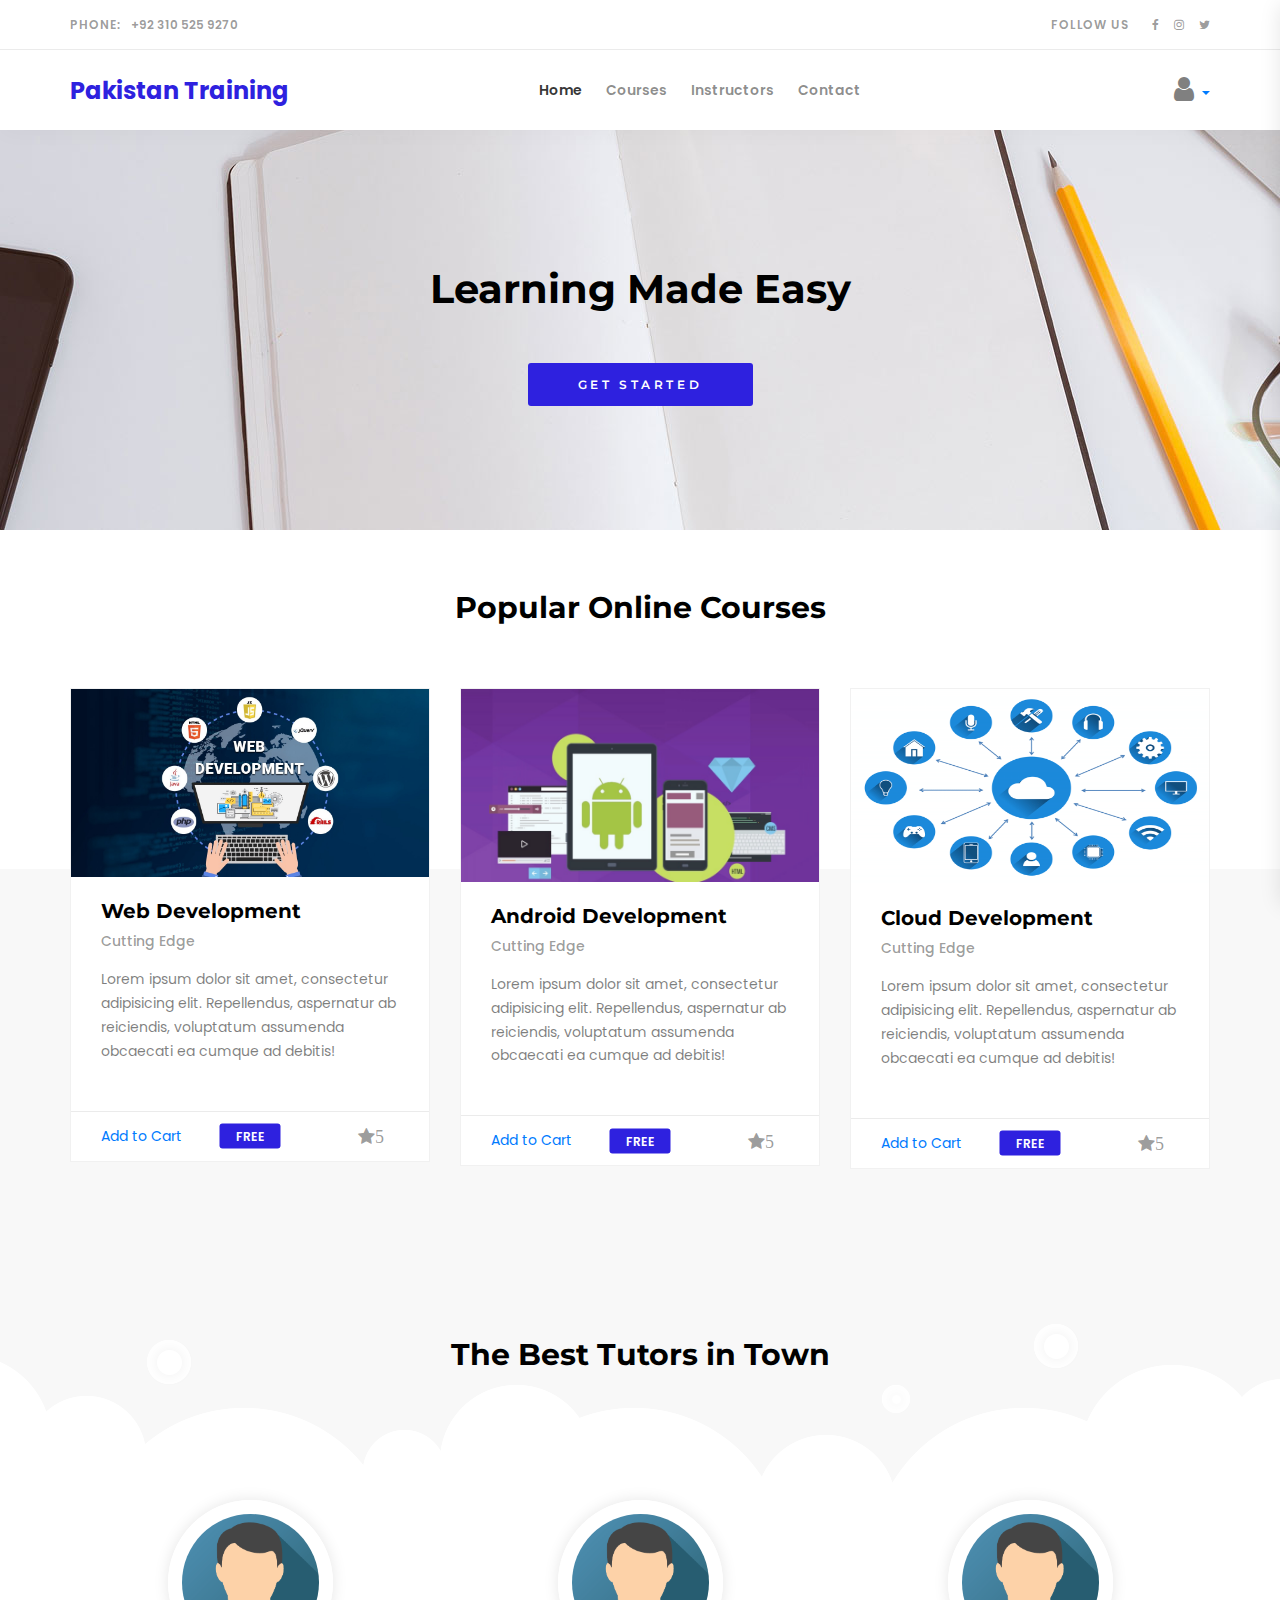
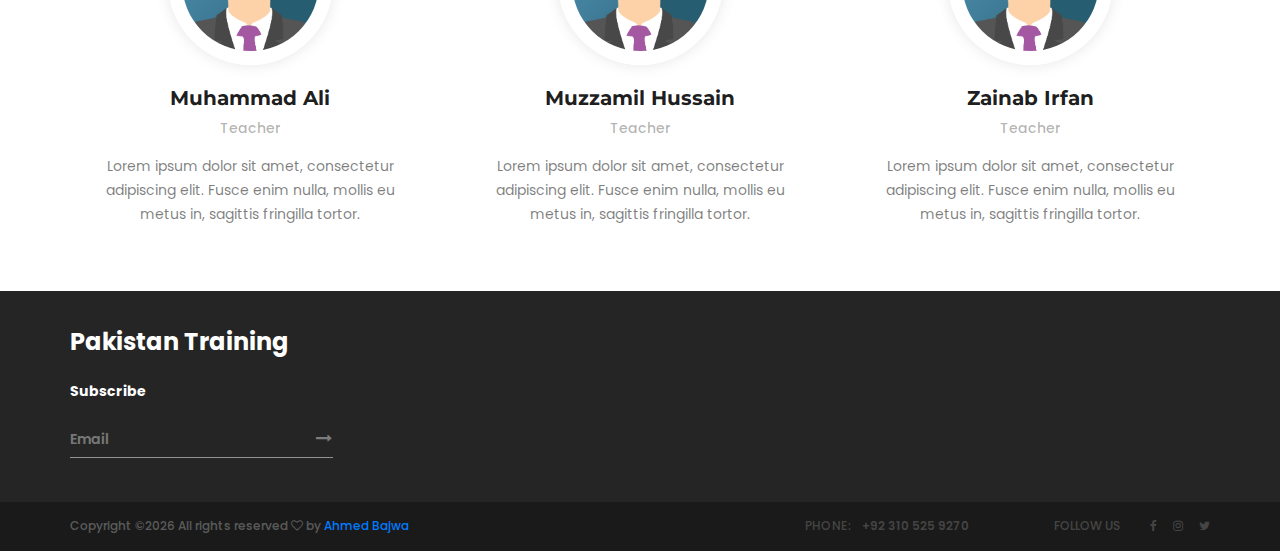
<file: index.html>
<!DOCTYPE html>
<html lang="en">
<head>
<title>Pakistan Training</title>
<meta charset="utf-8">
<meta http-equiv="X-UA-Compatible" content="IE=edge">
<meta name="description" content="Lingua project">
<meta name="viewport" content="width=device-width, initial-scale=1">
<link rel="stylesheet" type="text/css" href="styles/bootstrap4/bootstrap.min.css">
<link href="plugins/font-awesome-4.7.0/css/font-awesome.min.css" rel="stylesheet" type="text/css">
<link rel="stylesheet" type="text/css" href="styles/main_styles.css">
<link rel="stylesheet" type="text/css" href="styles/responsive.css">
</head>
<body>

<div class="super_container">

	<!-- Header -->

	<header class="header">
			
		<!-- Top Bar -->
		<div class="top_bar">
			<div class="top_bar_container">
				<div class="container">
					<div class="row">
						<div class="col">
							<div class="top_bar_content d-flex flex-row align-items-center justify-content-start">
								<div class="top_bar_phone"><span class="top_bar_title">phone:</span>+92 310 525 9270</div>
								<div class="top_bar_right ml-auto">


									<!-- Social -->
									<div class="top_bar_social">
										<span class="top_bar_title social_title">follow us</span>
										<ul>
											<li><a href="https://www.facebook.com/bajwa.ahme" target="_blank"><i class="fa fa-facebook" aria-hidden="true"></i></a></li>
											<li><a href="https://www.instagram.com/bajwa61/" target="_blank"><i class="fa fa-instagram" aria-hidden="true"></i></a></li>
											<li><a href="https://twitter.com/bajwa298" target="_blank"><i class="fa fa-twitter" aria-hidden="true"></i></a></li>
										</ul>
									</div>
								</div>
							</div>
						</div>
					</div>
				</div>
			</div>				
		</div>

		<div class="header_container">
			<div class="container">
				<div class="row">
					<div class="col">
						<div class="header_content d-flex flex-row align-items-center justify-content-start">
							<div class=" mr-auto">
								<a href="#">
									<div class="logo_text">Pakistan Training</div>
								</a>
							</div>
							<nav class="main_nav_contaner">
								<ul class="main_nav">
									<li class="active"><a href="index.html">Home</a></li>
									<li><a href="courses.html">Courses</a></li>
									<li><a href="instructors.html">Instructors</a></li>
									<li><a href="contact.html">Contact</a></li>
								</ul>
							</nav>
							<div class="header_content_right ml-auto text-right">
								<div class="dropdown show">
									<a class="dropdown-toggle" href="#" role="button" id="dropdownMenuLink" data-toggle="dropdown" aria-haspopup="true" aria-expanded="false">
									    <i class="fa fa-user fa-2x" style="color: grey;" aria-hidden="true"></i>
									</a>
									<div class="dropdown-menu" aria-labelledby="dropdownMenuLink">
									  <a class="dropdown-item" href="login.html">Login</a>
									  <a class="dropdown-item" href="register.html">Register</a>
									</div>
								  </div>
								
							</div>

						</div>
					</div>
				</div>
			</div>
		</div>

	</header>

	<!-- Menu -->

	<div class="menu d-flex flex-column align-items-end justify-content-start text-right menu_mm trans_400">
		<div class="menu_close_container"><div class="menu_close"><div></div><div></div></div></div>
		<div class="search">
		</div>
		<nav class="menu_nav">
			<ul class="menu_mm">
				<li class="menu_mm"><a href="index.html">Home</a></li>
				<li class="menu_mm"><a href="courses.html">Courses</a></li>
				<li class="menu_mm"><a href="instructors.html">Instructors</a></li>
				<li class="menu_mm"><a href="contact.html">Contact</a></li>
			</ul>
		</nav>
		<div class="menu_extra">
			<div class="menu_phone"><span class="menu_title">phone:</span>+92 310 525 9270</div>
			<div class="menu_social">
				<span class="menu_title">follow us</span>
				<ul>
					<li><a href="https://www.facebook.com/bajwa.ahme" target="_blank"><i class="fa fa-facebook" aria-hidden="true"></i></a></li>
					<li><a href="https://www.instagram.com/bajwa61/" target="_blank"><i class="fa fa-instagram" aria-hidden="true"></i></a></li>
					<li><a href="https://twitter.com/bajwa298" target="_blank"><i class="fa fa-twitter" aria-hidden="true"></i></a></li>
				</ul>
			</div>
		</div>
	</div>
	
	<!-- Home -->

	<div class="home">
		<div class="home_background" style="background-image: url(images/index_background.jpg);"></div>
		<div class="home_content">
			<div class="container">
				<div class="row">
					<div class="col text-center">
						<h1 class="home_title">Learning Made Easy</h1>
						<div class="home_button trans_200"><a href="courses.html">get started</a></div>
					</div>
				</div>
			</div>
		</div>
	</div>

	<!-- Courses -->

	<div class="courses">
		<div class="courses_background"></div>
		<div class="container">
			<div class="row">
				<div class="col">
					<h2 class="section_title text-center">Popular Online Courses</h2>
				</div>
			</div>
			<div class="row courses_row">

				<!-- Course -->
				<div class="col-lg-4 course_col">
					<div class="course">
						<div class="course_image">
							<img src="images/course_1.jpeg" alt="">
					    </div>
						<div class="course_body">
							<div class="course_title">
								<a href="course.html">Web Development</a>
							</div>
							<div class="course_info">
								<ul>
									<li><a href="instructors.html">Cutting Edge</a></li>
								</ul>
							</div>
							<div class="course_text">
								<p>Lorem ipsum dolor sit amet, consectetur adipisicing elit. Repellendus, aspernatur ab reiciendis, voluptatum assumenda obcaecati ea cumque ad debitis!</p>
							</div>
						</div>
						<div class="course_footer d-flex flex-row align-items-center justify-content-start">
							<div class="trans_200"><a href="cart.html">Add to Cart</a></div>
							<div class="course_rating ml-auto"><i class="fa fa-star" aria-hidden="true">5</i><span></span></div>
							<div class="course_mark course_free trans_200"><a href="#">FREE</a></div>
						</div>
					</div> 
				</div>

				<!-- Course -->
				<div class="col-lg-4 course_col">
					<div class="course">
						<div class="course_image">
							<img src="images/course_2.png" alt="">
					    </div>
						<div class="course_body">
							<div class="course_title">
								<a href="course.html">Android Development</a>
							</div>
							<div class="course_info">
								<ul>
									<li><a href="instructors.html">Cutting Edge</a></li>
								</ul>
							</div>
							<div class="course_text">
								<p>Lorem ipsum dolor sit amet, consectetur adipisicing elit. Repellendus, aspernatur ab reiciendis, voluptatum assumenda obcaecati ea cumque ad debitis!</p>
							</div>
						</div>
						<div class="course_footer d-flex flex-row align-items-center justify-content-start">
							<div class="trans_200"><a href="cart.html">Add to Cart</a></div>
							<div class="course_rating ml-auto"><i class="fa fa-star" aria-hidden="true">5</i><span></span></div>
							<div class="course_mark course_free trans_200"><a href="#">FREE</a></div>
						</div>
					</div> 
				</div>

				<!-- Course -->
				<div class="col-lg-4 course_col">
					<div class="course">
						<div class="course_image">
							<img src="images/course_3.png" height="195" width="100%" alt="">
					    </div>
						<div class="course_body">
							<div class="course_title">
								<a href="course.html">Cloud Development</a>
							</div>
							<div class="course_info">
								<ul>
									<li><a href="instructors.html">Cutting Edge</a></li>
								</ul>
							</div>
							<div class="course_text">
								<p>Lorem ipsum dolor sit amet, consectetur adipisicing elit. Repellendus, aspernatur ab reiciendis, voluptatum assumenda obcaecati ea cumque ad debitis!</p>
							</div>
						</div>
						<div class="course_footer d-flex flex-row align-items-center justify-content-start">
							<div class="trans_200"><a href="cart.html">Add to Cart</a></div>
							<div class="course_rating ml-auto"><i class="fa fa-star" aria-hidden="true">5</i><span></span></div>
							<div class="course_mark course_free trans_200"><a href="#">FREE</a></div>
						</div>
					</div> 
				</div>

			</div>
		</div>
	</div>

	<!-- Instructors -->

	<div class="instructors">
		<div class="instructors_background" style="background-image:url(images/instructors_background.png)"></div>
		<div class="container">
			<div class="row">
				<div class="col">
					<h2 class="section_title text-center">The Best Tutors in Town</h2>
				</div>
			</div>
			<div class="row instructors_row">

				<!-- Instructor -->
				<div class="col-lg-4 instructor_col">
					<div class="instructor text-center">
						<div class="instructor_image_container">
							<div class="instructor_image"><img src="images/instructor_1.png" alt=""></div>
						</div>
						<div class="instructor_name"><a href="instructors.html">Muhammad Ali</a></div>
						<div class="instructor_title">Teacher</div>
						<div class="instructor_text">
							<p>Lorem ipsum dolor sit amet, consectetur adipiscing elit. Fusce enim nulla, mollis eu metus in, sagittis fringilla tortor.</p>
						</div>
					</div>
				</div>

				<!-- Instructor -->
				<div class="col-lg-4 instructor_col">
					<div class="instructor text-center">
						<div class="instructor_image_container">
							<div class="instructor_image"><img src="images/instructor_1.png" alt=""></div>
						</div>
						<div class="instructor_name"><a href="instructors.html">Muzzamil Hussain</a></div>
						<div class="instructor_title">Teacher</div>
						<div class="instructor_text">
							<p>Lorem ipsum dolor sit amet, consectetur adipiscing elit. Fusce enim nulla, mollis eu metus in, sagittis fringilla tortor.</p>
						</div>
					</div>
				</div>

				<!-- Instructor -->
				<div class="col-lg-4 instructor_col">
					<div class="instructor text-center">
						<div class="instructor_image_container">
							<div class="instructor_image"><img src="images/instructor_1.png" alt=""></div>
						</div>
						<div class="instructor_name"><a href="instructors.html">Zainab Irfan</a></div>
						<div class="instructor_title">Teacher</div>
						<div class="instructor_text">
							<p>Lorem ipsum dolor sit amet, consectetur adipiscing elit. Fusce enim nulla, mollis eu metus in, sagittis fringilla tortor.</p>
						</div>
					</div>
				</div>

			</div>
		</div>
	</div>



	<footer class="footer">
		<div class="footer_body">
			<div class="container">
				<div class="row">

					<!-- Newsletter -->
					<div class="col-lg-3 footer_col">
						<div class="newsletter_container d-flex flex-column align-items-start justify-content-end">
							<div class="footer_logo mb-auto"><a href="index.html">Pakistan Training</a></div><br/>
							<div class="footer_title">Subscribe</div>
							<form action="#" id="newsletter_form" class="newsletter_form">
								<input type="email" class="newsletter_input" placeholder="Email" required="required">
								<button class="newsletter_button"><i class="fa fa-long-arrow-right" aria-hidden="true"></i></button>
							</form>
						</div>
					</div>
				</div>
			</div>
		</div>
		<div class="copyright">
			<div class="container">
				<div class="row">
					<div class="col">
						<div class="copyright_content d-flex flex-md-row flex-column align-items-md-center align-items-start justify-content-start">
							<div class="cr">
Copyright &copy;<script>document.write(new Date().getFullYear());</script> All rights reserved  <i class="fa fa-heart-o" aria-hidden="true"></i> by <a href="https://ahmedbajwa29861.000webhostapp.com/" target="_blank">Ahmed Bajwa</a>
</div>
							<div class="cr_right ml-md-auto">
								<div class="footer_phone"><span class="cr_title">phone:</span>+92 310 525 9270</div>
								<div class="footer_social">
									<span class="cr_social_title">follow us</span>
									<ul>
										<li><a href="https://www.facebook.com/bajwa.ahme" target="_blank"><i class="fa fa-facebook" aria-hidden="true"></i></a></li>
										<li><a href="https://www.instagram.com/bajwa61/" target="_blank"><i class="fa fa-instagram" aria-hidden="true"></i></a></li>
										<li><a href="https://twitter.com/bajwa298" target="_blank"><i class="fa fa-twitter" aria-hidden="true"></i></a></li>
									</ul>
								</div>
							</div>
						</div>
					</div>
				</div>
			</div>
		</div>
	</footer>
</div>

<script src="js/jquery-3.2.1.min.js"></script>
<script src="styles/bootstrap4/popper.js"></script>
<script src="styles/bootstrap4/bootstrap.min.js"></script>
<script src="js/custom.js"></script>
</body>
</html>
</file>
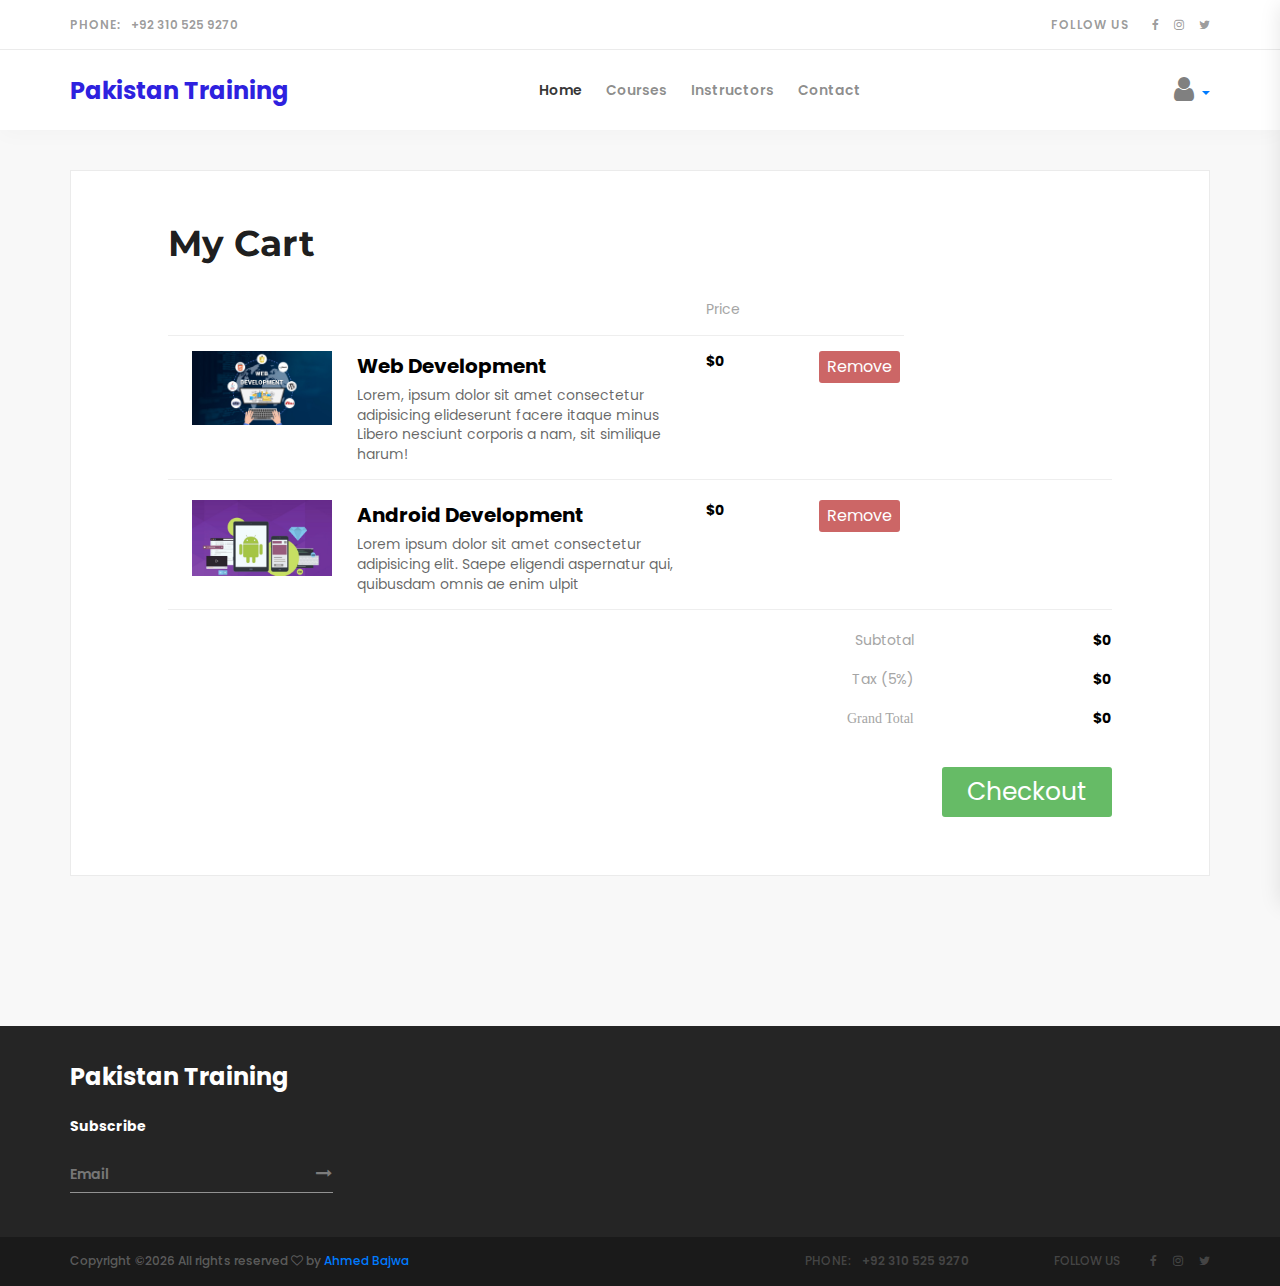
<file: cart.html>
<!DOCTYPE html>
<html lang="en">
<head>
<title>Pakistan Training</title>
<meta charset="utf-8">
<meta http-equiv="X-UA-Compatible" content="IE=edge">
<meta name="description" content="Lingua project">
<meta name="viewport" content="width=device-width, initial-scale=1">
<link rel="stylesheet" type="text/css" href="styles/bootstrap4/bootstrap.min.css">
<link href="plugins/font-awesome-4.7.0/css/font-awesome.min.css" rel="stylesheet" type="text/css">
<link rel="stylesheet" type="text/css" href="styles/main_styles.css">
<link rel="stylesheet" type="text/css" href="styles/responsive.css">
<link rel="stylesheet" href="styles/regular.css">
<link rel="stylesheet"  href="styles/cart.css">
</head>
<body>

<div class="super_container">

	<!-- Header -->

	<header class="header">
			
		<!-- Top Bar -->
		<div class="top_bar">
			<div class="top_bar_container">
				<div class="container">
					<div class="row">
						<div class="col">
							<div class="top_bar_content d-flex flex-row align-items-center justify-content-start">
								<div class="top_bar_phone"><span class="top_bar_title">phone:</span>+92 310 525 9270</div>
								<div class="top_bar_right ml-auto">


									<!-- Social -->
									<div class="top_bar_social">
										<span class="top_bar_title social_title">follow us</span>
										<ul>
											<li><a href="https://www.facebook.com/bajwa.ahme" target="_blank"><i class="fa fa-facebook" aria-hidden="true"></i></a></li>
											<li><a href="https://www.instagram.com/bajwa61/" target="_blank"><i class="fa fa-instagram" aria-hidden="true"></i></a></li>
											<li><a href="https://twitter.com/bajwa298" target="_blank"><i class="fa fa-twitter" aria-hidden="true"></i></a></li>
										</ul>
									</div>
								</div>
							</div>
						</div>
					</div>
				</div>
			</div>				
		</div>

		<div class="header_container">
			<div class="container">
				<div class="row">
					<div class="col">
						<div class="header_content d-flex flex-row align-items-center justify-content-start">
							<div class=" mr-auto">
								<a href="#">
									<div class="logo_text">Pakistan Training</div>
								</a>
							</div>
							<nav class="main_nav_contaner">
								<ul class="main_nav">
									<li class="active"><a href="index.html">Home</a></li>
									<li><a href="courses.html">Courses</a></li>
									<li><a href="instructors.html">Instructors</a></li>
									<li><a href="contact.html">Contact</a></li>
								</ul>
							</nav>
							<div class="header_content_right ml-auto text-right">
								<div class="dropdown show">
									<a class="dropdown-toggle" href="#" role="button" id="dropdownMenuLink" data-toggle="dropdown" aria-haspopup="true" aria-expanded="false">
									    <i class="fa fa-user fa-2x" style="color: grey;" aria-hidden="true"></i>
									</a>
									<div class="dropdown-menu" aria-labelledby="dropdownMenuLink">
									  <a class="dropdown-item" href="login.html">Login</a>
									  <a class="dropdown-item" href="register.html">Register</a>
									</div>
								  </div>
								
							</div>

						</div>
					</div>
				</div>
			</div>
		</div>

	</header>

	<!-- Menu -->

	<div class="menu d-flex flex-column align-items-end justify-content-start text-right menu_mm trans_400">
		<div class="menu_close_container"><div class="menu_close"><div></div><div></div></div></div>
		<div class="search">
		</div>
		<nav class="menu_nav">
			<ul class="menu_mm">
				<li class="menu_mm"><a href="index.html">Home</a></li>
				<li class="menu_mm"><a href="courses.html">Courses</a></li>
				<li class="menu_mm"><a href="instructors.html">Instructors</a></li>
				<li class="menu_mm"><a href="contact.html">Contact</a></li>
			</ul>
		</nav>
		<div class="menu_extra">
			<div class="menu_phone"><span class="menu_title">phone:</span>+92 310 525 9270</div>
			<div class="menu_social">
				<span class="menu_title">follow us</span>
				<ul>
					<li><a href="https://www.facebook.com/bajwa.ahme" target="_blank"><i class="fa fa-facebook" aria-hidden="true"></i></a></li>
					<li><a href="https://www.instagram.com/bajwa61/" target="_blank"><i class="fa fa-instagram" aria-hidden="true"></i></a></li>
					<li><a href="https://twitter.com/bajwa298" target="_blank"><i class="fa fa-twitter" aria-hidden="true"></i></a></li>
				</ul>
			</div>
		</div>
	</div>
	
    
    <div class="regular">
		<div class="container">
			<div class="row">
				<div class="col">
					<div class="regular_content" style="padding-top:5vh;margin-top:10vh;">
                        <div class="regular_title">My Cart</div>
						<div class="regular_text">

                            <div class="shopping-cart" style="padding-top:5vh;">
                            
                              <div class="column-labels">
                                <label class="product-image">Image</label>
                                <label class="product-details">Product</label>
                                <label class="product-price">Price</label>
                                <label class="product-removal">Remove</label>
                              </div>
                            
                              <div class="product">
                                <div class="product-image">
                                  <img src="images/course_1.jpeg">
                                </div>
                                <div class="product-details">
                                  <div class="product-title" style="font-size:20px;">Web Development</div>
                                  <p class="product-description">Lorem, ipsum dolor sit amet consectetur adipisicing elideserunt facere itaque minus Libero nesciunt corporis a nam, sit similique harum!</p>
                                </div>
                                <div class="product-price">0</div>
                                <div class="product-removal">
                                  <button class="remove-product">
                                    Remove
                                  </button>
                                </div>
                              </div>
                            
                              <div class="product">
                                <div class="product-image">
                                  <img src="images/course_2.png">
                                </div>
                                <div class="product-details">
                                  <div class="product-title" style="font-size:20px;">Android Development</div>
                                  <p class="product-description">Lorem ipsum dolor sit amet consectetur adipisicing elit. Saepe eligendi aspernatur qui, quibusdam omnis ae enim ulpit</p>
                                </div>
                                <div class="product-price">0</div>
                                <div class="product-removal">
                                  <button class="remove-product">
                                    Remove
                                  </button>
                                </div>
                              </div>
                            
                              <div class="totals">
                                <div class="totals-item">
                                  <label>Subtotal</label>
                                  <div class="totals-value" id="cart-subtotal">0</div>
                                </div>
                                <div class="totals-item">
                                  <label>Tax (5%)</label>
                                  <div class="totals-value" id="cart-tax">0</div>
                                </div>
                                <div class="totals-item totals-item-total">
                                  <label>Grand Total</label>
                                  <div class="totals-value" id="cart-total">0</div>
                                </div>
                              </div>
                                  
                                  <button class="checkout">Checkout</button>
                            
                            </div>
                            
                         
						</div>
                    </div>
                </div>
				</div>
			</div>
		</div>
	</div>
	

	<footer class="footer">
		<div class="footer_body">
			<div class="container">
				<div class="row">

					<!-- Newsletter -->
					<div class="col-lg-3 footer_col">
						<div class="newsletter_container d-flex flex-column align-items-start justify-content-end">
							<div class="footer_logo mb-auto"><a href="index.html">Pakistan Training</a></div><br/>
							<div class="footer_title">Subscribe</div>
							<form action="#" id="newsletter_form" class="newsletter_form">
								<input type="email" class="newsletter_input" placeholder="Email" required="required">
								<button class="newsletter_button"><i class="fa fa-long-arrow-right" aria-hidden="true"></i></button>
							</form>
						</div>
					</div>
				</div>
			</div>
		</div>
		<div class="copyright">
			<div class="container">
				<div class="row">
					<div class="col">
						<div class="copyright_content d-flex flex-md-row flex-column align-items-md-center align-items-start justify-content-start">
							<div class="cr">
Copyright &copy;<script>document.write(new Date().getFullYear());</script> All rights reserved  <i class="fa fa-heart-o" aria-hidden="true"></i> by <a href="https://ahmedbajwa29861.000webhostapp.com/" target="_blank">Ahmed Bajwa</a>
</div>
							<div class="cr_right ml-md-auto">
								<div class="footer_phone"><span class="cr_title">phone:</span>+92 310 525 9270</div>
								<div class="footer_social">
									<span class="cr_social_title">follow us</span>
									<ul>
										<li><a href="https://www.facebook.com/bajwa.ahme" target="_blank"><i class="fa fa-facebook" aria-hidden="true"></i></a></li>
										<li><a href="https://www.instagram.com/bajwa61/" target="_blank"><i class="fa fa-instagram" aria-hidden="true"></i></a></li>
										<li><a href="https://twitter.com/bajwa298" target="_blank"><i class="fa fa-twitter" aria-hidden="true"></i></a></li>
									</ul>
								</div>
							</div>
						</div>
					</div>
				</div>
			</div>
		</div>
	</footer>
</div>

<script src="js/jquery-3.2.1.min.js"></script>
<script src="styles/bootstrap4/popper.js"></script>
<script src="styles/bootstrap4/bootstrap.min.js"></script>
<script src="js/custom.js"></script>
<script src="js/cart.js"></script>

</body>
</html>
</file>
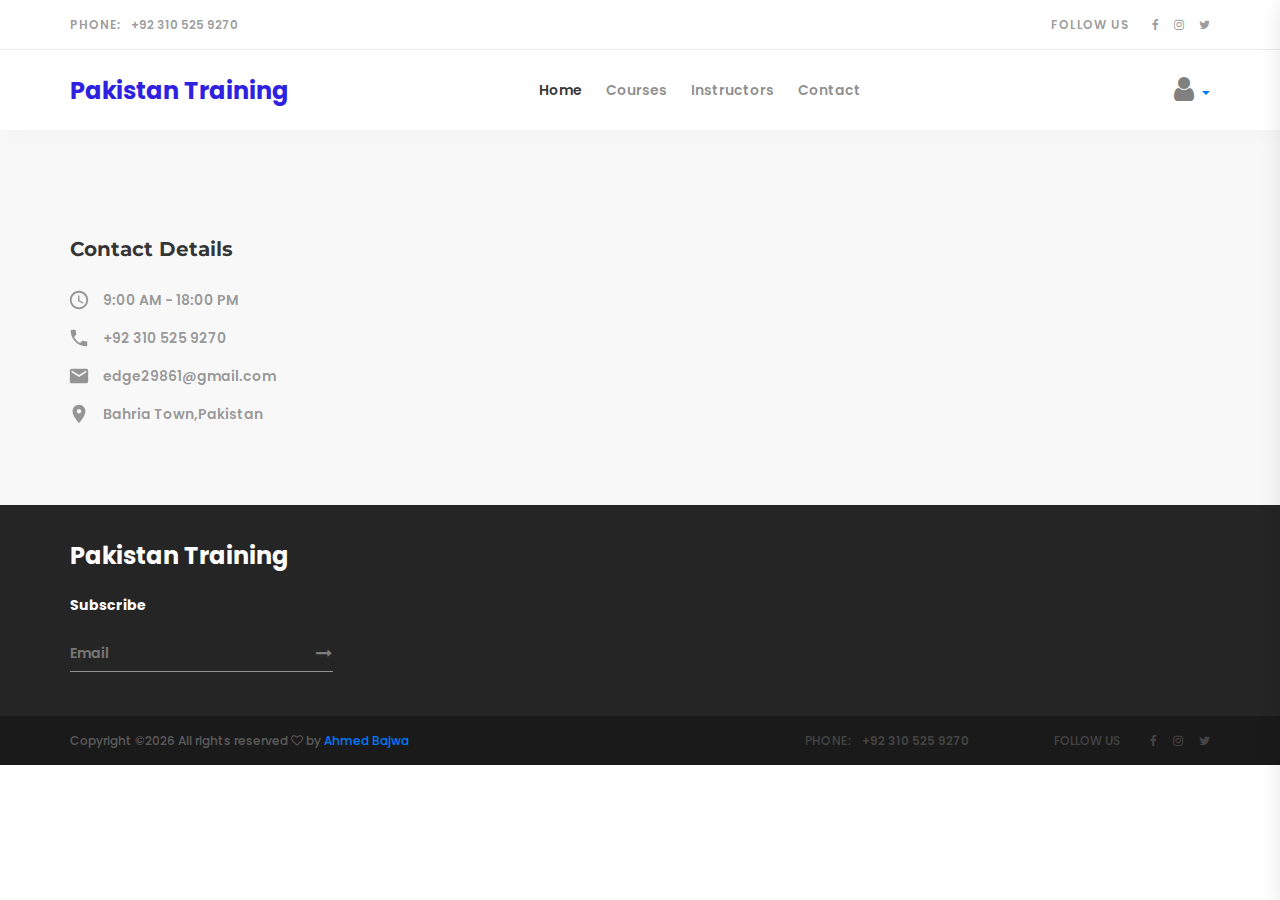
<file: contact.html>
<!DOCTYPE html>
<html lang="en">
<head>
<title>Pakistan Training</title>
<meta charset="utf-8">
<meta http-equiv="X-UA-Compatible" content="IE=edge">
<meta name="description" content="Lingua project">
<meta name="viewport" content="width=device-width, initial-scale=1">
<link rel="stylesheet" type="text/css" href="styles/bootstrap4/bootstrap.min.css">
<link href="plugins/font-awesome-4.7.0/css/font-awesome.min.css" rel="stylesheet" type="text/css">
<link rel="stylesheet" type="text/css" href="styles/contact.css">
<link rel="stylesheet" type="text/css" href="styles/contact_responsive.css">
</head>
<body>

<div class="super_container">

	<!-- Header -->

	
	<header class="header">
			
		<!-- Top Bar -->
		<div class="top_bar">
			<div class="top_bar_container">
				<div class="container">
					<div class="row">
						<div class="col">
							<div class="top_bar_content d-flex flex-row align-items-center justify-content-start">
								<div class="top_bar_phone"><span class="top_bar_title">phone:</span>+92 310 525 9270</div>
								<div class="top_bar_right ml-auto">


									<!-- Social -->
									<div class="top_bar_social">
										<span class="top_bar_title social_title">follow us</span>
										<ul>
											<li><a href="https://www.facebook.com/bajwa.ahme" target="_blank"><i class="fa fa-facebook" aria-hidden="true"></i></a></li>
											<li><a href="https://www.instagram.com/bajwa61/" target="_blank"><i class="fa fa-instagram" aria-hidden="true"></i></a></li>
											<li><a href="https://twitter.com/bajwa298" target="_blank"><i class="fa fa-twitter" aria-hidden="true"></i></a></li>
										</ul>
									</div>
								</div>
							</div>
						</div>
					</div>
				</div>
			</div>				
		</div>

		<div class="header_container">
			<div class="container">
				<div class="row">
					<div class="col">
						<div class="header_content d-flex flex-row align-items-center justify-content-start">
							<div class=" mr-auto">
								<a href="#">
									<div class="logo_text">Pakistan Training</div>
								</a>
							</div>
							<nav class="main_nav_contaner">
								<ul class="main_nav">
									<li class="active"><a href="index.html">Home</a></li>
									<li><a href="courses.html">Courses</a></li>
									<li><a href="instructors.html">Instructors</a></li>
									<li><a href="contact.html">Contact</a></li>
								</ul>
							</nav>
							<div class="header_content_right ml-auto text-right">
								<div class="dropdown show">
									<a class="dropdown-toggle" href="#" role="button" id="dropdownMenuLink" data-toggle="dropdown" aria-haspopup="true" aria-expanded="false">
									    <i class="fa fa-user fa-2x" style="color: grey;" aria-hidden="true"></i>
									</a>
									<div class="dropdown-menu" aria-labelledby="dropdownMenuLink">
									  <a class="dropdown-item" href="login.html">Login</a>
									  <a class="dropdown-item" href="register.html">Register</a>
									</div>
								  </div>
								
							</div>

						</div>
					</div>
				</div>
			</div>
		</div>

	</header>

	<!-- Menu -->

	<div class="menu d-flex flex-column align-items-end justify-content-start text-right menu_mm trans_400">
		<div class="menu_close_container"><div class="menu_close"><div></div><div></div></div></div>
		<div class="search">
		</div>
		<nav class="menu_nav">
			<ul class="menu_mm">
				<li class="menu_mm"><a href="index.html">Home</a></li>
				<li class="menu_mm"><a href="courses.html">Courses</a></li>
				<li class="menu_mm"><a href="instructors.html">Instructors</a></li>
				<li class="menu_mm"><a href="contact.html">Contact</a></li>
			</ul>
		</nav>
		<div class="menu_extra">
			<div class="menu_phone"><span class="menu_title">phone:</span>+92 310 525 9270</div>
			<div class="menu_social">
				<span class="menu_title">follow us</span>
				<ul>
					<li><a href="https://www.facebook.com/bajwa.ahme" target="_blank"><i class="fa fa-facebook" aria-hidden="true"></i></a></li>
					<li><a href="https://www.instagram.com/bajwa61/" target="_blank"><i class="fa fa-instagram" aria-hidden="true"></i></a></li>
					<li><a href="https://twitter.com/bajwa298" target="_blank"><i class="fa fa-twitter" aria-hidden="true"></i></a></li>
				</ul>
			</div>
		</div>
	</div>
	

	<!-- Contact Map -->

	<!-- Contact -->

	<div class="contact">
		
		<div class="container">
			<div class="row row-lg-eq-height">

				<!-- Details -->
				<div class="col-lg-6">
					<div class="contact_details" style="padding-top:20vh;">
						<div class="contact_details_title">Contact Details</div>
						<ul>
							<li>
								<svg fill="rgba(0,0,0,0.4)" height="24" viewBox="0 0 24 24" width="24" xmlns="http://www.w3.org/2000/svg">
								    <path d="M11.99 2C6.47 2 2 6.48 2 12s4.47 10 9.99 10C17.52 22 22 17.52 22 12S17.52 2 11.99 2zM12 20c-4.42 0-8-3.58-8-8s3.58-8 8-8 8 3.58 8 8-3.58 8-8 8z"/>
								    <path d="M0 0h24v24H0z" fill="none"/>
								    <path d="M12.5 7H11v6l5.25 3.15.75-1.23-4.5-2.67z"/>
								</svg>
								<span>9:00 AM - 18:00 PM</span>
							</li>
							<li>
								<svg fill="rgba(0,0,0,0.4)" height="24" viewBox="0 0 24 24" width="24" xmlns="http://www.w3.org/2000/svg">
								    <path d="M0 0h24v24H0z" fill="none"/>
								    <path d="M6.62 10.79c1.44 2.83 3.76 5.14 6.59 6.59l2.2-2.2c.27-.27.67-.36 1.02-.24 1.12.37 2.33.57 3.57.57.55 0 1 .45 1 1V20c0 .55-.45 1-1 1-9.39 0-17-7.61-17-17 0-.55.45-1 1-1h3.5c.55 0 1 .45 1 1 0 1.25.2 2.45.57 3.57.11.35.03.74-.25 1.02l-2.2 2.2z"/>
								</svg>
								<span>+92 310 525 9270</span>
							</li>
							<li>
								<svg fill="rgba(0,0,0,0.4)" height="24" viewBox="0 0 24 24" width="24" xmlns="http://www.w3.org/2000/svg">
								    <path d="M20 4H4c-1.1 0-1.99.9-1.99 2L2 18c0 1.1.9 2 2 2h16c1.1 0 2-.9 2-2V6c0-1.1-.9-2-2-2zm0 4l-8 5-8-5V6l8 5 8-5v2z"/>
								    <path d="M0 0h24v24H0z" fill="none"/>
								</svg>
								<span>edge29861@gmail.com</span>
							</li>
							<li>
								<svg fill="rgba(0,0,0,0.4)" height="24" viewBox="0 0 24 24" width="24" xmlns="http://www.w3.org/2000/svg">
								    <path d="M12 2C8.13 2 5 5.13 5 9c0 5.25 7 13 7 13s7-7.75 7-13c0-3.87-3.13-7-7-7zm0 9.5c-1.38 0-2.5-1.12-2.5-2.5s1.12-2.5 2.5-2.5 2.5 1.12 2.5 2.5-1.12 2.5-2.5 2.5z"/>
								    <path d="M0 0h24v24H0z" fill="none"/>
								</svg>
								<span>Bahria Town,Pakistan</span>
							</li>
						</ul>
					</div>
				</div>

			</div>
		</div>
	</div>

	<!-- Footer -->

	<footer class="footer">
		<div class="footer_body">
			<div class="container">
				<div class="row">

					<!-- Newsletter -->
					<div class="col-lg-3 footer_col">
						<div class="newsletter_container d-flex flex-column align-items-start justify-content-end">
							<div class="footer_logo mb-auto"><a href="index.html">Pakistan Training</a></div><br/>
							<div class="footer_title">Subscribe</div>
							<form action="#" id="newsletter_form" class="newsletter_form">
								<input type="email" class="newsletter_input" placeholder="Email" required="required">
								<button class="newsletter_button"><i class="fa fa-long-arrow-right" aria-hidden="true"></i></button>
							</form>
						</div>
					</div>
				</div>
			</div>
		</div>
		<div class="copyright">
			<div class="container">
				<div class="row">
					<div class="col">
						<div class="copyright_content d-flex flex-md-row flex-column align-items-md-center align-items-start justify-content-start">
							<div class="cr">
Copyright &copy;<script>document.write(new Date().getFullYear());</script> All rights reserved  <i class="fa fa-heart-o" aria-hidden="true"></i> by <a href="https://ahmedbajwa29861.000webhostapp.com/" target="_blank">Ahmed Bajwa</a>
</div>
							<div class="cr_right ml-md-auto">
								<div class="footer_phone"><span class="cr_title">phone:</span>+92 310 525 9270</div>
								<div class="footer_social">
									<span class="cr_social_title">follow us</span>
									<ul>
										<li><a href="https://www.facebook.com/bajwa.ahme" target="_blank"><i class="fa fa-facebook" aria-hidden="true"></i></a></li>
										<li><a href="https://www.instagram.com/bajwa61/" target="_blank"><i class="fa fa-instagram" aria-hidden="true"></i></a></li>
										<li><a href="https://twitter.com/bajwa298" target="_blank"><i class="fa fa-twitter" aria-hidden="true"></i></a></li>
									</ul>
								</div>
							</div>
						</div>
					</div>
				</div>
			</div>
		</div>
	</footer>
</div>

<script src="js/jquery-3.2.1.min.js"></script>
<script src="styles/bootstrap4/popper.js"></script>
<script src="styles/bootstrap4/bootstrap.min.js"></script>

</body>
</html>
</file>
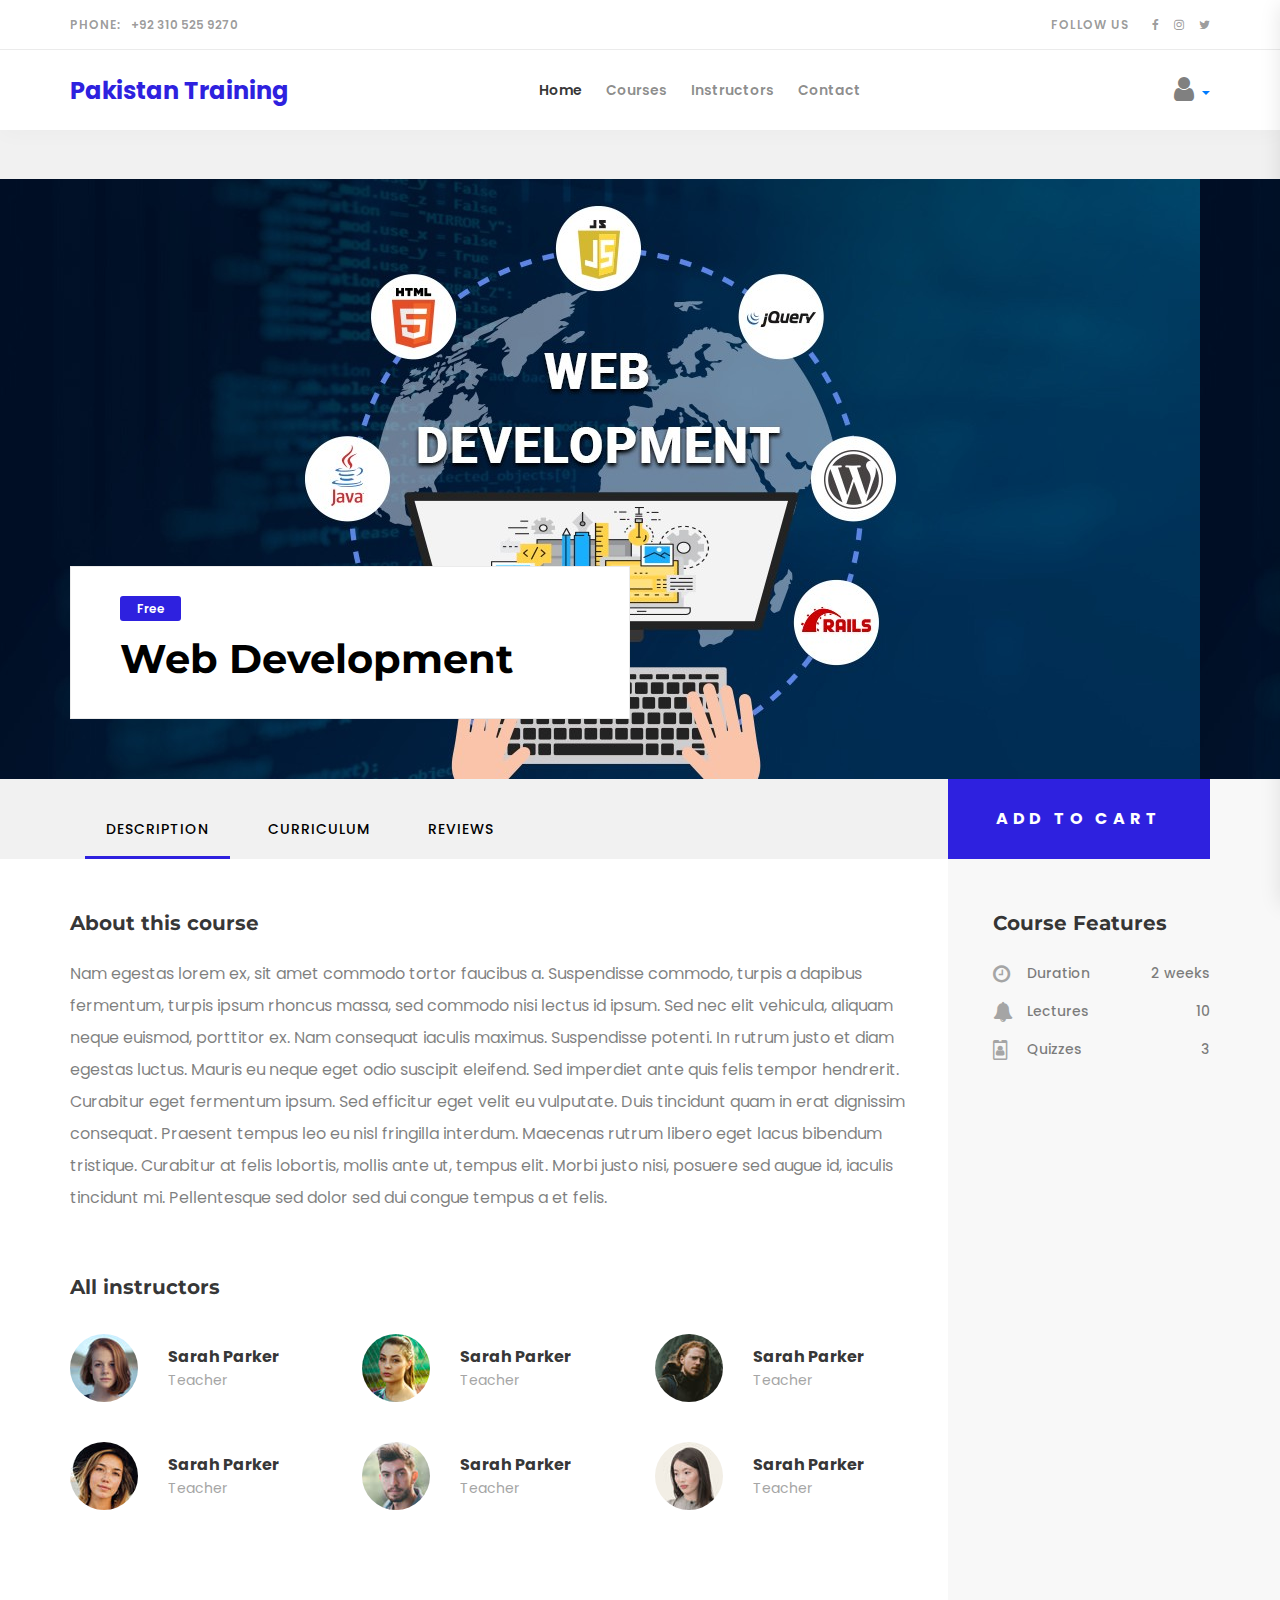
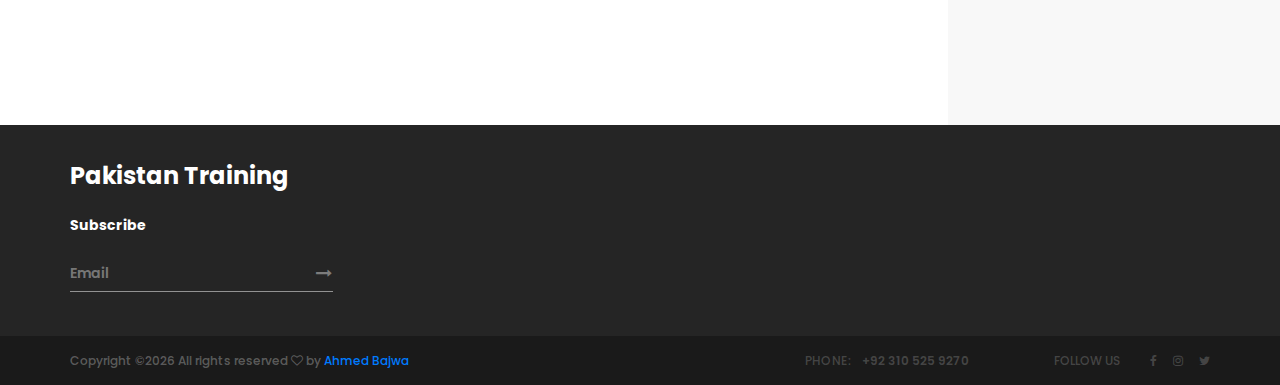
<file: course.html>
<!DOCTYPE html>
<html lang="en">
<head>
<title>Pakistan Training</title>
<meta charset="utf-8">
<meta http-equiv="X-UA-Compatible" content="IE=edge">
<meta name="description" content="Lingua project">
<meta name="viewport" content="width=device-width, initial-scale=1">
<link rel="stylesheet" type="text/css" href="styles/bootstrap4/bootstrap.min.css">
<link href="plugins/font-awesome-4.7.0/css/font-awesome.min.css" rel="stylesheet" type="text/css">
<link rel="stylesheet" type="text/css" href="styles/course.css">
<link rel="stylesheet" type="text/css" href="styles/course_responsive.css">
</head>
<body>

<div class="super_container">

	<!-- Header -->

	<header class="header">
			
		<!-- Top Bar -->
		<div class="top_bar">
			<div class="top_bar_container">
				<div class="container">
					<div class="row">
						<div class="col">
							<div class="top_bar_content d-flex flex-row align-items-center justify-content-start">
								<div class="top_bar_phone"><span class="top_bar_title">phone:</span>+92 310 525 9270</div>
								<div class="top_bar_right ml-auto">


									<!-- Social -->
									<div class="top_bar_social">
										<span class="top_bar_title social_title">follow us</span>
										<ul>
											<li><a href="https://www.facebook.com/bajwa.ahme" target="_blank"><i class="fa fa-facebook" aria-hidden="true"></i></a></li>
											<li><a href="https://www.instagram.com/bajwa61/" target="_blank"><i class="fa fa-instagram" aria-hidden="true"></i></a></li>
											<li><a href="https://twitter.com/bajwa298" target="_blank"><i class="fa fa-twitter" aria-hidden="true"></i></a></li>
										</ul>
									</div>
								</div>
							</div>
						</div>
					</div>
				</div>
			</div>				
		</div>

		<div class="header_container">
			<div class="container">
				<div class="row">
					<div class="col">
						<div class="header_content d-flex flex-row align-items-center justify-content-start">
							<div class=" mr-auto">
								<a href="#">
									<div class="logo_text">Pakistan Training</div>
								</a>
							</div>
							<nav class="main_nav_contaner">
								<ul class="main_nav">
									<li class="active"><a href="index.html">Home</a></li>
									<li><a href="courses.html">Courses</a></li>
									<li><a href="instructors.html">Instructors</a></li>
									<li><a href="contact.html">Contact</a></li>
								</ul>
							</nav>
							<div class="header_content_right ml-auto text-right">
								<div class="dropdown show">
									<a class="dropdown-toggle" href="#" role="button" id="dropdownMenuLink" data-toggle="dropdown" aria-haspopup="true" aria-expanded="false">
									    <i class="fa fa-user fa-2x" style="color: grey;" aria-hidden="true"></i>
									</a>
									<div class="dropdown-menu" aria-labelledby="dropdownMenuLink">
									  <a class="dropdown-item" href="login.html">Login</a>
									  <a class="dropdown-item" href="register.html">Register</a>
									</div>
								  </div>
								
							</div>

						</div>
					</div>
				</div>
			</div>
		</div>

	</header>

	<!-- Menu -->

	<div class="menu d-flex flex-column align-items-end justify-content-start text-right menu_mm trans_400">
		<div class="menu_close_container"><div class="menu_close"><div></div><div></div></div></div>
		<div class="search">
		</div>
		<nav class="menu_nav">
			<ul class="menu_mm">
				<li class="menu_mm"><a href="index.html">Home</a></li>
				<li class="menu_mm"><a href="courses.html">Courses</a></li>
				<li class="menu_mm"><a href="instructors.html">Instructors</a></li>
				<li class="menu_mm"><a href="contact.html">Contact</a></li>
			</ul>
		</nav>
		<div class="menu_extra">
			<div class="menu_phone"><span class="menu_title">phone:</span>+92 310 525 9270</div>
			<div class="menu_social">
				<span class="menu_title">follow us</span>
				<ul>
					<li><a href="https://www.facebook.com/bajwa.ahme" target="_blank"><i class="fa fa-facebook" aria-hidden="true"></i></a></li>
					<li><a href="https://www.instagram.com/bajwa61/" target="_blank"><i class="fa fa-instagram" aria-hidden="true"></i></a></li>
					<li><a href="https://twitter.com/bajwa298" target="_blank"><i class="fa fa-twitter" aria-hidden="true"></i></a></li>
				</ul>
			</div>
		</div>
	</div>
	
	<!-- Home -->

	<div class="home">
		<div class="breadcrumbs_container">
		</div>
	</div>

	<!-- Intro -->

	<div class="intro">
		<div class="intro_background parallax-window" style="background-image: url('images/course_1.jpeg');" ></div>
		<div class="container">
			<div class="row">
				<div class="col">
					<div class="intro_container d-flex flex-column align-items-start justify-content-end">
						<div class="intro_content">
							<div class="intro_price">Free</div>
							<div class="intro_title">Web Development</div>
						</div>
					</div>
				</div>
			</div>
		</div>		
	</div>

	<!-- Course -->

	<div class="course">
		<div class="course_top"></div>
		<div class="container">
			<div class="row row-lg-eq-height">

				<!-- Panels -->
				<div class="col-lg-9">
					<div class="tab_panels">

						<!-- Tabs -->
						<div class="course_tabs_container">
							<div class="container">
								<div class="row">
									<div class="col-lg-9">
										<div class="tabs d-flex flex-row align-items-center justify-content-start">
											<div class="tab active">description</div>
											<div class="tab">curriculum</div>
											<div class="tab">reviews</div>
										</div>
									</div>
								</div>
							</div>		
						</div>

						<!-- Description -->
						<div class="tab_panel description active">
							<div class="panel_title">About this course</div>
							<div class="panel_text">
								<p>Nam egestas lorem ex, sit amet commodo tortor faucibus a. Suspendisse commodo, turpis a dapibus fermentum, turpis ipsum rhoncus massa, sed commodo nisi lectus id ipsum. Sed nec elit vehicula, aliquam neque euismod, porttitor ex. Nam consequat iaculis maximus. Suspendisse potenti. In rutrum justo et diam egestas luctus. Mauris eu neque eget odio suscipit eleifend. Sed imperdiet ante quis felis tempor hendrerit. Curabitur eget fermentum ipsum. Sed efficitur eget velit eu vulputate. Duis tincidunt quam in erat dignissim consequat. Praesent tempus leo eu nisl fringilla interdum. Maecenas rutrum libero eget lacus bibendum tristique. Curabitur at felis lobortis, mollis ante ut, tempus elit. Morbi justo nisi, posuere sed augue id, iaculis tincidunt mi. Pellentesque sed dolor sed dui congue tempus a et felis.</p>
							</div>
							
							<!-- Instructors -->
							<div class="instructors">
								<div class="panel_title">All instructors</div>
								<div class="row instructors_row">

									<!-- Instructor -->
									<div class="col-lg-4 col-md-6">
										<div class="instructor d-flex flex-row align-items-center justify-content-start">
											<div class="instructor_image"><div><img src="images/instructor_4.jpg" alt=""></div></div>
											<div class="instructor_content">
												<div class="instructor_name"><a href="instructors.html">Sarah Parker</a></div>
												<div class="instructor_title">Teacher</div>
											</div>
										</div>
									</div>

									<!-- Instructor -->
									<div class="col-lg-4 col-md-6">
										<div class="instructor d-flex flex-row align-items-center justify-content-start">
											<div class="instructor_image"><div><img src="images/instructor_5.jpg" alt=""></div></div>
											<div class="instructor_content">
												<div class="instructor_name"><a href="instructors.html">Sarah Parker</a></div>
												<div class="instructor_title">Teacher</div>
											</div>
										</div>
									</div>

									<!-- Instructor -->
									<div class="col-lg-4 col-md-6">
										<div class="instructor d-flex flex-row align-items-center justify-content-start">
											<div class="instructor_image"><div><img src="images/instructor_6.jpg" alt=""></div></div>
											<div class="instructor_content">
												<div class="instructor_name"><a href="instructors.html">Sarah Parker</a></div>
												<div class="instructor_title">Teacher</div>
											</div>
										</div>
									</div>

									<!-- Instructor -->
									<div class="col-lg-4 col-md-6">
										<div class="instructor d-flex flex-row align-items-center justify-content-start">
											<div class="instructor_image"><div><img src="images/instructor_7.jpg" alt=""></div></div>
											<div class="instructor_content">
												<div class="instructor_name"><a href="instructors.html">Sarah Parker</a></div>
												<div class="instructor_title">Teacher</div>
											</div>
										</div>
									</div>

									<!-- Instructor -->
									<div class="col-lg-4 col-md-6">
										<div class="instructor d-flex flex-row align-items-center justify-content-start">
											<div class="instructor_image"><div><img src="images/instructor_8.jpg" alt=""></div></div>
											<div class="instructor_content">
												<div class="instructor_name"><a href="instructors.html">Sarah Parker</a></div>
												<div class="instructor_title">Teacher</div>
											</div>
										</div>
									</div>

									<!-- Instructor -->
									<div class="col-lg-4 col-md-6">
										<div class="instructor d-flex flex-row align-items-center justify-content-start">
											<div class="instructor_image"><div><img src="images/instructor_9.jpg" alt=""></div></div>
											<div class="instructor_content">
												<div class="instructor_name"><a href="instructors.html">Sarah Parker</a></div>
												<div class="instructor_title">Teacher</div>
											</div>
										</div>
									</div>

								</div>
							</div>

							<!-- FAQs -->
							
						</div>

						<!-- Curriculum -->
						<div class="tab_panel curriculum">
							<div class="panel_title">Syllabus</div>
							<div class="panel_text">
								<p>Nam egestas lorem ex, sit amet commodo tortor faucibus a. Suspendisse commodo, turpis a dapibus fermentum, turpis ipsum rhoncus massa, sed commodo nisi lectus id ipsum. Sed nec elit vehicula, aliquam neque euismod, porttitor ex. Nam consequat iaculis maximus. Suspendisse potenti. In rutrum justo et diam egestas luctus. Mauris eu neque eget odio suscipit eleifend. Sed imperdiet ante quis felis tempor hendrerit. Curabitur eget fermentum ipsum. Sed efficitur eget velit eu vulputate. Duis tincidunt quam in erat dignissim consequat. Praesent tempus leo eu nisl fringilla interdum. Maecenas rutrum libero eget lacus bibendum tristique. Curabitur at felis lobortis, mollis ante ut, tempus elit. Morbi justo nisi, posuere sed augue id, iaculis tincidunt mi. Pellentesque sed dolor sed dui congue tempus a et felis.</p>
							</div>
							<div class="curriculum_items">
								<div class="cur_item">
									<div class="cur_title_container d-flex flex-row align-items-start justify-content-start">
										<div class="cur_title">Week 1</div>
										<div class="cur_num ml-auto">0/4</div>
									</div>
									<div class="cur_item_content">
										<div class="cur_item_title">Beginners Level</div>
										<div class="cur_item_text">
											<p>Nam egestas lorem ex, sit amet commodo tortor faucibus a. Suspendisse commodo, turpis a dapibus fermentum, turpis ipsum rhoncus massa, sed commodo nisi lectus id ipsum.</p>
										</div>
										<div class="cur_contents">
											<ul>
												<li>
													<i class="fa fa-folder" aria-hidden="true"></i><span>1 video, 1 audio, 1 reading</span>
													<ul>
														<li class="d-flex flex-row align-items-center justify-content-start">
															<i class="fa fa-video-camera" aria-hidden="true"></i><span>Video: <a href="#">Greetings and Introductions</a></span>
															<div class="cur_time ml-auto"><i class="fa fa-clock-o" aria-hidden="true"></i><span>15 minutes</span></div>
														</li>
														<li class="d-flex flex-row align-items-center justify-content-start">
															<i class="fa fa-file" aria-hidden="true"></i><span>Reading: <a href="#">Word Types</a></span>
															<div class="cur_time ml-auto"><i class="fa fa-clock-o" aria-hidden="true"></i><span>15 minutes</span></div>
														</li>
														<li class="d-flex flex-row align-items-center justify-content-start">
															<i class="fa fa-volume-up" aria-hidden="true"></i><span>Audio: <a href="#">Listening Exercise</a></span>
															<div class="cur_time ml-auto"><i class="fa fa-clock-o" aria-hidden="true"></i><span>15 minutes</span></div>
														</li>
													</ul>
												</li>
												<li class="d-flex flex-row align-items-center justify-content-start">
													<i class="fa fa-graduation-cap" aria-hidden="true"></i><span>Graded: Cumulative Language Quiz</span>
													<div class="cur_time ml-auto"><span>3 Questions</span></div>
												</li>
											</ul>
										</div>
									</div>
								</div>
								<div class="cur_item">
									<div class="cur_title_container d-flex flex-row align-items-start justify-content-start">
										<div class="cur_title">Week 2</div>
										<div class="cur_num ml-auto">0/5</div>
									</div>
									<div class="cur_item_content">
										<div class="cur_item_title">Intermediate Level</div>
										<div class="cur_item_text">
											<p>Nam egestas lorem ex, sit amet commodo tortor faucibus a. Suspendisse commodo, turpis a dapibus fermentum, turpis ipsum rhoncus massa, sed commodo nisi lectus id ipsum.</p>
										</div>
										<div class="cur_contents">
											<ul>
												<li>
													<i class="fa fa-folder" aria-hidden="true"></i><span>1 video, 1 audio, 1 reading</span>
													<ul>
														<li class="d-flex flex-row align-items-center justify-content-start">
															<i class="fa fa-video-camera" aria-hidden="true"></i><span>Video: <a href="#">Greetings and Introductions</a></span>
															<div class="cur_time ml-auto"><i class="fa fa-clock-o" aria-hidden="true"></i><span>15 minutes</span></div>
														</li>
														<li class="d-flex flex-row align-items-center justify-content-start">
															<i class="fa fa-file" aria-hidden="true"></i><span>Reading: <a href="#">Word Types</a></span>
															<div class="cur_time ml-auto"><i class="fa fa-clock-o" aria-hidden="true"></i><span>15 minutes</span></div>
														</li>
														<li class="d-flex flex-row align-items-center justify-content-start">
															<i class="fa fa-volume-up" aria-hidden="true"></i><span>Audio: <a href="#">Listening Exercise</a></span>
															<div class="cur_time ml-auto"><i class="fa fa-clock-o" aria-hidden="true"></i><span>15 minutes</span></div>
														</li>
													</ul>
												</li>
												<li class="d-flex flex-row align-items-center justify-content-start">
													<i class="fa fa-graduation-cap" aria-hidden="true"></i><span>Graded: Cumulative Language Quiz</span>
													<div class="cur_time ml-auto"><span>3 Questions</span></div>
												</li>
											</ul>
										</div>
									</div>
								</div>
							</div>
						</div>

						<!-- Reviews -->
						<div class="tab_panel reviews">
							<div class="panel_title">Reviews</div>
							<div class="panel_text">
								<p>Lorem ipsum dolor sit amet, te eros consulatu pro, quem labores petentium no sea, atqui posidonium interpretaris pri eu. At soleat maiorum platonem vix, no mei case fierent. Primis quidam ancillae te mei.</p>
							</div>
							

							<div class="cur_reviews">

								<!-- Review -->
								<div class="review">
									<div class="review_title_container d-flex flex-row align-items-start justify-content-start">
										<div class="review_title d-flex flex-row align-items-center justify-content-center">
											<div class="review_author_image"><div><img src="images/review_1.jpg" alt=""></div></div>
											<div class="review_author">
												<div class="review_author_name"><a href="#">Sarah Parker</a></div>
												<div class="review_date">Sep 29, 2017 at 9:48 am</div>
											</div>
										</div>
										<div class="review_stars ml-auto"><div class="rating_r rating_r_4 review_rating"><i></i><i></i><i></i><i></i><i></i></div></div>
									</div>
									<div class="review_text">
										<p>Nam egestas lorem ex, sit amet commodo tortor faucibus a. Suspendisse commodo, turpis a dapibus fermentum, turpis ipsum rhoncus massa, sed commodo nisi lectus id ipsum. Sed nec elit vehicula.</p>
									</div>
								</div>

								<!-- Review -->
								<div class="review">
									<div class="review_title_container d-flex flex-row align-items-start justify-content-start">
										<div class="review_title d-flex flex-row align-items-center justify-content-center">
											<div class="review_author_image"><div><i class="fa fa-user" aria-hidden="true"></i></div></div>
											<div class="review_author">
												<div class="review_author_name"><a href="#">Sarah Parker</a></div>
												<div class="review_date">Sep 29, 2017 at 9:48 am</div>
											</div>
										</div>
										<div class="review_stars ml-auto"><div class="rating_r rating_r_4 review_rating"><i></i><i></i><i></i><i></i><i></i></div></div>
									</div>
									<div class="review_text">
										<p>Nam egestas lorem ex, sit amet commodo tortor faucibus a. Suspendisse commodo, turpis a dapibus fermentum, turpis ipsum rhoncus massa, sed commodo nisi lectus id ipsum. Sed nec elit vehicula.</p>
									</div>
								</div>

								<!-- Review -->
								<div class="review">
									<div class="review_title_container d-flex flex-row align-items-start justify-content-start">
										<div class="review_title d-flex flex-row align-items-center justify-content-center">
											<div class="review_author_image"><div><i class="fa fa-user" aria-hidden="true"></i></div></div>
											<div class="review_author">
												<div class="review_author_name"><a href="#">Sarah Parker</a></div>
												<div class="review_date">Sep 29, 2017 at 9:48 am</div>
											</div>
										</div>
										<div class="review_stars ml-auto"><div class="rating_r rating_r_4 review_rating"><i></i><i></i><i></i><i></i><i></i></div></div>
									</div>
									<div class="review_text">
										<p>Nam egestas lorem ex, sit amet commodo tortor faucibus a. Suspendisse commodo, turpis a dapibus fermentum, turpis ipsum rhoncus massa, sed commodo nisi lectus id ipsum. Sed nec elit vehicula.</p>
									</div>
								</div>

							</div>
						</div>

						<!-- Members -->
						<div class="tab_panel members">
							<div class="panel_title"></div>
							<div class="panel_text">
							</div>
							<div class="members_list d-flex flex-row flex-wrap align-items-start justify-content-start">
							</div>
						</div>
					</div>
				</div>

				<!-- Sidebar -->
				<div class="col-lg-3">
					<div class="sidebar">
						<div class="sidebar_background"></div>
						<div class="sidebar_top"><a href="cart.html">Add to Cart</a></div>
						<div class="sidebar_content">

							<!-- Features -->
							<div class="sidebar_section features">
								<div class="sidebar_title">Course Features</div>
								<div class="features_content">
									<ul class="features_list">

										<!-- Feature -->
										<li class="d-flex flex-row align-items-start justify-content-start">
											<div class="feature_title"><i class="fa fa-clock-o" aria-hidden="true"></i><span>Duration</span></div>
											<div class="feature_text ml-auto">2 weeks</div>
										</li>

										<!-- Feature -->
										<li class="d-flex flex-row align-items-start justify-content-start">
											<div class="feature_title"><i class="fa fa-bell" aria-hidden="true"></i><span>Lectures</span></div>
											<div class="feature_text ml-auto">10</div>
										</li>

										<!-- Feature -->
										<li class="d-flex flex-row align-items-start justify-content-start">
											<div class="feature_title"><i class="fa fa-id-badge" aria-hidden="true"></i><span>Quizzes</span></div>
											<div class="feature_text ml-auto">3</div>
										</li>

									</ul>
								</div>
							</div>	
						</div>
					</div>
				</div>

			</div>
		</div>
	</div>

	<!-- Footer -->

	<footer class="footer">
		<div class="footer_body">
			<div class="container">
				<div class="row">

					<!-- Newsletter -->
					<div class="col-lg-3 footer_col">
						<div class="newsletter_container d-flex flex-column align-items-start justify-content-end">
							<div class="footer_logo mb-auto"><a href="index.html">Pakistan Training</a></div><br/>
							<div class="footer_title">Subscribe</div>
							<form action="#" id="newsletter_form" class="newsletter_form">
								<input type="email" class="newsletter_input" placeholder="Email" required="required">
								<button class="newsletter_button"><i class="fa fa-long-arrow-right" aria-hidden="true"></i></button>
							</form>
						</div>
					</div>
				</div>
			</div>
		</div>
		<div class="copyright">
			<div class="container">
				<div class="row">
					<div class="col">
						<div class="copyright_content d-flex flex-md-row flex-column align-items-md-center align-items-start justify-content-start">
							<div class="cr">
Copyright &copy;<script>document.write(new Date().getFullYear());</script> All rights reserved  <i class="fa fa-heart-o" aria-hidden="true"></i> by <a href="https://ahmedbajwa29861.000webhostapp.com/" target="_blank">Ahmed Bajwa</a>
</div>
							<div class="cr_right ml-md-auto">
								<div class="footer_phone"><span class="cr_title">phone:</span>+92 310 525 9270</div>
								<div class="footer_social">
									<span class="cr_social_title">follow us</span>
									<ul>
										<li><a href="https://www.facebook.com/bajwa.ahme" target="_blank"><i class="fa fa-facebook" aria-hidden="true"></i></a></li>
										<li><a href="https://www.instagram.com/bajwa61/" target="_blank"><i class="fa fa-instagram" aria-hidden="true"></i></a></li>
										<li><a href="https://twitter.com/bajwa298" target="_blank"><i class="fa fa-twitter" aria-hidden="true"></i></a></li>
									</ul>
								</div>
							</div>
						</div>
					</div>
				</div>
			</div>
		</div>
	</footer>
</div>

<script src="js/jquery-3.2.1.min.js"></script>
<script src="styles/bootstrap4/popper.js"></script>
<script src="styles/bootstrap4/bootstrap.min.js"></script>
<script src="js/course.js"></script>
</body>
</html>
</file>
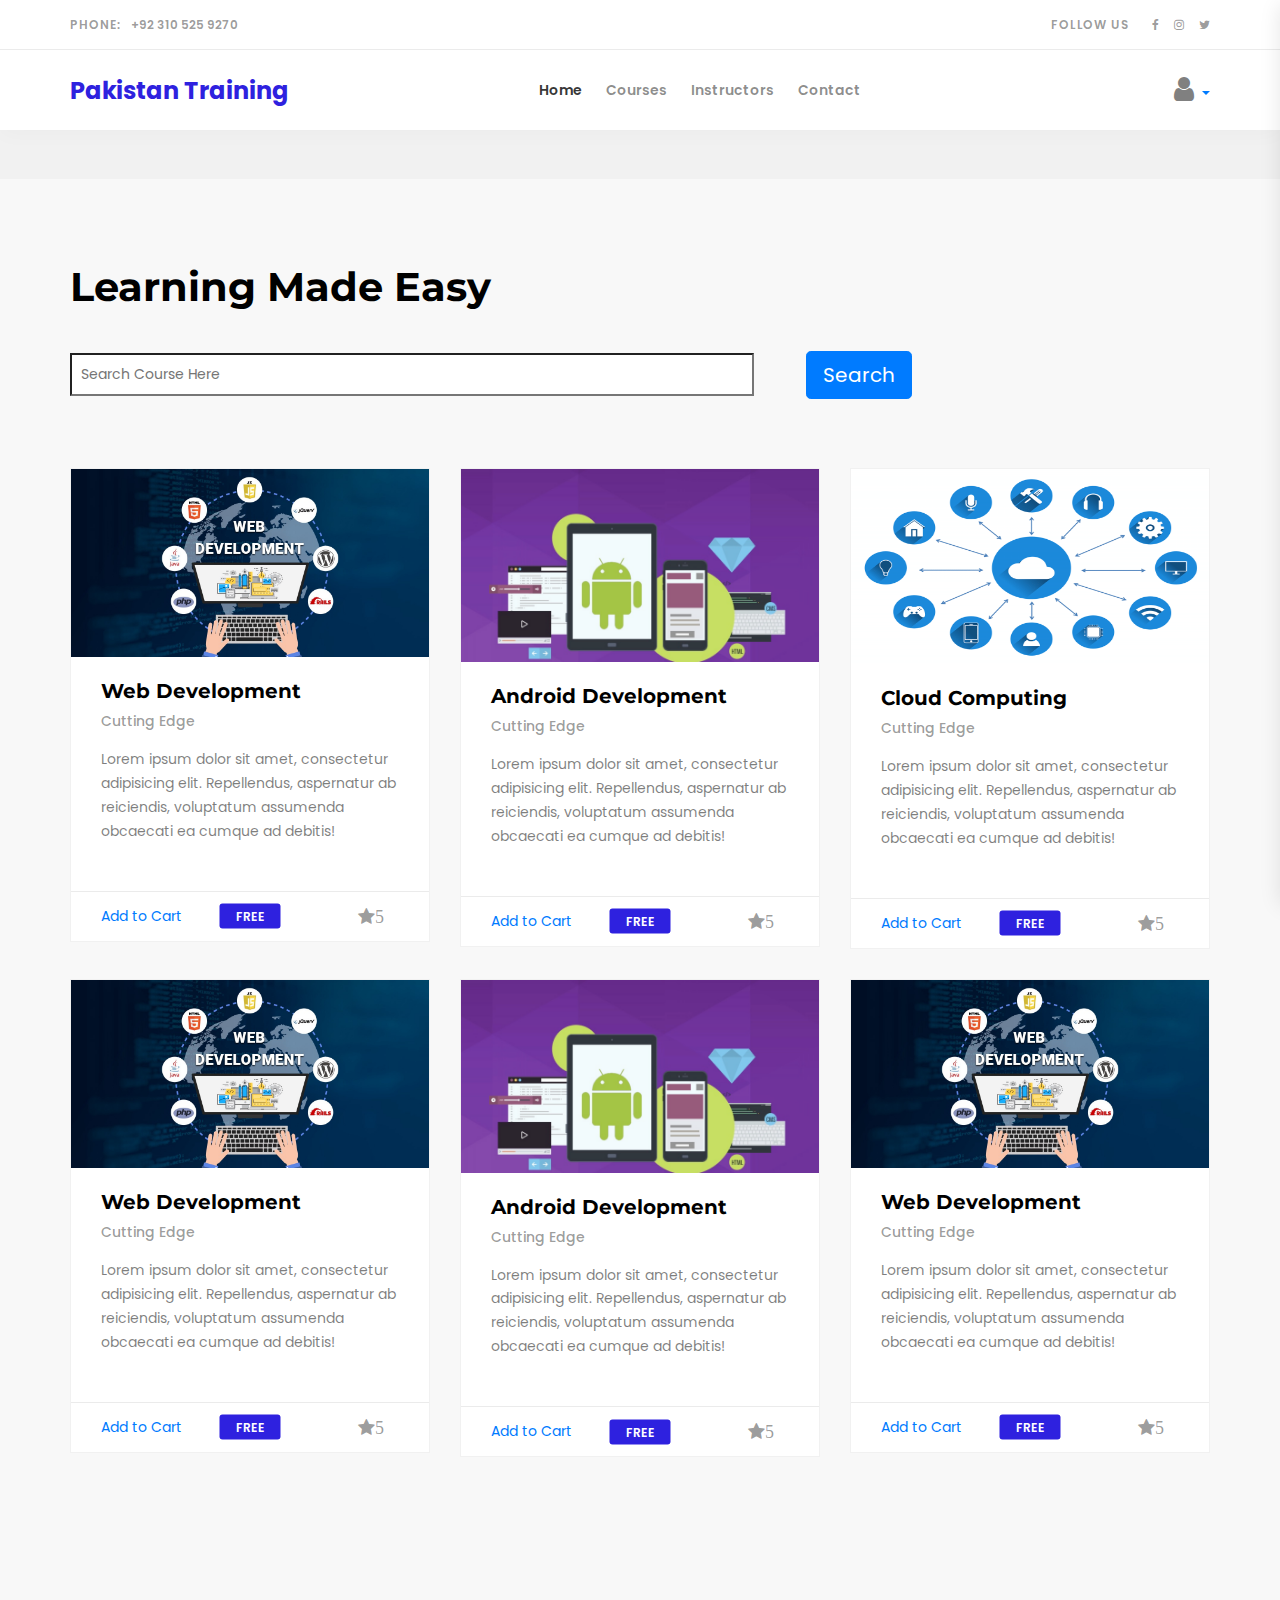
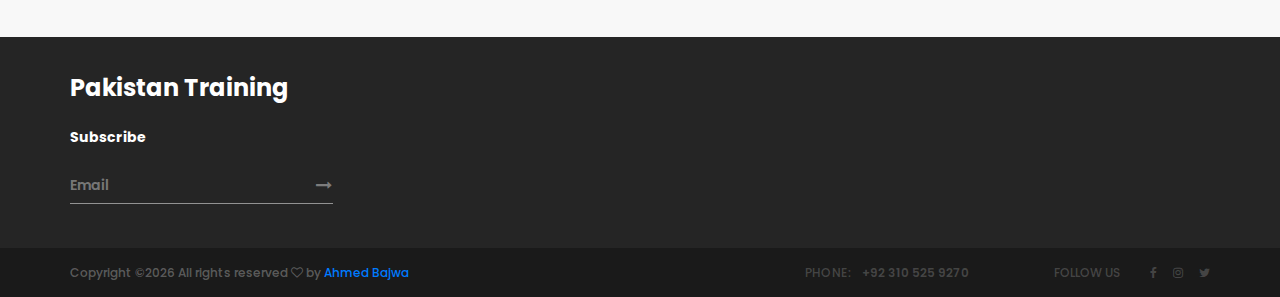
<file: courses.html>
<!DOCTYPE html>
<html lang="en">
<head>
<title>Pakistani Training</title>
<meta charset="utf-8">
<meta http-equiv="X-UA-Compatible" content="IE=edge">
<meta name="description" content="Lingua project">
<meta name="viewport" content="width=device-width, initial-scale=1">
<link rel="stylesheet" type="text/css" href="styles/bootstrap4/bootstrap.min.css">
<link href="plugins/font-awesome-4.7.0/css/font-awesome.min.css" rel="stylesheet" type="text/css">
<link rel="stylesheet" type="text/css" href="styles/courses.css">
<link rel="stylesheet" type="text/css" href="styles/courses_responsive.css">
</head>
<body>

<div class="super_container">

	<!-- Header -->

	<header class="header">
			
		<!-- Top Bar -->
		<div class="top_bar">
			<div class="top_bar_container">
				<div class="container">
					<div class="row">
						<div class="col">
							<div class="top_bar_content d-flex flex-row align-items-center justify-content-start">
								<div class="top_bar_phone"><span class="top_bar_title">phone:</span>+92 310 525 9270</div>
								<div class="top_bar_right ml-auto">


									<!-- Social -->
									<div class="top_bar_social">
										<span class="top_bar_title social_title">follow us</span>
										<ul>
											<li><a href="https://www.facebook.com/bajwa.ahme" target="_blank"><i class="fa fa-facebook" aria-hidden="true"></i></a></li>
											<li><a href="https://www.instagram.com/bajwa61/" target="_blank"><i class="fa fa-instagram" aria-hidden="true"></i></a></li>
											<li><a href="https://twitter.com/bajwa298" target="_blank"><i class="fa fa-twitter" aria-hidden="true"></i></a></li>
										</ul>
									</div>
								</div>
							</div>
						</div>
					</div>
				</div>
			</div>				
		</div>

		<div class="header_container">
			<div class="container">
				<div class="row">
					<div class="col">
						<div class="header_content d-flex flex-row align-items-center justify-content-start">
							<div class=" mr-auto">
								<a href="#">
									<div class="logo_text">Pakistan Training</div>
								</a>
							</div>
							<nav class="main_nav_contaner">
								<ul class="main_nav">
									<li class="active"><a href="index.html">Home</a></li>
									<li><a href="courses.html">Courses</a></li>
									<li><a href="instructors.html">Instructors</a></li>
									<li><a href="contact.html">Contact</a></li>
								</ul>
							</nav>
							<div class="header_content_right ml-auto text-right">
								<div class="dropdown show">
									<a class="dropdown-toggle" href="#" role="button" id="dropdownMenuLink" data-toggle="dropdown" aria-haspopup="true" aria-expanded="false">
									    <i class="fa fa-user fa-2x" style="color: grey;" aria-hidden="true"></i>
									</a>
									<div class="dropdown-menu" aria-labelledby="dropdownMenuLink">
									  <a class="dropdown-item" href="login.html">Login</a>
									  <a class="dropdown-item" href="register.html">Register</a>
									</div>
								  </div>
								
							</div>

						</div>
					</div>
				</div>
			</div>
		</div>

	</header>

	<!-- Menu -->

	<div class="menu d-flex flex-column align-items-end justify-content-start text-right menu_mm trans_400">
		<div class="menu_close_container"><div class="menu_close"><div></div><div></div></div></div>
		<div class="search">
		</div>
		<nav class="menu_nav">
			<ul class="menu_mm">
				<li class="menu_mm"><a href="index.html">Home</a></li>
				<li class="menu_mm"><a href="courses.html">Courses</a></li>
				<li class="menu_mm"><a href="instructors.html">Instructors</a></li>
				<li class="menu_mm"><a href="contact.html">Contact</a></li>
			</ul>
		</nav>
		<div class="menu_extra">
			<div class="menu_phone"><span class="menu_title">phone:</span>+92 310 525 9270</div>
			<div class="menu_social">
				<span class="menu_title">follow us</span>
				<ul>
					<li><a href="https://www.facebook.com/bajwa.ahme" target="_blank"><i class="fa fa-facebook" aria-hidden="true"></i></a></li>
					<li><a href="https://www.instagram.com/bajwa61/" target="_blank"><i class="fa fa-instagram" aria-hidden="true"></i></a></li>
					<li><a href="https://twitter.com/bajwa298" target="_blank"><i class="fa fa-twitter" aria-hidden="true"></i></a></li>
				</ul>
			</div>
		</div>
	</div>
	
	
	
	<!-- Home -->

	<div class="home">
		<div class="breadcrumbs_container">
		</div>
	</div>

	<!-- Language -->

	<div class="language">
		<div class="container">
			<div class="row">
				<div class="col">
					<div class="language_title">Learning Made Easy</div>
		<input type="search" name="searchItem" id="firstInput" placeholder="Search Course Here" style="margin-top:4vh;padding:1vh;width:60%;">
		<button type="button" onclick="myfunction()" class="btn btn-primary btn-lg ml-5">Search</button>
				</div>
			</div>
			
			</div>
		</div>
	
		
	<div class="courses">
		<div class="container">
			<div class="row courses_row">
				<div class="col-lg-4 course_col">
					<div class="course">
						<div class="course_image">
							<img src="images/course_1.jpeg" alt="">
					    </div>
						<div class="course_body">
							<div class="course_title">
								<a href="course.html">Web Development</a>
							</div>
							<div class="course_info">
								<ul>
									<li><a href="instructors.html">Cutting Edge</a></li>
								</ul>
							</div>
							<div class="course_text">
								<p>Lorem ipsum dolor sit amet, consectetur adipisicing elit. Repellendus, aspernatur ab reiciendis, voluptatum assumenda obcaecati ea cumque ad debitis!</p>
							</div>
						</div>
						<div class="course_footer d-flex flex-row align-items-center justify-content-start">
							<div class="trans_200"><a href="cart.html">Add to Cart</a></div>
							<div class="course_rating ml-auto"><i class="fa fa-star" aria-hidden="true">5</i><span></span></div>
							<div class="course_mark course_free trans_200"><a href="#">FREE</a></div>
						</div>
					</div> 
				</div>
				<div class="col-lg-4 course_col">
					<div class="course">
						<div class="course_image">
							<img src="images/course_2.png" alt="">
					    </div>
						<div class="course_body">
							<div class="course_title">
								<a href="course.html">Android Development</a>
							</div>
							<div class="course_info">
								<ul>
									<li><a href="instructors.html">Cutting Edge</a></li>
								</ul>
							</div>
							<div class="course_text">
								<p>Lorem ipsum dolor sit amet, consectetur adipisicing elit. Repellendus, aspernatur ab reiciendis, voluptatum assumenda obcaecati ea cumque ad debitis!</p>
							</div>
						</div>
						<div class="course_footer d-flex flex-row align-items-center justify-content-start">
							<div class="trans_200"><a href="cart.html">Add to Cart</a></div>
							<div class="course_rating ml-auto"><i class="fa fa-star" aria-hidden="true">5</i><span></span></div>
							<div class="course_mark course_free trans_200"><a href="#">FREE</a></div>
						</div>
					</div> 
				</div>
				<div class="col-lg-4 course_col">
					<div class="course">
						<div class="course_image">
							<img src="images/course_3.png" height="195" width="100%" alt="">
					    </div>
						<div class="course_body">
							<div class="course_title">
								<a href="course.html">Cloud Computing</a>
							</div>
							<div class="course_info">
								<ul>
									<li><a href="instructors.html">Cutting Edge</a></li>
								</ul>
							</div>
							<div class="course_text">
								<p>Lorem ipsum dolor sit amet, consectetur adipisicing elit. Repellendus, aspernatur ab reiciendis, voluptatum assumenda obcaecati ea cumque ad debitis!</p>
							</div>
						</div>
						<div class="course_footer d-flex flex-row align-items-center justify-content-start">
							<div class="trans_200"><a href="cart.html">Add to Cart</a></div>
							<div class="course_rating ml-auto"><i class="fa fa-star" aria-hidden="true">5</i><span></span></div>
							<div class="course_mark course_free trans_200"><a href="#">FREE</a></div>
						</div>
					</div> 
				</div>
				<div class="col-lg-4 course_col">
					<div class="course">
						<div class="course_image">
							<img src="images/course_1.jpeg" alt="">
					    </div>
						<div class="course_body">
							<div class="course_title">
								<a href="course.html">Web Development</a>
							</div>
							<div class="course_info">
								<ul>
									<li><a href="instructors.html">Cutting Edge</a></li>
								</ul>
							</div>
							<div class="course_text">
								<p>Lorem ipsum dolor sit amet, consectetur adipisicing elit. Repellendus, aspernatur ab reiciendis, voluptatum assumenda obcaecati ea cumque ad debitis!</p>
							</div>
						</div>
						<div class="course_footer d-flex flex-row align-items-center justify-content-start">
							<div class="trans_200"><a href="cart.html">Add to Cart</a></div>
							<div class="course_rating ml-auto"><i class="fa fa-star" aria-hidden="true">5</i><span></span></div>
							<div class="course_mark course_free trans_200"><a href="#">FREE</a></div>
						</div>
					</div> 
				</div>
				<div class="col-lg-4 course_col">
					<div class="course">
						<div class="course_image">
							<img src="images/course_2.png" alt="">
					    </div>
						<div class="course_body">
							<div class="course_title">
								<a href="course.html">Android Development</a>
							</div>
							<div class="course_info">
								<ul>
									<li><a href="instructors.html">Cutting Edge</a></li>
									
								</ul>
							</div>
							<div class="course_text">
								<p>Lorem ipsum dolor sit amet, consectetur adipisicing elit. Repellendus, aspernatur ab reiciendis, voluptatum assumenda obcaecati ea cumque ad debitis!</p>
							</div>
						</div>
						<div class="course_footer d-flex flex-row align-items-center justify-content-start">
							<div class="trans_200"><a href="cart.html">Add to Cart</a></div>
							<div class="course_rating ml-auto"><i class="fa fa-star" aria-hidden="true">5</i><span></span></div>
							<div class="course_mark course_free trans_200"><a href="#">FREE</a></div>
						</div>
					</div> 
				</div><div class="col-lg-4 course_col">
					<div class="course">
						<div class="course_image">
							<img src="images/course_1.jpeg" alt="">
					    </div>
						<div class="course_body">
							<div class="course_title">
								<a href="course.html">Web Development</a>
							</div>
							<div class="course_info">
								<ul>
									<li><a href="instructors.html">Cutting Edge</a></li>
								</ul>
							</div>
							<div class="course_text">
								<p>Lorem ipsum dolor sit amet, consectetur adipisicing elit. Repellendus, aspernatur ab reiciendis, voluptatum assumenda obcaecati ea cumque ad debitis!</p>
							</div>
						</div>
						<div class="course_footer d-flex flex-row align-items-center justify-content-start">
							<div class="trans_200"><a href="cart.html">Add to Cart</a></div>
							<div class="course_rating ml-auto"><i class="fa fa-star" aria-hidden="true">5</i><span></span></div>
							<div class="course_mark course_free trans_200"><a href="#">FREE</a></div>
						</div>
					</div> 
				</div>
			</div>
		</div>
	</div>

	<!-- Footer -->

	<footer class="footer">
		<div class="footer_body">
			<div class="container">
				<div class="row">

					<!-- Newsletter -->
					<div class="col-lg-3 footer_col">
						<div class="newsletter_container d-flex flex-column align-items-start justify-content-end">
							<div class="footer_logo mb-auto"><a href="index.html">Pakistan Training</a></div><br/>
							<div class="footer_title">Subscribe</div>
							<form action="#" id="newsletter_form" class="newsletter_form">
								<input type="email" class="newsletter_input" placeholder="Email" required="required">
								<button class="newsletter_button"><i class="fa fa-long-arrow-right" aria-hidden="true"></i></button>
							</form>
						</div>
					</div>
				</div>
			</div>
		</div>
		<div class="copyright">
			<div class="container">
				<div class="row">
					<div class="col">
						<div class="copyright_content d-flex flex-md-row flex-column align-items-md-center align-items-start justify-content-start">
							<div class="cr">
Copyright &copy;<script>document.write(new Date().getFullYear());</script> All rights reserved  <i class="fa fa-heart-o" aria-hidden="true"></i> by <a href="https://ahmedbajwa29861.000webhostapp.com/" target="_blank">Ahmed Bajwa</a>
</div>
							<div class="cr_right ml-md-auto">
								<div class="footer_phone"><span class="cr_title">phone:</span>+92 310 525 9270</div>
								<div class="footer_social">
									<span class="cr_social_title">follow us</span>
									<ul>
										<li><a href="https://www.facebook.com/bajwa.ahme" target="_blank"><i class="fa fa-facebook" aria-hidden="true"></i></a></li>
										<li><a href="https://www.instagram.com/bajwa61/" target="_blank"><i class="fa fa-instagram" aria-hidden="true"></i></a></li>
										<li><a href="https://twitter.com/bajwa298" target="_blank"><i class="fa fa-twitter" aria-hidden="true"></i></a></li>
									</ul>
								</div>
							</div>
						</div>
					</div>
				</div>
			</div>
		</div>
	</footer>
</div>

<script src="js/jquery-3.2.1.min.js"></script>
<script src="styles/bootstrap4/popper.js"></script>
<script src="styles/bootstrap4/bootstrap.min.js"></script>

<script src="js/courses.js"></script>
<script src="js/search.js"></script>

</body>
</html>
</file>
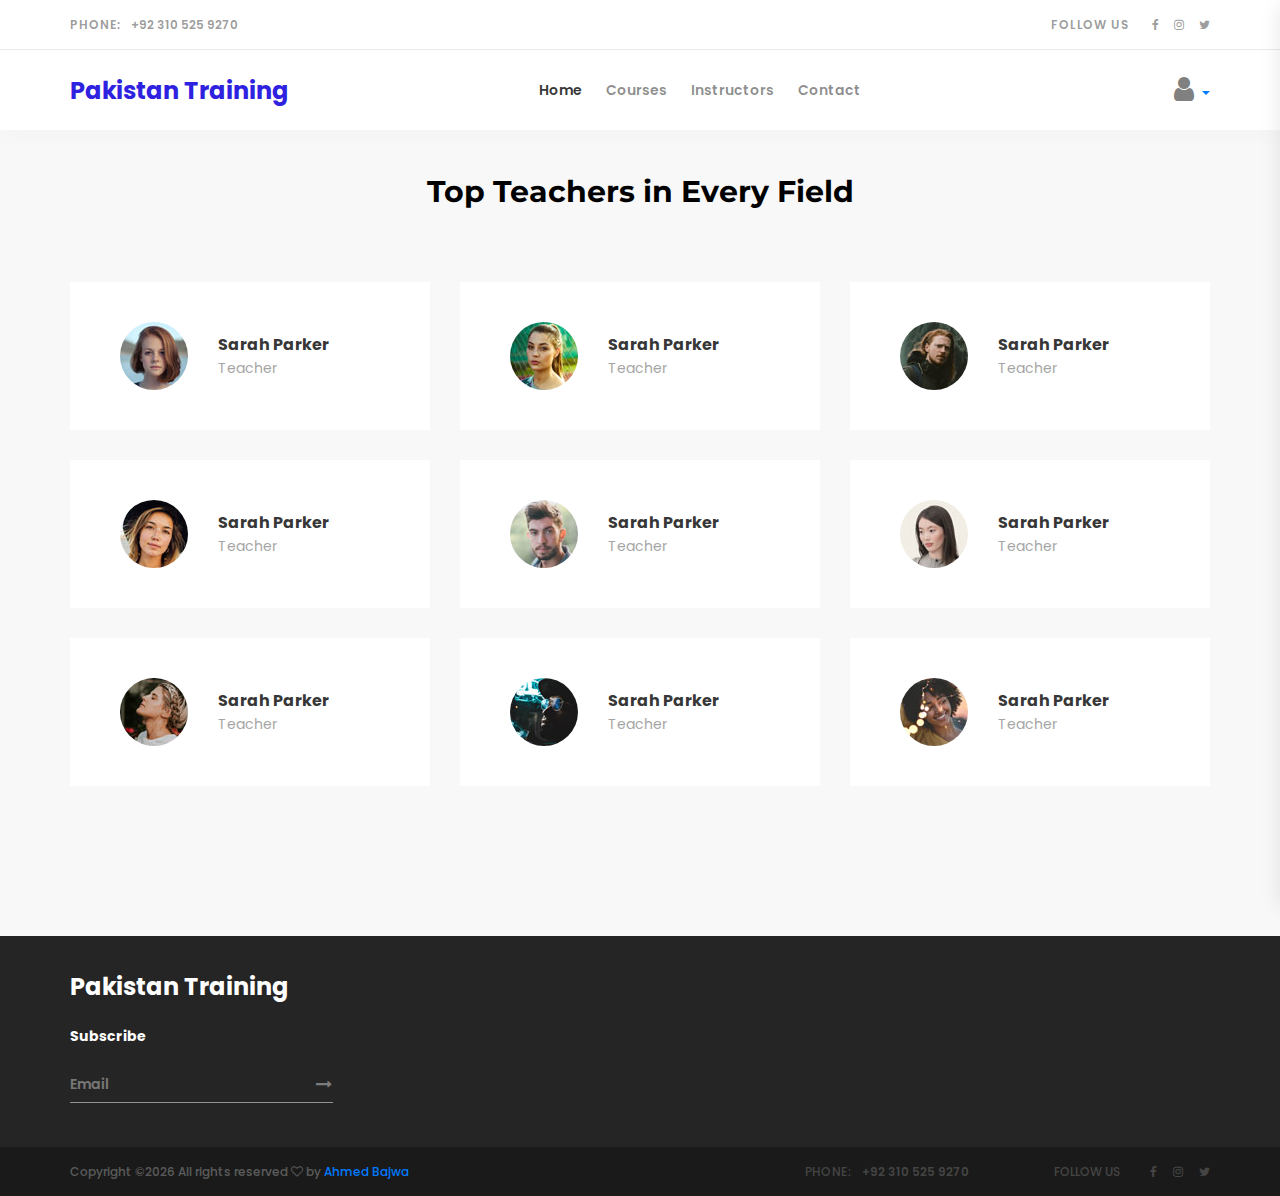
<file: instructors.html>
<!DOCTYPE html>
<html lang="en">
<head>
<title>Pakistan Training</title>
<meta charset="utf-8">
<meta http-equiv="X-UA-Compatible" content="IE=edge">
<meta name="description" content="Lingua project">
<meta name="viewport" content="width=device-width, initial-scale=1">
<link rel="stylesheet" type="text/css" href="styles/bootstrap4/bootstrap.min.css">
<link href="plugins/font-awesome-4.7.0/css/font-awesome.min.css" rel="stylesheet" type="text/css">
<link rel="stylesheet" type="text/css" href="styles/instructors.css">
<link rel="stylesheet" type="text/css" href="styles/instructors_responsive.css">
</head>
<body>

<div class="super_container">

	<!-- Header -->

	<header class="header">
			
		<!-- Top Bar -->
		<div class="top_bar">
			<div class="top_bar_container">
				<div class="container">
					<div class="row">
						<div class="col">
							<div class="top_bar_content d-flex flex-row align-items-center justify-content-start">
								<div class="top_bar_phone"><span class="top_bar_title">phone:</span>+92 310 525 9270</div>
								<div class="top_bar_right ml-auto">


									<!-- Social -->
									<div class="top_bar_social">
										<span class="top_bar_title social_title">follow us</span>
										<ul>
											<li><a href="https://www.facebook.com/bajwa.ahme" target="_blank"><i class="fa fa-facebook" aria-hidden="true"></i></a></li>
											<li><a href="https://www.instagram.com/bajwa61/" target="_blank"><i class="fa fa-instagram" aria-hidden="true"></i></a></li>
											<li><a href="https://twitter.com/bajwa298" target="_blank"><i class="fa fa-twitter" aria-hidden="true"></i></a></li>
										</ul>
									</div>
								</div>
							</div>
						</div>
					</div>
				</div>
			</div>				
		</div>

		<div class="header_container">
			<div class="container">
				<div class="row">
					<div class="col">
						<div class="header_content d-flex flex-row align-items-center justify-content-start">
							<div class=" mr-auto">
								<a href="#">
									<div class="logo_text">Pakistan Training</div>
								</a>
							</div>
							<nav class="main_nav_contaner">
								<ul class="main_nav">
									<li class="active"><a href="index.html">Home</a></li>
									<li><a href="courses.html">Courses</a></li>
									<li><a href="instructors.html">Instructors</a></li>
									<li><a href="contact.html">Contact</a></li>
								</ul>
							</nav>
							<div class="header_content_right ml-auto text-right">
								<div class="dropdown show">
									<a class="dropdown-toggle" href="#" role="button" id="dropdownMenuLink" data-toggle="dropdown" aria-haspopup="true" aria-expanded="false">
									    <i class="fa fa-user fa-2x" style="color: grey;" aria-hidden="true"></i>
									</a>
									<div class="dropdown-menu" aria-labelledby="dropdownMenuLink">
									  <a class="dropdown-item" href="login.html">Login</a>
									  <a class="dropdown-item" href="register.html">Register</a>
									</div>
								  </div>
								
							</div>

						</div>
					</div>
				</div>
			</div>
		</div>

	</header>

	<!-- Menu -->

	<div class="menu d-flex flex-column align-items-end justify-content-start text-right menu_mm trans_400">
		<div class="menu_close_container"><div class="menu_close"><div></div><div></div></div></div>
		<div class="search">
		</div>
		<nav class="menu_nav">
			<ul class="menu_mm">
				<li class="menu_mm"><a href="index.html">Home</a></li>
				<li class="menu_mm"><a href="courses.html">Courses</a></li>
				<li class="menu_mm"><a href="instructors.html">Instructors</a></li>
				<li class="menu_mm"><a href="contact.html">Contact</a></li>
			</ul>
		</nav>
		<div class="menu_extra">
			<div class="menu_phone"><span class="menu_title">phone:</span>+92 310 525 9270</div>
			<div class="menu_social">
				<span class="menu_title">follow us</span>
				<ul>
					<li><a href="https://www.facebook.com/bajwa.ahme" target="_blank"><i class="fa fa-facebook" aria-hidden="true"></i></a></li>
					<li><a href="https://www.instagram.com/bajwa61/" target="_blank"><i class="fa fa-instagram" aria-hidden="true"></i></a></li>
					<li><a href="https://twitter.com/bajwa298" target="_blank"><i class="fa fa-twitter" aria-hidden="true"></i></a></li>
				</ul>
			</div>
		</div>
	</div>
	
	
	<!-- Top Teachers -->

	<div class="teachers">
		<div class="container">
			<div class="row">
				<div class="col">
					<h2 class="section_title text-center" style="padding-top:5vh;">Top Teachers in Every Field</h2>
				</div>
			</div>
			<div class="row teachers_row">

				<!-- Instructor -->
				<div class="col-lg-4 col-md-6">
					<div class="teacher d-flex flex-row align-items-center justify-content-start">
						<div class="teacher_image"><div><img src="images/instructor_4.jpg" alt=""></div></div>
						<div class="teacher_content">
							<div class="teacher_name"><a href="instructors.html">Sarah Parker</a></div>
							<div class="teacher_title">Teacher</div>
						</div>
					</div>
				</div>

				<!-- Instructor -->
				<div class="col-lg-4 col-md-6">
					<div class="teacher d-flex flex-row align-items-center justify-content-start">
						<div class="teacher_image"><div><img src="images/instructor_5.jpg" alt=""></div></div>
						<div class="teacher_content">
							<div class="teacher_name"><a href="instructors.html">Sarah Parker</a></div>
							<div class="teacher_title">Teacher</div>
						</div>
					</div>
				</div>

				<!-- Instructor -->
				<div class="col-lg-4 col-md-6">
					<div class="teacher d-flex flex-row align-items-center justify-content-start">
						<div class="teacher_image"><div><img src="images/instructor_6.jpg" alt=""></div></div>
						<div class="teacher_content">
							<div class="teacher_name"><a href="instructors.html">Sarah Parker</a></div>
							<div class="teacher_title">Teacher</div>
						</div>
					</div>
				</div>

				<!-- Instructor -->
				<div class="col-lg-4 col-md-6">
					<div class="teacher d-flex flex-row align-items-center justify-content-start">
						<div class="teacher_image"><div><img src="images/instructor_7.jpg" alt=""></div></div>
						<div class="teacher_content">
							<div class="teacher_name"><a href="instructors.html">Sarah Parker</a></div>
							<div class="teacher_title">Teacher</div>
						</div>
					</div>
				</div>

				<!-- Instructor -->
				<div class="col-lg-4 col-md-6">
					<div class="teacher d-flex flex-row align-items-center justify-content-start">
						<div class="teacher_image"><div><img src="images/instructor_8.jpg" alt=""></div></div>
						<div class="teacher_content">
							<div class="teacher_name"><a href="instructors.html">Sarah Parker</a></div>
							<div class="teacher_title">Teacher</div>
						</div>
					</div>
				</div>

				<!-- Instructor -->
				<div class="col-lg-4 col-md-6">
					<div class="teacher d-flex flex-row align-items-center justify-content-start">
						<div class="teacher_image"><div><img src="images/instructor_9.jpg" alt=""></div></div>
						<div class="teacher_content">
							<div class="teacher_name"><a href="instructors.html">Sarah Parker</a></div>
							<div class="teacher_title">Teacher</div>
						</div>
					</div>
				</div>

				<!-- Instructor -->
				<div class="col-lg-4 col-md-6">
					<div class="teacher d-flex flex-row align-items-center justify-content-start">
						<div class="teacher_image"><div><img src="images/instructor_10.jpg" alt=""></div></div>
						<div class="teacher_content">
							<div class="teacher_name"><a href="instructors.html">Sarah Parker</a></div>
							<div class="teacher_title">Teacher</div>
						</div>
					</div>
				</div>

				<!-- Instructor -->
				<div class="col-lg-4 col-md-6">
					<div class="teacher d-flex flex-row align-items-center justify-content-start">
						<div class="teacher_image"><div><img src="images/instructor_11.jpg" alt=""></div></div>
						<div class="teacher_content">
							<div class="teacher_name"><a href="instructors.html">Sarah Parker</a></div>
							<div class="teacher_title">Teacher</div>
						</div>
					</div>
				</div>

				<!-- Instructor -->
				<div class="col-lg-4 col-md-6">
					<div class="teacher d-flex flex-row align-items-center justify-content-start">
						<div class="teacher_image"><div><img src="images/instructor_12.jpg" alt=""></div></div>
						<div class="teacher_content">
							<div class="teacher_name"><a href="instructors.html">Sarah Parker</a></div>
							<div class="teacher_title">Teacher</div>
						</div>
					</div>
				</div>

			</div>
		</div>
	</div>

	<!-- Footer -->

	<footer class="footer">
		<div class="footer_body">
			<div class="container">
				<div class="row">

					<!-- Newsletter -->
					<div class="col-lg-3 footer_col">
						<div class="newsletter_container d-flex flex-column align-items-start justify-content-end">
							<div class="footer_logo mb-auto"><a href="index.html">Pakistan Training</a></div><br/>
							<div class="footer_title">Subscribe</div>
							<form action="#" id="newsletter_form" class="newsletter_form">
								<input type="email" class="newsletter_input" placeholder="Email" required="required">
								<button class="newsletter_button"><i class="fa fa-long-arrow-right" aria-hidden="true"></i></button>
							</form>
						</div>
					</div>
				</div>
			</div>
		</div>
		<div class="copyright">
			<div class="container">
				<div class="row">
					<div class="col">
						<div class="copyright_content d-flex flex-md-row flex-column align-items-md-center align-items-start justify-content-start">
							<div class="cr">
Copyright &copy;<script>document.write(new Date().getFullYear());</script> All rights reserved  <i class="fa fa-heart-o" aria-hidden="true"></i> by <a href="https://ahmedbajwa29861.000webhostapp.com/" target="_blank">Ahmed Bajwa</a>
</div>
							<div class="cr_right ml-md-auto">
								<div class="footer_phone"><span class="cr_title">phone:</span>+92 310 525 9270</div>
								<div class="footer_social">
									<span class="cr_social_title">follow us</span>
									<ul>
										<li><a href="https://www.facebook.com/bajwa.ahme" target="_blank"><i class="fa fa-facebook" aria-hidden="true"></i></a></li>
										<li><a href="https://www.instagram.com/bajwa61/" target="_blank"><i class="fa fa-instagram" aria-hidden="true"></i></a></li>
										<li><a href="https://twitter.com/bajwa298" target="_blank"><i class="fa fa-twitter" aria-hidden="true"></i></a></li>
									</ul>
								</div>
							</div>
						</div>
					</div>
				</div>
			</div>
		</div>
	</footer>
	
</div>

<script src="js/jquery-3.2.1.min.js"></script>
<script src="styles/bootstrap4/popper.js"></script>
<script src="styles/bootstrap4/bootstrap.min.js"></script>
<script src="js/instructors.js"></script>
</body>
</html>
</file>
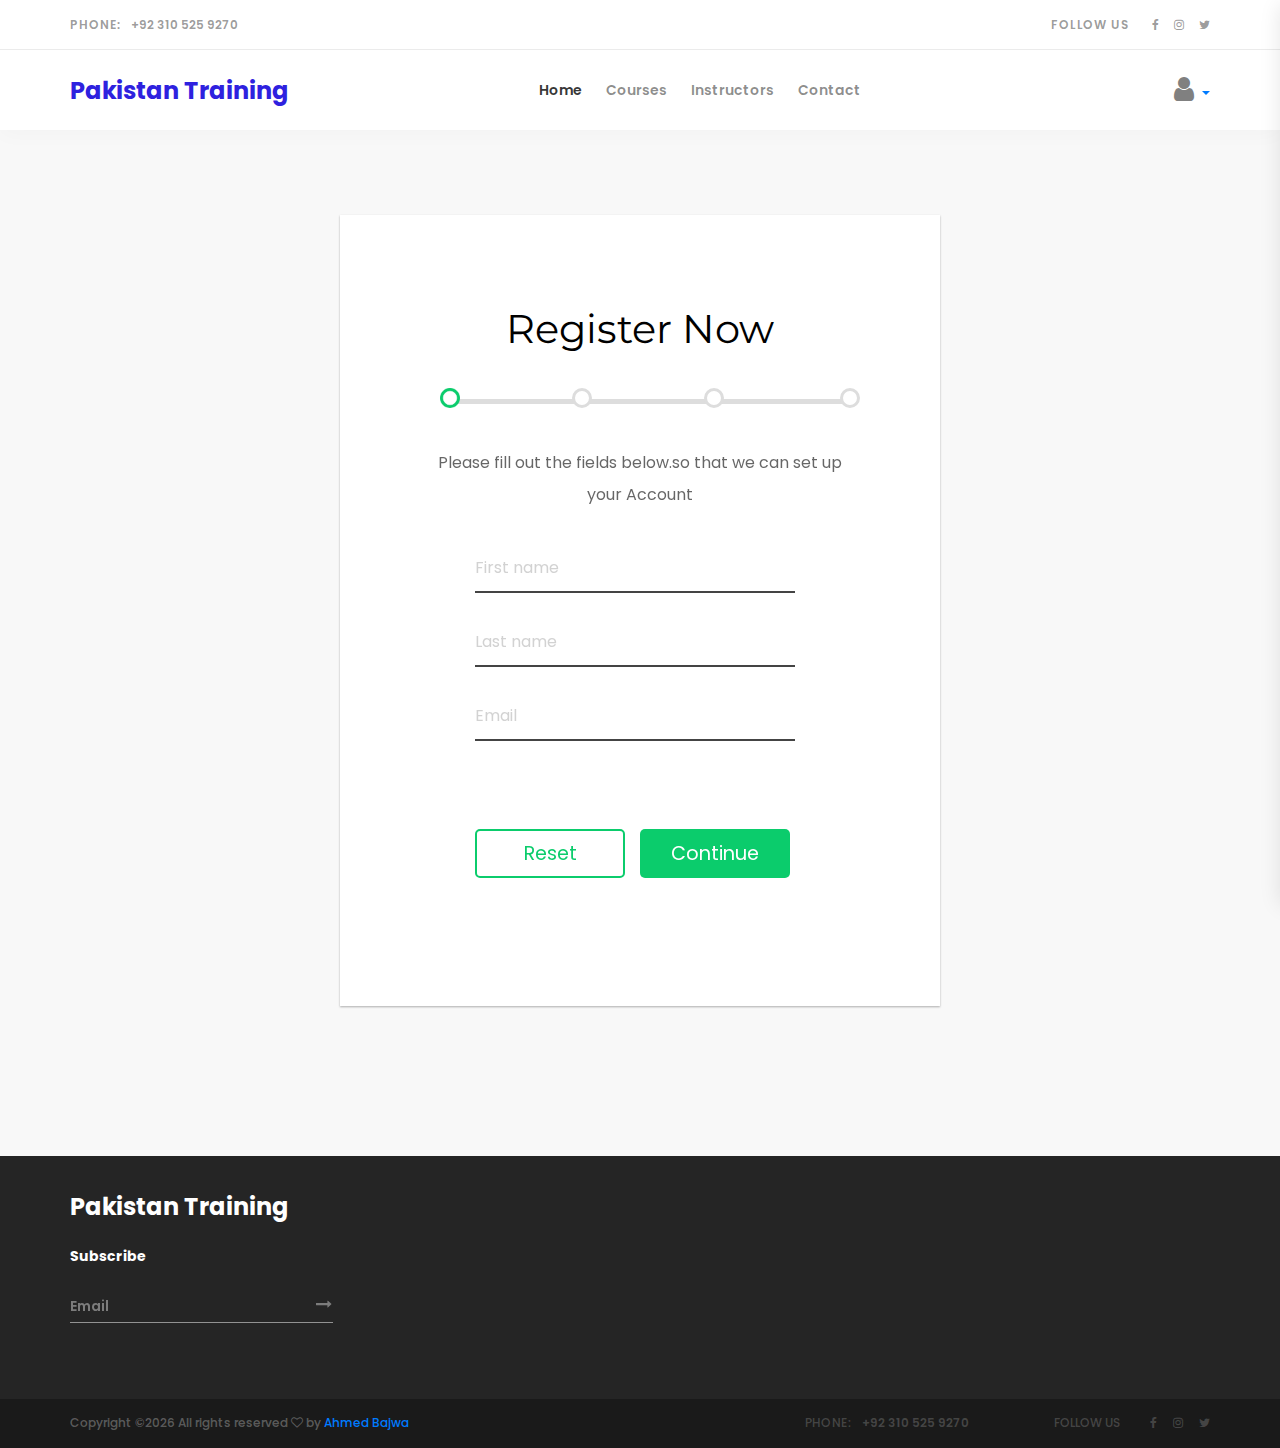
<file: register.html>
<!DOCTYPE html>
<html lang="en">
<head>
<title>Register</title>
<meta charset="utf-8">
<meta http-equiv="X-UA-Compatible" content="IE=edge">
<meta name="description" content="Lingua project">
<meta name="viewport" content="width=device-width, initial-scale=1">
<link rel="stylesheet" type="text/css" href="styles/bootstrap4/bootstrap.min.css">
<link href="plugins/font-awesome-4.7.0/css/font-awesome.min.css" rel="stylesheet" type="text/css">
<link rel="stylesheet" type="text/css" href="styles/regular.css">
<link rel="stylesheet" type="text/css" href="styles/regular_responsive.css">
<link rel="stylesheet" href="styles/register.css">

</head>
<body>

<div class="super_container">
	<header class="header">
		<div class="top_bar">
			<div class="top_bar_container">
				<div class="container">
					<div class="row">
						<div class="col">
							<div class="top_bar_content d-flex flex-row align-items-center justify-content-start">
								<div class="top_bar_phone"><span class="top_bar_title">phone:</span>+92 310 525 9270</div>
								<div class="top_bar_right ml-auto">
									<div class="top_bar_social">
										<span class="top_bar_title social_title">follow us</span>
										<ul>
											<li><a href="https://www.facebook.com/bajwa.ahme" target="_blank"><i class="fa fa-facebook" aria-hidden="true"></i></a></li>
											<li><a href="https://www.instagram.com/bajwa61/" target="_blank"><i class="fa fa-instagram" aria-hidden="true"></i></a></li>
											<li><a href="https://twitter.com/bajwa298" target="_blank"><i class="fa fa-twitter" aria-hidden="true"></i></a></li>
										</ul>
									</div>
								</div>
							</div>
						</div>
					</div>
				</div>
			</div>				
		</div>
		<div class="header_container">
			<div class="container">
				<div class="row">
					<div class="col">
						<div class="header_content d-flex flex-row align-items-center justify-content-start">
							<div class=" mr-auto">
								<a href="#">
									<div class="logo_text">Pakistan Training</div>
								</a>
							</div>
							<nav class="main_nav_contaner">
								<ul class="main_nav">
									<li class="active"><a href="index.html">Home</a></li>
									<li><a href="courses.html">Courses</a></li>
									<li><a href="instructors.html">Instructors</a></li>
									<li><a href="contact.html">Contact</a></li>
								</ul>
							</nav>
							<div class="header_content_right ml-auto text-right">
								<div class="dropdown show">
									<a class="dropdown-toggle" href="#" role="button" id="dropdownMenuLink" data-toggle="dropdown" aria-haspopup="true" aria-expanded="false">
									    <i class="fa fa-user fa-2x" style="color: grey;" aria-hidden="true"></i>
									</a>
									<div class="dropdown-menu" aria-labelledby="dropdownMenuLink">
									  <a class="dropdown-item" href="login.html">Login</a>
									  <a class="dropdown-item" href="register.html">Register</a>
									</div>
								  </div>
							</div>
						</div>
					</div>
				</div>
			</div>
		</div>
	</header>
	<div class="menu d-flex flex-column align-items-end justify-content-start text-right menu_mm trans_400">
		<div class="menu_close_container"><div class="menu_close"><div></div><div></div></div></div>
		<div class="search">
		</div>
		<nav class="menu_nav">
			<ul class="menu_mm">
				<li class="menu_mm"><a href="index.html">Home</a></li>
				<li class="menu_mm"><a href="courses.html">Courses</a></li>
				<li class="menu_mm"><a href="instructors.html">Instructors</a></li>
				<li class="menu_mm"><a href="contact.html">Contact</a></li>
			</ul>
		</nav>
		<div class="menu_extra">
			<div class="menu_phone"><span class="menu_title">phone:</span>+92 310 525 9270</div>
			<div class="menu_social">
				<span class="menu_title">follow us</span>
				<ul>
					<li><a href="https://www.facebook.com/bajwa.ahme" target="_blank"><i class="fa fa-facebook" aria-hidden="true"></i></a></li>
					<li><a href="https://www.instagram.com/bajwa61/" target="_blank"><i class="fa fa-instagram" aria-hidden="true"></i></a></li>
					<li><a href="https://twitter.com/bajwa298" target="_blank"><i class="fa fa-twitter" aria-hidden="true"></i></a></li>
				</ul>
			</div>
		</div>
	</div>

<div class="regular">
	<section class="section">
		<h1>Register Now</h1>
	
		<div class="form-progress">
			<progress class="form-progress-bar" min="0" max="100" value="0" step="33" aria-labelledby="form-progress-completion"></progress>
			
			<div class="form-progress-indicator one active"></div>
			<div class="form-progress-indicator two"></div>
			<div class="form-progress-indicator three"></div>
			<div class="form-progress-indicator four"></div>
			
			<p id="form-progress-completion" class="js-form-progress-completion sr-only" aria-live="polite">0% complete</p>
		</div>
		
		
		<div class="animation-container">
			<!-- Step one -->
			<div class="form-step js-form-step" data-step="1">
	
				<p class="form-instructions">
					Please fill out the fields below.<sup></sup>so that we can set up your Account</p>
	
				<form action="" name="form-step-1">
					<div class="fieldgroup">
						<input type="text" name="firstName" id="firstName" />
						<label for="firstName">First name</label>
					</div>
	
					<div class="fieldgroup">
						<input type="text" name="lastName" id="lastName" />
						<label for="lastName">Last name</label>
					</div>
	
					<div class="fieldgroup">
						<input type="text" name="email" id="email" />
						<label for="email">Email</label>
					</div>
	
	
					<div class="buttons">
								<button type="button" class="btn btn-alt js-reset">Reset</button>
	
							<button type="submit" class="btn">Continue</button>
					</div>
				</form>
	
			</div>
			
				<!-- Step two -->
				<div class="form-step js-form-step waiting hidden" data-step="2">
	
					<p class="form-instructions"><strong></strong>
							<br> Please fill it with your Mobile Number</p>
	
					<form action="" name="form-step-2">
							<div class="fieldgroup">
									<input type="text" name="token" id="token" />
									<label for="token">Mobile Number</label>
							</div>
	
							<div class="buttons">
									<button type="button" class="btn btn-alt js-reset">Reset</button>
	
									<button type="submit" class="btn">Continue</button>
							</div>
					</form>
	
			</div>
			
			
			
						<!-- Step three -->
				<div class="form-step js-form-step waiting hidden" data-step="3">
	
					<p class="form-instructions"><strong></strong>
							<br> Please tell us your credit card information. We promise not to use it.</p>
	
					<form action="" name="form-step-3">

						<div class="fieldgroup">
							<input type="text" list="card-name" name="credit-card-name" id="credit-card-expiry" />
							<label for="credit-card-expiry">Credit Card Name</label>
							<datalist id="card-name">
								<option value="Mastercard">
								<option value="Visa">
								<option value="Paypal">
								<option value="Unionpay">
							  </datalist>
						</div>

							<div class="fieldgroup">
									<input type="text" name="credit-card" id="credit-card" />
									<label for="credit-card">Credit card number</label>
							</div>
						
							<div class="fieldgroup">
									<input type="text" name="credit-card-expiry" id="credit-card-expiry" />
									<label for="credit-card-expiry">Credit card expiry</label>
							</div>

							<div class="fieldgroup">
								<input type="text" name="security-code" id="credit-card-expiry" />
								<label for="credit-card-expiry">Security Code</label>
						    </div>
	
							<div class="buttons">
									<button type="button" class="btn btn-alt js-reset">Reset</button>
	
									<button type="submit" class="btn">Continue</button>
							</div>
					</form>
	
			</div>
			
			
			
			<!-- Step four -->
				<div class="form-step js-form-step waiting hidden" data-step="4">
	
					<p class="form-instructions"><strong></strong>
							<br> Finally, please just write the words "I Agree" in the field below to consent to us using the previous data you entered.</p>
	
					<form action="" name="form-step-4">
							<div class="fieldgroup">
									<input type="text" name="agreen" id="agreen" />
									<label for="agreen">I agree</label>
							</div>
	
							<div class="buttons">
									<button type="button" class="btn btn-alt js-reset">Submit</button>
							</div>
					</form>
	
			</div>
		</div>
	</section>
</div>	

	<footer class="footer">
		<div class="footer_body">
			<div class="container">
				<div class="row">

					
					<div class="col-lg-3 footer_col">
						<div class="newsletter_container d-flex flex-column align-items-start justify-content-end">
							<div class="footer_logo mb-auto"><a href="index.html">Pakistan Training</a></div><br/>
							<div class="footer_title">Subscribe</div>
							<form action="#" id="newsletter_form" class="newsletter_form">
								<input type="email" class="newsletter_input" placeholder="Email" required="required">
								<button class="newsletter_button"><i class="fa fa-long-arrow-right" aria-hidden="true"></i></button>
							</form>
						</div>
					</div>
				</div>
			</div>
		</div>
		<div class="copyright">
			<div class="container">
				<div class="row">
					<div class="col">
						<div class="copyright_content d-flex flex-md-row flex-column align-items-md-center align-items-start justify-content-start">
							<div class="cr">
Copyright &copy;<script>document.write(new Date().getFullYear());</script> All rights reserved  <i class="fa fa-heart-o" aria-hidden="true"></i> by <a href="https://ahmedbajwa29861.000webhostapp.com/" target="_blank">Ahmed Bajwa</a>
</div>
							<div class="cr_right ml-md-auto">
								<div class="footer_phone"><span class="cr_title">phone:</span>+92 310 525 9270</div>
								<div class="footer_social">
									<span class="cr_social_title">follow us</span>
									<ul>
										<li><a href="https://www.facebook.com/bajwa.ahme" target="_blank"><i class="fa fa-facebook" aria-hidden="true"></i></a></li>
										<li><a href="https://www.instagram.com/bajwa61/" target="_blank"><i class="fa fa-instagram" aria-hidden="true"></i></a></li>
										<li><a href="https://twitter.com/bajwa298" target="_blank"><i class="fa fa-twitter" aria-hidden="true"></i></a></li>
									</ul>
								</div>
							</div>
						</div>
					</div>
				</div>
			</div>
		</div>
	</footer>
</div>


<script src="js/jquery-3.2.1.min.js"></script>
<script src="js/register.js"></script>
<script src="styles/bootstrap4/popper.js"></script>
<script src="styles/bootstrap4/bootstrap.min.js"></script>


</body>
</html>
</file>
<file: styles/main_styles.css>
@charset "utf-8";
/* CSS Document */

/******************************

[Table of Contents]

1. Fonts
2. Body and some general stuff
3. Header
	3.1 Top Bar
	3.2 Header Content
	3.3 Logo
	3.4 Main Nav
	3.5 Hamburger
4. Menu
5. Home
6. Language
7. Courses
8. Instructors
9. Register
10. Events
11. Blog
12. Footer



******************************/

/***********
1. Fonts
***********/

@import url('https://fonts.googleapis.com/css?family=Montserrat:400,500,600,700,800,900|Poppins:300,400,500,600,700,800,900');

/*********************************
2. Body and some general stuff
*********************************/

*
{
	margin: 0;
	padding: 0;
	-webkit-font-smoothing: antialiased;
	-webkit-text-shadow: rgba(0,0,0,.01) 0 0 1px;
	text-shadow: rgba(0,0,0,.01) 0 0 1px;
}
body
{
	font-family: 'Poppins', sans-serif;
	font-size: 14px;
	font-weight: 400;
	background: #FFFFFF;
	color: #a5a5a5;
}
div
{
	display: block;
	position: relative;
	-webkit-box-sizing: border-box;
    -moz-box-sizing: border-box;
    box-sizing: border-box;
}
ul
{
	list-style: none;
	margin-bottom: 0px;
}
p
{
	font-family: 'Poppins', sans-serif;
	font-size: 14px;
	line-height: 1.71;
	font-weight: 400;
	color: rgba(0,0,0,0.5);
	-webkit-font-smoothing: antialiased;
	-webkit-text-shadow: rgba(0,0,0,.01) 0 0 1px;
	text-shadow: rgba(0,0,0,.01) 0 0 1px;
}
p a
{
	display: inline;
	position: relative;
	color: inherit;
	border-bottom: solid 1px #ffa07f;
	-webkit-transition: all 200ms ease;
	-moz-transition: all 200ms ease;
	-ms-transition: all 200ms ease;
	-o-transition: all 200ms ease;
	transition: all 200ms ease;
}
p:last-of-type
{
	margin-bottom: 0;
}
a, a:hover, a:visited, a:active, a:link
{
	text-decoration: none;
	-webkit-font-smoothing: antialiased;
	-webkit-text-shadow: rgba(0,0,0,.01) 0 0 1px;
	text-shadow: rgba(0,0,0,.01) 0 0 1px;
}
p a:active
{
	position: relative;
	color: #FF6347;
}
p a:hover
{
	color: #FFFFFF;
	background: #ffa07f;
}
p a:hover::after
{
	opacity: 0.2;
}
::selection
{
	
}
p::selection
{
	
}
h1{font-size: 40px;}
h2{font-size: 30px;}
h3{font-size: 24px;}
h4{font-size: 18px;}
h5{font-size: 14px;}
h1, h2, h3, h4, h5, h6
{
	font-family: 'Montserrat', sans-serif;
	font-weight: 700;
	color: #000000;
	-webkit-font-smoothing: antialiased;
	-webkit-text-shadow: rgba(0,0,0,.01) 0 0 1px;
	text-shadow: rgba(0,0,0,.01) 0 0 1px;
}
h1::selection, 
h2::selection, 
h3::selection, 
h4::selection, 
h5::selection, 
h6::selection
{
	
}
.form-control
{
	color: #db5246;
}
section
{
	display: block;
	position: relative;
	box-sizing: border-box;
}
.clear
{
	clear: both;
}
.clearfix::before, .clearfix::after
{
	content: "";
	display: table;
}
.clearfix::after
{
	clear: both;
}
.clearfix
{
	zoom: 1;
}
.float_left
{
	float: left;
}
.float_right
{
	float: right;
}
.trans_200
{
	-webkit-transition: all 200ms ease;
	-moz-transition: all 200ms ease;
	-ms-transition: all 200ms ease;
	-o-transition: all 200ms ease;
	transition: all 200ms ease;
}
.trans_300
{
	-webkit-transition: all 300ms ease;
	-moz-transition: all 300ms ease;
	-ms-transition: all 300ms ease;
	-o-transition: all 300ms ease;
	transition: all 300ms ease;
}
.trans_400
{
	-webkit-transition: all 400ms ease;
	-moz-transition: all 400ms ease;
	-ms-transition: all 400ms ease;
	-o-transition: all 400ms ease;
	transition: all 400ms ease;
}
.trans_500
{
	-webkit-transition: all 500ms ease;
	-moz-transition: all 500ms ease;
	-ms-transition: all 500ms ease;
	-o-transition: all 500ms ease;
	transition: all 500ms ease;
}
.fill_height
{
	height: 100%;
}
.super_container
{
	width: 100%;
	overflow: hidden;
}
.prlx_parent
{
	overflow: hidden;
}
.prlx
{
	height: 130% !important;
}
.parallax-window
{
    min-height: 400px;
    background: transparent;
}
.nopadding
{
	padding: 0px !important;
}








/*********************************
3. Header
*********************************/

.header
{
	position: fixed;
	top: 0;
	left: 0;
	width: 100%;
	z-index: 100;
	box-shadow: 0px 5px 20px rgba(0,0,0,0.025);
	-webkit-transition: all 200ms ease;
	-moz-transition: all 200ms ease;
	-ms-transition: all 200ms ease;
	-o-transition: all 200ms ease;
	transition: all 200ms ease;
}
.header.scrolled
{
	top: -51px;
}

/*********************************
3.1 Top Bar
*********************************/

.top_bar
{
	width: 100%;
	background: #FFFFFF;
	border-bottom: solid 1px #ebebeb;
	z-index: 10;
}
.top_bar_container
{
	width: 100%;
}
.top_bar_content
{
	height: 49px;
	font-size: 12px;
	color: rgba(0,0,0,0.4);
	font-weight: 600;
}
.top_bar_phone
{
	
}
.top_bar_title
{
	margin-right: 10px;
	letter-spacing: 0.075em;
	text-transform: uppercase;
}
.top_bar_lang
{
	display: inline-block;	
}
.lang_list
{
	display: inline-block;
}
.lang_list > li
{
	display: inline-block;
}
.lang_list li a
{
	color: rgba(0,0,0,0.4);
	padding-top: 17px;
	padding-bottom: 17px;
}
.lang_list li a:hover
{
	color: rgba(0,0,0,1);
}
.lang_list li a i
{
	margin-left: 7px;
}
.lang_list > li ul
{
	position: absolute;
	right: -10px;
	top: 44px;
	background: #FFFFFF;
	padding-right: 23px;
	padding-left: 20px;
	padding-top: 15px;
	padding-bottom: 15px;
	box-shadow: 0px 5px 10px rgba(0,0,0,0.15);
	visibility: hidden;
	opacity: 0;
	-webkit-transition: all 200ms ease;
	-moz-transition: all 200ms ease;
	-ms-transition: all 200ms ease;
	-o-transition: all 200ms ease;
	transition: all 200ms ease;
}
.lang_list > li:hover ul
{
	top: 34px;
	visibility: visible;
	opacity: 1;
}
.lang_list > li ul li
{
	text-align: right;
	
	
}
.lang_list > li ul li a
{
	display: block;
	padding-top: 7px;
	padding-bottom: 7px;
}
.top_bar_social
{
	display: inline-block;
	margin-left: 79px;
	margin-right: -6px;
}
.social_title
{
	margin-right: 13px;
}
.top_bar_social ul
{
	display: inline-block;
}
.top_bar_social ul li
{
	display: inline-block;
}
.top_bar_social ul li a i
{
	font-size: 12px;
	color: rgba(0,0,0,0.4);
	padding: 6px;
	-webkit-transition: all 200ms ease;
	-moz-transition: all 200ms ease;
	-ms-transition: all 200ms ease;
	-o-transition: all 200ms ease;
	transition: all 200ms ease;
}
.top_bar_social ul li a i:hover
{
	color: rgba(0,0,0,1);
}

/*********************************
3.2 Header Content
*********************************/

.header_container
{
	width: 100%;
	background: #FFFFFF;
}
.header_content
{
	height: 80px;
	-webkit-transition: all 200ms ease;
	-moz-transition: all 200ms ease;
	-ms-transition: all 200ms ease;
	-o-transition: all 200ms ease;
	transition: all 200ms ease;
}
.header.scrolled .header_content
{
	height: 80px;
}

/*********************************
3.3 Logo
*********************************/

.logo,
.logo_text
{
	display: inline-block;
}
.logo_container
{
	width: 100px;
}
.logo
{
	width: 60px;
	height: 60px;
	-webkit-transition: all 200ms ease;
	-moz-transition: all 200ms ease;
	-ms-transition: all 200ms ease;
	-o-transition: all 200ms ease;
	transition: all 200ms ease;
}
.logo img
{
	max-width: 100%;
}
.logo_text
{
	font-family: 'Poppins', serif;
	font-size: 24px;
	font-weight: 700;
	line-height: 0.75;
	color: #2e21df;
	vertical-align: middle;
	-webkit-transition: all 200ms ease;
	-moz-transition: all 200ms ease;
	-ms-transition: all 200ms ease;
	-o-transition: all 200ms ease;
	transition: all 200ms ease;
}
.header.scrolled .logo
{
	width: 40px;
	height: 40px;
}
.header.scrolled .logo_text
{
	font-size: 18px;
}

/*********************************
3.4 Main Nav
*********************************/

.main_nav_contaner
{

}
.main_nav,
.user
{
	display: inline-block;
}
.main_nav li
{
	display: inline-block;
	position: relative;
}
.main_nav li:not(:last-child)
{
	margin-right: 20px;
}
.main_nav li a
{
	font-size: 14px;
	font-weight: 600;
	color: rgba(0,0,0,0.45);
	-webkit-transition: all 200ms ease;
	-moz-transition: all 200ms ease;
	-ms-transition: all 200ms ease;
	-o-transition: all 200ms ease;
	transition: all 200ms ease;
}
.main_nav li a:hover,
.main_nav li.active a
{
	color: rgba(0,0,0,0.8);
}
.header_content_right
{
	width: 100px;
}
.header_search
{
	display: inline-block;
	width: 18px;
	height: 42px;
	vertical-align: middle;
}
.search_form_container
{
	position: absolute;
	top: 50%;
	-webkit-transform: translateY(-50%);
	-moz-transform: translateY(-50%);
	-ms-transform: translateY(-50%);
	-o-transform: translateY(-50%);
	transform: translateY(-50%);
	right: 0;
	background: #FFFFFF;
	width: auto;
	height: 42px;
	overflow: hidden;
}
.search_form_container.active .search_form
{
	left: 0;
}
.search_form
{
	display: block;
	position: relative;
	left: 196px;
	width: 212px;
	height: 42px;
}
.header_search_input
{
	width: 100%;
	background: transparent;
	height: 42px;
	border: none;
	outline: none;
	padding-left: 33px;
	visibility: hidden;
	opacity: 0;
}
.header_search_input:focus
{
	border-bottom: solid 2px #2e21df !important;
}
.header_search_input::-webkit-input-placeholder
{
	font-family: 'Poppins', sans-serif;
	font-size: 14px !important;
	font-weight: 500 !important;
	color: rgba(0,0,0,0.15) !important;
}
.header_search_input:-moz-placeholder
{
	font-family: 'Poppins', sans-serif;
	font-size: 14px !important;
	font-weight: 500 !important;
	color: rgba(0,0,0,0.15) !important;
}
.header_search_input::-moz-placeholder
{
	font-family: 'Poppins', sans-serif;
	font-size: 14px !important;
	font-weight: 500 !important;
	color: rgba(0,0,0,0.15) !important;
} 
.header_search_input:-ms-input-placeholder
{ 
	font-family: 'Poppins', sans-serif;
	font-size: 14px !important;
	font-weight: 500 !important;
	color: rgba(0,0,0,0.15) !important;
}
.header_search_input::input-placeholder
{
	font-family: 'Poppins', sans-serif;
	font-size: 14px !important;
	font-weight: 500 !important;
	color: rgba(0,0,0,0.15) !important;
}
.search_form_container.active .header_search_input
{
	visibility: visible;
	opacity: 1;
	border-bottom: solid 2px #d9d9d9;
}
.search_button
{
	position: absolute;
	left: 0;
	top: 50%;
	-webkit-transform: translateY(-50%);
	-moz-transform: translateY(-50%);
	-ms-transform: translateY(-50%);
	-o-transform: translateY(-50%);
	transform: translateY(-50%);
	cursor: pointer;
}
.user
{
	display: inline-block;
	width: 40px;
	height: 40px;
	text-align: center;
	margin-left: 38px;
	cursor: pointer;
	background: #f1f1f1;
	border-radius: 50%;
	vertical-align: middle;
}
.search_button i,
.user i
{
	font-size: 18px;
	color: rgba(0,0,0,0.3);
	-webkit-transition: all 200ms ease;
	-moz-transition: all 200ms ease;
	-ms-transition: all 200ms ease;
	-o-transition: all 200ms ease;
	transition: all 200ms ease;
}
.user i
{
	line-height: 40px;
}
.search_button:hover i,
.user:hover i
{
	color: rgba(0,0,0,0.8);
}

/*********************************
3.5 Hamburger
*********************************/

.hamburger_container
{

}
.hamburger
{
	display: none;
	cursor: pointer;
}
.hamburger i
{
	font-size: 20px;
	color: #000000;
	-webkit-transition: all 200ms ease;
	-moz-transition: all 200ms ease;
	-ms-transition: all 200ms ease;
	-o-transition: all 200ms ease;
	transition: all 200ms ease;
}
.hamburger:hover i
{
	color: #2e21df;
}

/*********************************
4. Menu
*********************************/

.menu
{
	position: fixed;
	top: 0;
	right: -400px;
	width: 400px;
	height: 100vh;
	background: #FFFFFF;
	z-index: 101;
	padding-right: 60px;
	padding-top: 87px;
	padding-left: 50px;
	box-shadow: 0px 5px 20px rgba(0,0,0,0.1);
}
.menu .logo a
{
	color: #000000;
}
.menu.active
{
	right: 0;
}
.menu_close_container
{
	position: absolute;
	top: 30px;
	right: 60px;
	width: 18px;
	height: 18px;
	transform-origin: center center;
	-webkit-transform: rotate(45deg);
	-moz-transform: rotate(45deg);
	-ms-transform: rotate(45deg);
	-o-transform: rotate(45deg);
	transform: rotate(45deg);
	cursor: pointer;
}
.menu_close
{
	width: 100%;
	height: 100%;
	transform-style: preserve-3D;
}
.menu_close div
{
	width: 100%;
	height: 2px;
	background: #232323;
	top: 8px;
	-webkit-transition: all 200ms ease;
	-moz-transition: all 200ms ease;
	-ms-transition: all 200ms ease;
	-o-transition: all 200ms ease;
	transition: all 200ms ease;
}
.menu_close div:last-of-type
{
	-webkit-transform: rotate(90deg) translateX(-2px);
	-moz-transform: rotate(90deg) translateX(-2px);
	-ms-transform: rotate(90deg) translateX(-2px);
	-o-transform: rotate(90deg) translateX(-2px);
	transform: rotate(90deg) translateX(-2px);
	transform-origin: center;
}
.menu_close:hover div
{
	background: #937c6f;
}
.menu .logo
{
	margin-bottom: 60px;
}
.menu_nav ul li
{
	margin-bottom: 9px;
}
.menu_nav ul li a
{
	font-family: 'Poppins', sans-serif;
	font-size: 14px;
	text-transform: uppercase;
	color: rgba(0,0,0,1);
	font-weight: 700;
	letter-spacing: 0.1em;
	-webkit-transition: all 200ms ease;
	-moz-transition: all 200ms ease;
	-ms-transition: all 200ms ease;
	-o-transition: all 200ms ease;
	transition: all 200ms ease;
}
.menu_nav ul li a:hover
{
	color: #2e21df;
}
.menu .search
{
	width: 100%;
	margin-bottom: 67px;
}
.search
{
	display: inline-block;
	width: 400px;
	-webkit-transform: translateY(2px);
	-moz-transform: translateY(2px);
	-ms-transform: translateY(2px);
	-o-transform: translateY(2px);
	transform: translateY(2px);
}
.menu .header_search_form
{
	width: 100%;
}
.search form
{
	position: relative;
}
.menu .search_input
{
	width: 100%;
	background: transparent;
	height: 42px;
	border: none;
	outline: none;
	padding-left: 20px;
	border-bottom: solid 2px #d9d9d9;
	-webkit-transition: all 200ms ease;
	-moz-transition: all 200ms ease;
	-ms-transition: all 200ms ease;
	-o-transition: all 200ms ease;
	transition: all 200ms ease;
}
.menu .search_input::-webkit-input-placeholder
{
	font-family: 'Poppins', sans-serif;
	font-size: 14px !important;
	font-weight: 500 !important;
	color: rgba(0,0,0,0.15) !important;
}
.menu .search_input:-moz-placeholder
{
	font-family: 'Poppins', sans-serif;
	font-size: 14px !important;
	font-weight: 500 !important;
	color: rgba(0,0,0,0.15) !important;
}
.menu .search_input::-moz-placeholder
{
	font-family: 'Poppins', sans-serif;
	font-size: 14px !important;
	font-weight: 500 !important;
	color: rgba(0,0,0,0.15) !important;
} 
.menu .search_input:-ms-input-placeholder
{ 
	font-family: 'Poppins', sans-serif;
	font-size: 14px !important;
	font-weight: 500 !important;
	color: rgba(0,0,0,0.15) !important;
}
.menu .search_input::input-placeholder
{
	font-family: 'Poppins', sans-serif;
	font-size: 14px !important;
	font-weight: 500 !important;
	color: rgba(0,0,0,0.15) !important;
}
.menu .search_input:focus
{
	border-bottom: solid 2px #2e21df;
}
.header_search_button
{
	position: absolute;
	top: 0;
	right: 0;
	width: 40px;
	height: 100%;
	border: none;
	outline: none;
	cursor: pointer;
	background: transparent;
}
.header_search_button:focus
{
	outline: none;
}
.header_search_button i
{
	font-size: 16px;
	color: #d9d9d9;
	-webkit-transition: all 200ms ease;
	-moz-transition: all 200ms ease;
	-ms-transition: all 200ms ease;
	-o-transition: all 200ms ease;
	transition: all 200ms ease;
}
.header_search_button:hover i
{
	color: rgba(0,0,0,0.8);
}
.menu_extra
{
	position: absolute;
	right: 60px;
	bottom: 30px;
}
.menu_phone,
.menu_social
{
	font-size: 12px;
}
.menu_social
{
	margin-right: -6px;
	margin-top: 5px;
}
.menu_title
{
	text-transform: uppercase;
	margin-right: 10px;
}
.menu_social ul
{
	display: inline-block;
}
.menu_social ul li
{
	display: inline-block;
}
.menu_social ul li a i
{
	font-size: 12px;
	color: rgba(0,0,0,0.4);
	padding: 6px;
	-webkit-transition: all 200ms ease;
	-moz-transition: all 200ms ease;
	-ms-transition: all 200ms ease;
	-o-transition: all 200ms ease;
	transition: all 200ms ease;
}
.menu_social ul li a i:hover
{
	color: rgba(0,0,0,1);
}

/*********************************
5. Home
*********************************/

.home
{
	width: 100%;
	height: 530px;
}
.home_background
{
	position: absolute;
	top: 0;
	left: 0;
	width: 100%;
	height: 100%;
	background-repeat: no-repeat;
	background-size: cover;
	background-position: center center;
}
.home_content
{
	position: absolute;
	left: 0;
	top: 50%;
	width: 100%;
}
.home_button
{
	width: 225px;
	height: 43px;
	background: #2e21df;
	text-align: center;
	border-radius: 3px;
	margin-left: auto;
	margin-right: auto;
	margin-top: 50px;
}
.home_button:hover
{
	box-shadow: 0px 10px 40px rgba(0,0,0,0.3);
}
.home_button a
{
	display: block;
	font-family: 'Montserrat', sans-serif;
	font-size: 12px;
	text-transform: uppercase;
	color: #FFFFFF;
	font-weight: 600;
	line-height: 43px;
	letter-spacing: 0.3em;
}

/*********************************
6. Language
*********************************/

.language
{
	width: 100%;
	padding-top: 50px;
	padding-bottom: 50px;
}
.language_slider_container
{
	width: 100%;
	padding-left: 52px;
	padding-right: 52px;
}
.language_item
{
	text-align: center;
	padding-top: 25px;
	padding-bottom: 25px;
	cursor: pointer;
}
.flag
{
	width: 50px;
	margin: 0 auto;
	-webkit-transition: all 400ms ease;
	-moz-transition: all 400ms ease;
	-ms-transition: all 400ms ease;
	-o-transition: all 400ms ease;
	transition: all 400ms ease;
}
.flag img
{
	max-width: 100%;
}
.lang_name
{
	font-size: 12px;
	font-weight: 600;
	color: rgba(0,0,0,0.4);
	margin-top: 14px;
	-webkit-transition: all 200ms ease;
	-moz-transition: all 200ms ease;
	-ms-transition: all 200ms ease;
	-o-transition: all 200ms ease;
	transition: all 200ms ease;
}
.language_item:hover .lang_name
{
	color: rgba(0,0,0,0.8);
}
.language_item:hover .flag
{
	-webkig-transform: translateY(-10px);
	-moz-transform: translateY(-10px);
	-ms-transform: translateY(-10px);
	-o-transform: translateY(-10px);
	transform: translateY(-10px);
	box-shadow: 0px 5px 15px rgba(0,0,0,0.25);
}
.lang_nav
{
	position: absolute;
	top: 45%;
	-webkit-transform: translateY(-50%);
	-moz-transform: translateY(-50%);
	-ms-transform: translateY(-50%);
	-o-transform: translateY(-50%);
	transform: translateY(-50%);
	width: 30px;
	height: 30px;
	background: transparent;
	text-align: center;
	cursor: pointer;
}
.lang_nav i
{
	font-size: 18px;
	line-height: 30px;
	color: rgba(0,0,0,0.3);
	font-weight: 700;
	-webkit-transition: all 200ms ease;
	-moz-transition: all 200ms ease;
	-ms-transition: all 200ms ease;
	-o-transition: all 200ms ease;
	transition: all 200ms ease;
}
.lang_nav:hover i
{
	color: rgba(0,0,0,0.8);
}
.lang_prev
{
	left: -13px;
}
.lang_next
{
	right: -13px;
}

/*********************************
7. Courses
*********************************/

.courses
{
	padding-top: 60px;
	padding-bottom: 80px;
	background: #FFFFFF;
}
.courses_background
{
	position: absolute;
	left: 0;
	top: 339px;
	width: 100%;
	height: calc(100% - 339px);
	background: #f8f8f8;
}
.courses_row
{
	margin-top: 54px;
}
.course
{
	border: solid 1px #f1f1f1;
}
.course_image
{
	width: 100%;
}
.course_image img
{
	max-width: 100%;
}
.course_body
{
	padding-left: 30px;
	padding-right: 30px;
	padding-top: 19px;
	padding-bottom: 47px;
	background: #FFFFFF;
}
.course_title a
{
	font-family: 'Montserrat', sans-serif;
	font-size: 20px;
	font-weight: 700;
	color: #000000;
	-webkit-transition: all 200ms ease;
	-moz-transition: all 200ms ease;
	-ms-transition: all 200ms ease;
	-o-transition: all 200ms ease;
	transition: all 200ms ease;
}
.course_title a:hover
{
	color: #2e21df;
}
.course_info
{
	margin-top: 5px;
}
.course_info ul li
{
	display: inline-block;
	position: relative;
}
.course_info ul li a
{
	font-size: 14px;
	font-weight: 500;
	color: rgba(0,0,0,0.4);
	-webkit-transition: all 200ms ease;
	-moz-transition: all 200ms ease;
	-ms-transition: all 200ms ease;
	-o-transition: all 200ms ease;
	transition: all 200ms ease;
}
.course_info ul li a:hover
{
	color: #2e21df;
}
.course_info ul li:not(:last-child)::after
{
	display: inline-block;
	font-family: 'FontAwesome';
	color: #b8b8b8;
	font-size: 4px;
	margin-left: 7px;
	margin-right: 5px;
	content: '\f111';
	vertical-align: middle;
}
.course_text
{
	margin-top: 16px;
}
.course_footer
{
	width: 100%;
	height: 50px;
	padding-left: 30px;
	padding-right: 30px;
	border-top: solid 1px #ebebeb;
	background: #FFFFFF;
}
.course_students,
.course_rating
{
	color: rgba(0,0,0,0.4);
}
.course_students i,
.course_rating i
{
	font-size: 18px;
	margin-right: 15px;
	vertical-align: middle;
}
.course_mark
{
	position: absolute;
	top: 50%;
	left: 50%;
	-webkit-transform: translate(-50%, -50%);
	-moz-transform: translate(-50%, -50%);
	-ms-transform: translate(-50%, -50%);
	-o-transform: translate(-50%, -50%);
	transform: translate(-50%, -50%);
	width: 61px;
	height: 25px;
	background: #f9cf0e;
	border-radius: 3px;
	text-align: center;
}
.course_mark:hover
{
	box-shadow: 0px 5px 20px rgba(0,0,0,0.35);
}
.course_mark a
{
	display: block;
	font-size: 12px;
	font-weight: 600;
	color: #FFFFFF;
	line-height: 25px;
}
.course_free
{
	background: #2e21df;
}

/*********************************
8. Instructors
*********************************/

.instructors
{
	width: 100%;
	padding-top: 88px;
	padding-bottom: 30px;
	background: #f8f8f8;
}
.instructors_background
{
	position: absolute;
	bottom: 0;
	left: 0;
	width: 100%;
	height: 567px;
	background-repeat: no-repeat;
	background-size: cover;
	background-position: center center;
}
.instructors_row
{
	margin-top: 79px;
}
.instructor
{
	padding-top: 40px;
	padding-bottom: 34px;
	padding-left: 30px;
	padding-right: 30px;
}
.instructor_image_container
{
	width: 165px;
	height: 165px;
	border: solid 14px #FFFFFF;
	border-radius: 50%;
	overflow: hidden;
	box-shadow: 0px 0px 15px rgba(0,0,0,0.1);
	margin-left: auto;
	margin-right: auto;
}
.instructor_image
{
	position: absolute;
	top: -14px;
	left: -14px;
	width: 165px;
	height: 165px;
}
.instructor_image img
{
	max-width: 100%;
}
.instructor_name
{
	margin-top: 18px;
}
.instructor_name a
{
	font-family: 'Montserrat', sans-serif;
	font-size: 20px;
	color: rgba(0,0,0,0.9);
	font-weight: 700;
	-webkit-transition: all 200ms ease;
	-moz-transition: all 200ms ease;
	-ms-transition: all 200ms ease;
	-o-transition: all 200ms ease;
	transition: all 200ms ease;
}
.instructor_name a:hover
{
	color: #2e21df;
}
.instructor_title
{
	font-size: 14px;
	font-weight: 500;
	color: rgba(0,0,0,0.3);
	margin-top: 5px;
}
.instructor_text
{
	margin-top: 16px;
}
.instructor_social
{
	margin-top: 22px;
}
.instructor_social ul li
{
	display: inline-block;
}
.instructor_social ul li:not(:last-child)
{
	margin-right: 5px;
}
.instructor_social ul li a i
{
	font-size: 14px;
	color: #4f47e2;
	padding: 6px;
	-webkit-transition: all 200ms ease;
	-moz-transition: all 200ms ease;
	-ms-transition: all 200ms ease;
	-o-transition: all 200ms ease;
	transition: all 200ms ease;
}
.instructor_social ul li a i:hover
{
	color: rgba(0,0,0,1);
}

/*********************************
9. Register
*********************************/

.register
{
	padding-top: 120px;
	padding-bottom: 120px;
	background: #f8f8f8;
}
.register_form_container
{
	width: 100%;
	background: #FFFFFF;
	border: solid 1px #ebebeb;
	padding-top: 38px;
	padding-left: 49px;
	padding-right: 49px;
	padding-bottom: 70px;
}
.register_form_title
{
	font-family: 'Montserrat', sans-serif;
	font-size: 20px;
	font-weight: 700;
	color: rgba(0,0,0,0.9);
}
.register_row
{
	margin-top: 38px;
}
.register_col
{
	margin-bottom: 45px;
}
.register_col:nth-child(odd)
{
	padding-right: 20px;
}
.register_col:nth-child(even)
{
	padding-left: 20px;
}
.form_input
{
	width: 100%;
	height: 36px;
	background: transparent;
	border: none;
	outline: none;
	border-bottom: solid 1px #b2b2b2;
	-webkit-transition: all 200ms ease;
	-moz-transition: all 200ms ease;
	-ms-transition: all 200ms ease;
	-o-transition: all 200ms ease;
	transition: all 200ms ease;
}
.form_input:hover,
.form_input:focus
{
	border-bottom: solid 2px #2e21df;
}
.form_input::-webkit-input-placeholder
{
	font-size: 14px !important;
	font-weight: 600 !important;
	color: rgba(0,0,0,0.4) !important;
	-webkit-transition: all 200ms ease;
	-moz-transition: all 200ms ease;
	-ms-transition: all 200ms ease;
	-o-transition: all 200ms ease;
	transition: all 200ms ease;
}
.form_input:-moz-placeholder
{
	font-size: 14px !important;
	font-weight: 600 !important;
	color: rgba(0,0,0,0.4) !important;
	-webkit-transition: all 200ms ease;
	-moz-transition: all 200ms ease;
	-ms-transition: all 200ms ease;
	-o-transition: all 200ms ease;
	transition: all 200ms ease;
}
.form_input::-moz-placeholder
{
	font-size: 14px !important;
	font-weight: 600 !important;
	color: rgba(0,0,0,0.4) !important;
	-webkit-transition: all 200ms ease;
	-moz-transition: all 200ms ease;
	-ms-transition: all 200ms ease;
	-o-transition: all 200ms ease;
	transition: all 200ms ease;
} 
.form_input:-ms-input-placeholder
{ 
	font-size: 14px !important;
	font-weight: 600 !important;
	color: rgba(0,0,0,0.4) !important;
	-webkit-transition: all 200ms ease;
	-moz-transition: all 200ms ease;
	-ms-transition: all 200ms ease;
	-o-transition: all 200ms ease;
	transition: all 200ms ease;
}
.form_input::input-placeholder
{
	font-size: 14px !important;
	font-weight: 600 !important;
	color: rgba(0,0,0,0.4) !important;
	-webkit-transition: all 200ms ease;
	-moz-transition: all 200ms ease;
	-ms-transition: all 200ms ease;
	-o-transition: all 200ms ease;
	transition: all 200ms ease;
}
/*Input Hover*/
.form_input:hover::-webkit-input-placeholder,
.form_input:focus::-webkit-input-placeholder
{
	color: rgba(0,0,0,0.8) !important;
}
.form_input:hover:-moz-placeholder,
.form_input:focus:-moz-placeholder
{
	color: rgba(0,0,0,0.8) !important;
}
.form_input:hover::-moz-placeholder,
.form_input:focus::-moz-placeholder
{
	color: rgba(0,0,0,0.8) !important;
} 
.form_input:hover:-ms-input-placeholder,
.form_input:focus:-ms-input-placeholder
{ 
	color: rgba(0,0,0,0.8) !important;
}
.form_input:hover::input-placeholder,
.form_input:focus::input-placeholder
{
	color: rgba(0,0,0,0.8) !important;
}
.form_button
{
	width: 100%;
	height: 43px;
	background: #2e21df;
	color: #FFFFFF;
	text-transform: uppercase;
	letter-spacing: 0.3em;
	font-family: 'Montserrat', sans-serif;
	font-size: 12px;
	font-weight: 700;
	border: none;
	outline: none;
	cursor: pointer;
	border-radius: 3px;
	margin-top: 5px;
}
.form_button:hover
{
	box-shadow: 0px 10px 40px rgba(0,0,0,0.3);
}
.form_button:focus
{
	outline: none;
}
.register_timer_container
{
	padding-left: 68px;
	top: 50%;
	-webkit-transform: translateY(-50%);
	-moz-transform: translateY(-50%);
	-ms-transform: translateY(-50%);
	-o-transform: translateY(-50%);
	transform: translateY(-50%);
}
.register_timer_title
{
	font-family: 'Montserrat', sans-serif;
	font-size: 30px;
	color: #000000;
	font-weight: 700;
}
.register_timer_text
{
	margin-top: 20px;
}
.timer_container
{
	margin-top: 82px;
}
.timer_list li
{
	display: inline-block;
	height: 80px;
	text-align: center;
}
.timer_list li:not(:last-child)
{
	margin-right: 45px;
}
.timer_num
{
	font-family: 'Montserrat', sans-serif;
	font-size: 40px;
	font-weight: 700;
	line-height: 0.75;
	color: rgba(0,0,0,0.9);
}
.timer_ss
{
	font-size: 10px;
	line-height: 0.75;
	font-weight: 700;
	color: rgba(0,0,0,0.3);
	text-transform: uppercase;
	letter-spacing: 0.3em;
	margin-top: 16px;
}

/*********************************
10. Events
*********************************/

.events
{
	width: 100%;
	padding-top: 89px;
	padding-bottom: 100px;
	background: #FFFFFF;
}
.events_row
{
	margin-top: 54px;
}
.event
{
	
}
.event_image
{
	width: 100%;
}
.event_image img
{
	max-width: 100%;
}
.event_date
{
	position: absolute;
	top: 20px;
	left: 20px;
	width: 80px;
	height: 80px;
	background: #FFFFFF;
	border: solid 1px #ebebeb;
}
.event_day
{
	font-family: 'Montserrat', sans-serif;
	font-size: 40px;
	font-weight: 700;
	color: rgba(0,0,0,0.9);
	line-height: 0.75;
}
.event_month
{
	font-family: 'Montserrat', sans-serif;
	font-size: 10px;
	font-weight: 700;
	text-transform: uppercase;
	letter-spacing: 0.3em;
	color: rgba(0,0,0,0.5);
	line-height: 0.75;
	margin-top: 12px;
}
.event_body
{
	width: 100%;
	height: 70px;
	border-left: solid 1px #ebebeb;
	border-right: solid 1px #ebebeb;
	border-bottom: solid 1px #ebebeb;
	padding-left: 22px;
	padding-right: 22px;
}
.event_title a
{
	font-family: 'Montserrat', sans-serif;
	font-size: 20px;
	font-weight: 700;
	color: #000000;
	-webkit-transition: all 200ms ease;
	-moz-transition: all 200ms ease;
	-ms-transition: all 200ms ease;
	-o-transition: all 200ms ease;
	transition: all 200ms ease;
}
.event_title a:hover
{
	color: #2e21df;
}
.event_tag
{
	width: 61px;
	height: 25px;
	background: #2e21df;
	border-radius: 3px;
	font-size: 12px;
	text-align: center;
	line-height: 25px;
	color: #FFFFFF;
	font-weight: 600;
}

/*********************************
11. Blog
*********************************/

.blog
{
	width: 100%;
	padding-top: 93px;
	padding-bottom: 150px;
	background: #f8f8f8;
}
.blog_left
{
	width: 100%;
}
.blog_title
{
	font-family: 'Montserrat', sans-serif;
	font-size: 30px;
	font-weight: 700;
	color: #000000;
}
.blog_text
{
	margin-top: 15px;
}
.categories_row
{
	margin-top: 67px;
}
.blog_categories
{
	width: 100%;
}
.blog_category
{
	width: 100%;
	border-radius: 3px;
	overflow: hidden;
}
.blog_category_image
{
	width: 100%;
}
.blog_category_image img
{
	max-width: 100%;
}
.blog_category_image::after
{
	display: block;
	position: absolute;
	top: 0;
	left: 0;
	width: 100%;
	height: 100%;
	content: '';
	background: rgba(46, 33, 223, 0.7);
	-webkit-transition: all 200ms ease;
	-moz-transition: all 200ms ease;
	-ms-transition: all 200ms ease;
	-o-transition: all 200ms ease;
	transition: all 200ms ease;
}
.blog_category:hover .blog_category_image::after
{
	background: rgba(46, 33, 223, 0);
}
.blog_category_title
{
	position: absolute;
	top: 50%;
	left: 50%;
	-webkit-transform: translate(-50%, -50%);
	-moz-transform: translate(-50%, -50%);
	-ms-transform: translate(-50%, -50%);
	-o-transform: translate(-50%, -50%);
	transform: translate(-50%, -50%);
	font-size: 12px;
	font-weight: 600;
	color: #FFFFFF;
	text-transform: uppercase;
	letter-spacing: 0.075em;
}
.blog_category_col:not(:nth-last-child(-n+3))
{
	margin-bottom: 30px;
}
.blog_right
{
	width: 100%;
	height: 100%;
	box-shadow: 0px 0px 2px rgba(0,0,0,0.15);
	overflow: hidden;
}
.blog_image
{
	position: absolute;
	top: 0;
	left: 0;
	width: 100%;
	height: 100%;
	background-repeat: no-repeat;
	background-size: cover;
	background-position: center center;
}
.blog_title_container
{
	position: absolute;
	left: 0;
	top: calc(100% - 120px);
	width: 82%;
	height: 100%;
	background: #FFFFFF;
	border: solid 1px #ebebeb;
	padding-left: 39px;
	padding-right: 40px;
	padding-top: 28px;
	-webkit-transition: all 300ms cubic-bezier(0.39, 0.575, 0.565, 1);
	-moz-transition: all 300ms cubic-bezier(0.39, 0.575, 0.565, 1);
	-ms-transition: all 300ms cubic-bezier(0.39, 0.575, 0.565, 1);
	-o-transition: all 300ms cubic-bezier(0.39, 0.575, 0.565, 1);
	transition: all 300ms cubic-bezier(0.39, 0.575, 0.565, 1);
}
.blog_right:hover .blog_title_container
{
	top: 0;
}
.blog_right_category a
{
	font-size: 12px;
	font-weight: 600;
	color: rgba(0,0,0,0.4);
	text-transform: uppercase;
	letter-spacing: 0.075em;
	-webkit-transition: all 200ms ease;
	-moz-transition: all 200ms ease;
	-ms-transition: all 200ms ease;
	-o-transition: all 200ms ease;
	transition: all 200ms ease;
}
.blog_right_category a:hover
{
	color: #2e21df;
}
.blog_right_title
{
	padding-left: 1px;
}
.blog_right_title a
{
	font-family: 'Montserrat', sans-serif;
	font-size: 30px;
	color: #000000;
	font-weight: 700;
	-webkit-transition: all 200ms ease;
	-moz-transition: all 200ms ease;
	-ms-transition: all 200ms ease;
	-o-transition: all 200ms ease;
	transition: all 200ms ease;
}
.blog_right_title a:hover
{
	color: #2e21df;
}
.blog_right_text
{
	margin-top: 16px;
}
.blog_right_text p
{
	font-size: 16px;
	line-height: 2;
	color: rgba(0,0,0,0.6);
}
.read_more
{
	margin-top: 31px;
}
.read_more a
{
	font-size: 14px;
	font-weight: 500;
	color: #2e21df;
}
.read_more img
{
	display: inline-block;
	margin-left: 14px;
	vertical-align: middle;
	-webkit-transition: all 200ms ease;
	-moz-transition: all 200ms ease;
	-ms-transition: all 200ms ease;
	-o-transition: all 200ms ease;
	transition: all 200ms ease;
}
.read_more a:hover img
{
	transform: translateX(5px);
}

/*********************************
12. Footer
*********************************/

.footer
{
	background: #252525;

}
.footer_col
{
	padding-right: 50px;
}
.footer_col:first-child
{
	padding-right: 15px;
}
.footer_logo
{
	margin-top: -10px;
}
.footer_logo a
{
	font-size: 24px;
	font-weight: 700;
	color: #FFFFFF;
}
.footer_body
{
	padding-top: 43px;
	padding-bottom: 44px;
}
.footer_title
{
	font-size: 14px;
	font-weight: 700;
	color: #FFFFFF;
}
.newsletter_container
{
	width: 100%;
	height: 100%;
}
.newsletter_form
{
	display: block;
	position: relative;
	width: 100%;
	margin-top: 20px;
}
.newsletter_input
{
	width: 100%;
	height: 36px;
	background: transparent;
	border: none;
	outline: none;
	border-bottom: solid 1px #929292;
	color: #FFFFFF;
	-webkit-transition: all 200ms ease;
	-moz-transition: all 200ms ease;
	-ms-transition: all 200ms ease;
	-o-transition: all 200ms ease;
	transition: all 200ms ease;
}
.newsletter_input::-webkit-input-placeholder
{
	font-size: 14px !important;
	font-weight: 600 !important;
	color: rgba(255,255,255,0.4) !important;
	-webkit-transition: all 200ms ease;
	-moz-transition: all 200ms ease;
	-ms-transition: all 200ms ease;
	-o-transition: all 200ms ease;
	transition: all 200ms ease;
}
.newsletter_input:-moz-placeholder
{
	font-size: 14px !important;
	font-weight: 600 !important;
	color: rgba(255,255,255,0.4) !important;
	-webkit-transition: all 200ms ease;
	-moz-transition: all 200ms ease;
	-ms-transition: all 200ms ease;
	-o-transition: all 200ms ease;
	transition: all 200ms ease;
}
.newsletter_input::-moz-placeholder
{
	font-size: 14px !important;
	font-weight: 600 !important;
	color: rgba(255,255,255,0.4) !important;
	-webkit-transition: all 200ms ease;
	-moz-transition: all 200ms ease;
	-ms-transition: all 200ms ease;
	-o-transition: all 200ms ease;
	transition: all 200ms ease;
} 
.newsletter_input:-ms-input-placeholder
{ 
	font-size: 14px !important;
	font-weight: 600 !important;
	color: rgba(255,255,255,0.4) !important;
	-webkit-transition: all 200ms ease;
	-moz-transition: all 200ms ease;
	-ms-transition: all 200ms ease;
	-o-transition: all 200ms ease;
	transition: all 200ms ease;
}
.newsletter_input::input-placeholder
{
	font-size: 14px !important;
	font-weight: 600 !important;
	color: rgba(255,255,255,0.4) !important;
	-webkit-transition: all 200ms ease;
	-moz-transition: all 200ms ease;
	-ms-transition: all 200ms ease;
	-o-transition: all 200ms ease;
	transition: all 200ms ease;
}


.newsletter_input:hover::-webkit-input-placeholder,
.newsletter_input:focus::-webkit-input-placeholder
{
	color: rgba(255,255,255,1) !important;
}
.newsletter_input:hover:-moz-placeholder,
.newsletter_input:focus:-moz-placeholder
{
	color: rgba(255,255,255,1) !important;
}
.newsletter_input:hover::-moz-placeholder,
.newsletter_input:focus::-moz-placeholder
{
	color: rgba(255,255,255,1) !important;
} 
.newsletter_input:hover:-ms-input-placeholder,
.newsletter_input:focus:-ms-input-placeholder
{ 
	color: rgba(255,255,255,1) !important;
}
.newsletter_input:hover::input-placeholder,
.newsletter_input:focus::input-placeholder
{
	color: rgba(255,255,255,1) !important;
}
.newsletter_button
{
	position: absolute;
	top: 0;
	right: 0;
	width: 18px;
	height: 36px;
	background: transparent;
	border: none;
	outline: none;
}
.newsletter_button:focus
{
	outline: none;
}
.newsletter_button i
{
	font-size: 16px;
	color: #7c7c7c;
	-webkit-transition: all 200ms ease;
	-moz-transition: all 200ms ease;
	-ms-transition: all 200ms ease;
	-o-transition: all 200ms ease;
	transition: all 200ms ease;
}
.newsletter_form:hover .newsletter_input
{
	border-bottom: solid 1px #FFFFFF;
}
.newsletter_input:focus
{
	border-bottom: solid 1px #2e21df !important;
}
.newsletter_form:hover .newsletter_button i
{
	color: #FFFFFF;
}
.footer_list
{
	margin-top: 11px;
}
.footer_list li a
{
	font-size: 12px;
	font-weight: 500;
	color: rgba(255,255,255,0.4);
	-webkit-transition: all 200ms ease;
	-moz-transition: all 200ms ease;
	-ms-transition: all 200ms ease;
	-o-transition: all 200ms ease;
	transition: all 200ms ease;
}
.footer_list li a:hover
{
	color: rgba(255,255,255,1);
}
.footer_list li:not(:last-child)
{
	margin-bottom: 1px;
}
.footer_col:last-child
{
	padding-right: 15px;
}
.footer_col:nth-child(2) > div
{
	left: -30px;
}
.footer_col:last-child > div
{
	display: inline-block;
	float: right;
}
.copyright
{
	width: 100%;
	background: #1a1a1a;
}
.copyright_content
{
	width: 100%;
	height: 49px;
}
.cr
{
	font-size: 12px;
	font-weight: 500;
	color: rgba(255,255,255,0.3);
}
.footer_phone,
.footer_social
{
	display: inline-block;
}
.footer_social
{
	margin-right: -6px;
}
.footer_social ul
{
	display: inline-block;
}
.footer_social ul li
{
	display: inline-block;
}
.footer_phone
{
	font-size: 12px;
	font-weight: 600;
	color: rgba(255,255,255,0.2);
	margin-right: 81px;
}
.cr_title
{
	font-size: 12px;
	font-weight: 500;
	text-transform: uppercase;
	margin-right: 10px;
	letter-spacing: 0.075em;
	text-transform: uppercase;
	color: rgba(255,255,255,0.2);
}
.cr_social_title
{
	font-size: 12px;
	font-weight: 500;
	color: rgba(255,255,255,0.2);
	text-transform: uppercase;
	margin-right: 20px;
}
.footer_social ul li a i
{
	font-size: 12px;
    color: rgba(255,255,255,0.2);
    padding: 6px;
    -webkit-transition: all 200ms ease;
    -moz-transition: all 200ms ease;
    -ms-transition: all 200ms ease;
    -o-transition: all 200ms ease;
    transition: all 200ms ease;
}
.footer_social ul li a i:hover
{
	color: rgba(255,255,255,1);
}
</file>
<file: styles/responsive.css>
@charset "utf-8";
/* CSS Document */

/******************************

[Table of Contents]

1. 1600px
2. 1440px
3. 1280px
4. 1199px
5. 1024px
6. 991px
7. 959px
8. 880px
9. 768px
10. 767px
11. 539px
12. 479px
13. 400px

******************************/

/************
1. 1600px
************/

@media only screen and (max-width: 1600px)
{
	
}

/************
2. 1440px
************/

@media only screen and (max-width: 1440px)
{
	
}

/************
3. 1380px
************/

@media only screen and (max-width: 1380px)
{
	
}

/************
3. 1280px
************/

@media only screen and (max-width: 1280px)
{
	
}

/************
4. 1199px
************/

@media only screen and (max-width: 1199px)
{
	.search_form
	{
		width: 152px;
		left: 134px;
	}
	.courses_background
	{
		top: 304px;
		height: calc(100% - 304px);
	}
	.blog_title_container
	{
		width: 92%;
	}
	.footer_col
	{
		padding-right: 30px;
	}
}

/************
4. 1100px
************/

@media only screen and (max-width: 1100px)
{
	
}

/************
5. 1024px
************/

@media only screen and (max-width: 1024px)
{
	
}

/************
6. 991px
************/

@media only screen and (max-width: 991px)
{
	.main_nav_contaner,
	.header_search,
	.user
	{
		display: none;
	}
	.hamburger
	{
		display: inline-block;
	}
	.top_bar_social
	{
		margin-left: 33px;
	}
	.courses_background
	{
		top: 0;
		height: 100%;
	}
	.course_col:not(:last-child)
	{
		margin-bottom: 30px;
	}
	.timer_container
	{
		margin-top: 57px;
	}
	.register_timer_container
	{
		padding-left: 0px;
		top: auto;
		-webkit-transform: none;
		-moz-transform: none;
		-ms-transform: none;
		-o-transform: none;
		transform: none;
		margin-top: 50px;
	}
	.event_col:not(:last-child)
	{
		margin-bottom: 40px;
	}
	.blog_right
	{
		height: auto;
		margin-top: 40px;
	}
	.blog_image
	{
	    position: relative;
	    top: auto;
	    left: auto;
	    width: 100%;
	    height: 400px;
	}
	.footer_logo
	{
		margin-top: 0;
		margin-bottom: 40px !important;
	}
	.footer_col
	{
		padding-right: 15px;
	}
	.footer_col:not(:last-child)
	{
		margin-bottom: 40px;
	}
	.footer_col:nth-child(2) > div
	{
		left: auto;
	}
	.footer_col:last-child > div
	{
		display: block;
		float: none;
	}
	.footer_phone
	{
		margin-right: 42px;
	}
	.copyright_content
	{
		height: auto;
		padding-top: 30px;
		padding-bottom: 30px;
	}
	.cr_right
	{
		margin-top: 10px;
	}
	.footer_phone,
	.footer_social
	{
		display: block;
	}
	.footer_social
	{
		margin-top: 8px;
	}
}

/************
7. 959px
************/

@media only screen and (max-width: 959px)
{
	
}

/************
8. 880px
************/

@media only screen and (max-width: 880px)
{
	
}

/************
9. 768px
************/

@media only screen and (max-width: 768px)
{
	
}

/************
10. 767px
************/

@media only screen and (max-width: 767px)
{
	.top_bar
	{
		display: none;
	}
	.header.scrolled
	{
		top: 0px;
	}
	.header.scrolled .header_content
	{
		height: 60px;
	}
	.blog_category_col:not(:nth-last-child(-n+3))
	{
		margin-bottom: 0px;
	}
	.blog_category_col:not(:last-child)
	{
		margin-bottom: 30px;
	}
	.blog_image
	{
		height: 330px;
	}
}

/************
11. 575px
************/

@media only screen and (max-width: 575px)
{
	h1{font-size: 28px;}
	h2{font-size: 24px;}
	p{font-size: 13px;}
	.header_content
	{
		height: 70px;
	}
	.logo_text
	{
		font-size: 20px;
	}
	.menu
	{
		width: 100%;
		right: -100%;
		padding-right: 20px;
		padding-left: 20px;
		padding-top: 75px;
	}
	.menu_close_container
	{
		right: 18px;
	}
	.menu .search
	{
		margin-bottom: 40px;
	}
	.menu_extra
	{
		right: 20px;
		bottom: 10px;
	}
	.menu_phone, .menu_social
	{
		font-size: 10px;
	}
	.menu_social
	{
		margin-top: 0;
	}
	.home
	{
		height: 330px;
	}
	.home_content
	{
		top: 60%;
		-webkit-transform: translateY(-50%);
		-moz-transform: translateY(-50%);
		-ms-transform: translateY(-50%);
		-o-transform: translateY(-50%);
		transform: translateY(-50%);
	}
	.home_title
	{
		font-size: 24px;
	}
	.home_button
	{
		width: 185px;
		height: 36px;
		margin-top: 28px;
	}
	.home_button a
	{
		line-height: 36px;
		font-size: 10px;
		font-size: 10px;
	}
	.course_body,
	.course_footer
	{
		padding-left: 15px;
		padding-right: 15px;
	}
	.course_title a
	{
		font-size: 16px;
	}
	.course_info ul li a
	{
		font-size: 13px;
	}
	.instructor_image_container
	{
		width: 120px;
		height: 120px;
		border: solid 8px #ffffff;
	}
	.instructor_image
	{
		top: -8px;
		left: -8px;
		width: 120px;
		height: 120px;
	}
	.register_form_container
	{
		padding-left: 15px;
		padding-right: 15px;
	}
	.register_timer_title,
	.timer_num
	{
		font-size: 24px;
	}
	.form_button
	{
		height: 36px;
		font-size: 10px;
	}
	.timer_list li:not(:last-child)
	{
		margin-right: 12px;
	}
	.event_date
	{
		width: 60px;
		height: 60px;
	}
	.event_day
	{
		font-size: 24px;
	}
	.event_month
	{
		font-size: 9px;
		margin-top: 8px;
	}
	.event_body
	{
		padding-left: 15px;
		padding-right: 15px;
	}
	.event_title a
	{
		font-size: 16px;
	}
	.blog_title
	{
		font-size: 24px;
	}
	.blog_title_container
	{
		top: calc(100% - 105px);
		padding-left: 20px;
		padding-right: 15px;
	}
	.blog_right_title a
	{
		font-size: 24px;
	}
	.blog_right_text p
	{
		font-size: 13px;
	}
}

/************
11. 539px
************/

@media only screen and (max-width: 539px)
{
	
}

/************
12. 480px
************/

@media only screen and (max-width: 480px)
{
	
}

/************
13. 479px
************/

@media only screen and (max-width: 479px)
{
	
}

/************
14. 400px
************/

@media only screen and (max-width: 400px)
{
	
}
</file>
<file: styles/regular.css>
@charset "utf-8";
/* CSS Document */

/******************************

[Table of Contents]

1. Fonts
2. Body and some general stuff
3. Header
	3.1 Top Bar
	3.2 Header Content
	3.3 Logo
	3.4 Main Nav
	3.5 Hamburger
4. Menu
5. Home
6. Regular
7. Footer



******************************/

/***********
1. Fonts
***********/

@import url('https://fonts.googleapis.com/css?family=Montserrat:400,500,600,700,800,900|Poppins:300,400,500,600,700,800,900');

/*********************************
2. Body and some general stuff
*********************************/

*
{
	margin: 0;
	padding: 0;
	-webkit-font-smoothing: antialiased;
	-webkit-text-shadow: rgba(0,0,0,.01) 0 0 1px;
	text-shadow: rgba(0,0,0,.01) 0 0 1px;
}
body
{
	font-family: 'Poppins', sans-serif;
	font-size: 14px;
	font-weight: 400;
	background: #FFFFFF;
	color: #a5a5a5;
}
div
{
	display: block;
	position: relative;
	-webkit-box-sizing: border-box;
    -moz-box-sizing: border-box;
    box-sizing: border-box;
}
ul
{
	list-style: none;
	margin-bottom: 0px;
}
p
{
	font-family: 'Poppins', sans-serif;
	font-size: 16px;
	line-height: 2;
	font-weight: 400;
	color: rgba(0,0,0,0.6);
	-webkit-font-smoothing: antialiased;
	-webkit-text-shadow: rgba(0,0,0,.01) 0 0 1px;
	text-shadow: rgba(0,0,0,.01) 0 0 1px;
}
p a
{
	display: inline;
	position: relative;
	color: inherit;
	border-bottom: solid 1px #ffa07f;
	-webkit-transition: all 200ms ease;
	-moz-transition: all 200ms ease;
	-ms-transition: all 200ms ease;
	-o-transition: all 200ms ease;
	transition: all 200ms ease;
}
p:last-of-type
{
	margin-bottom: 0;
}
a, a:hover, a:visited, a:active, a:link
{
	text-decoration: none;
	-webkit-font-smoothing: antialiased;
	-webkit-text-shadow: rgba(0,0,0,.01) 0 0 1px;
	text-shadow: rgba(0,0,0,.01) 0 0 1px;
}
p a:active
{
	position: relative;
	color: #FF6347;
}
p a:hover
{
	color: #FFFFFF;
	background: #ffa07f;
}
p a:hover::after
{
	opacity: 0.2;
}
::selection
{
	
}
p::selection
{
	
}
h1{font-size: 40px;}
h2{font-size: 30px;}
h3{font-size: 24px;}
h4{font-size: 18px;}
h5{font-size: 14px;}
h1, h2, h3, h4, h5, h6
{
	font-family: 'Montserrat', sans-serif;
	font-weight: 700;
	color: #000000;
	-webkit-font-smoothing: antialiased;
	-webkit-text-shadow: rgba(0,0,0,.01) 0 0 1px;
	text-shadow: rgba(0,0,0,.01) 0 0 1px;
}
h1::selection, 
h2::selection, 
h3::selection, 
h4::selection, 
h5::selection, 
h6::selection
{
	
}
.form-control
{
	color: #db5246;
}
section
{
	display: block;
	position: relative;
	box-sizing: border-box;
}
.clear
{
	clear: both;
}
.clearfix::before, .clearfix::after
{
	content: "";
	display: table;
}
.clearfix::after
{
	clear: both;
}
.clearfix
{
	zoom: 1;
}
.float_left
{
	float: left;
}
.float_right
{
	float: right;
}
.trans_200
{
	-webkit-transition: all 200ms ease;
	-moz-transition: all 200ms ease;
	-ms-transition: all 200ms ease;
	-o-transition: all 200ms ease;
	transition: all 200ms ease;
}
.trans_300
{
	-webkit-transition: all 300ms ease;
	-moz-transition: all 300ms ease;
	-ms-transition: all 300ms ease;
	-o-transition: all 300ms ease;
	transition: all 300ms ease;
}
.trans_400
{
	-webkit-transition: all 400ms ease;
	-moz-transition: all 400ms ease;
	-ms-transition: all 400ms ease;
	-o-transition: all 400ms ease;
	transition: all 400ms ease;
}
.trans_500
{
	-webkit-transition: all 500ms ease;
	-moz-transition: all 500ms ease;
	-ms-transition: all 500ms ease;
	-o-transition: all 500ms ease;
	transition: all 500ms ease;
}
.fill_height
{
	height: 100%;
}
.super_container
{
	width: 100%;
	overflow: hidden;
}
.prlx_parent
{
	overflow: hidden;
}
.prlx
{
	height: 130% !important;
}
.parallax-window
{
    min-height: 400px;
    background: transparent;
}
.nopadding
{
	padding: 0px !important;
}

/*********************************
3. Header
*********************************/

.header
{
	position: fixed;
	top: 0;
	left: 0;
	width: 100%;
	z-index: 100;
	box-shadow: 0px 5px 20px rgba(0,0,0,0.025);
	-webkit-transition: all 200ms ease;
	-moz-transition: all 200ms ease;
	-ms-transition: all 200ms ease;
	-o-transition: all 200ms ease;
	transition: all 200ms ease;
}
.header.scrolled
{
	top: -51px;
}

/*********************************
3.1 Top Bar
*********************************/

.top_bar
{
	width: 100%;
	background: #FFFFFF;
	border-bottom: solid 1px #ebebeb;
	z-index: 10;
}
.top_bar_container
{
	width: 100%;
}
.top_bar_content
{
	height: 49px;
	font-size: 12px;
	color: rgba(0,0,0,0.4);
	font-weight: 600;
}
.top_bar_phone
{
	
}
.top_bar_title
{
	margin-right: 10px;
	letter-spacing: 0.075em;
	text-transform: uppercase;
}
.top_bar_lang
{
	display: inline-block;	
}
.lang_list
{
	display: inline-block;
}
.lang_list > li
{
	display: inline-block;
}
.lang_list li a
{
	color: rgba(0,0,0,0.4);
	padding-top: 17px;
	padding-bottom: 17px;
}
.lang_list li a:hover
{
	color: rgba(0,0,0,1);
}
.lang_list li a i
{
	margin-left: 7px;
}
.lang_list > li ul
{
	position: absolute;
	right: -10px;
	top: 44px;
	background: #FFFFFF;
	padding-right: 23px;
	padding-left: 20px;
	padding-top: 15px;
	padding-bottom: 15px;
	box-shadow: 0px 5px 10px rgba(0,0,0,0.15);
	visibility: hidden;
	opacity: 0;
	-webkit-transition: all 200ms ease;
	-moz-transition: all 200ms ease;
	-ms-transition: all 200ms ease;
	-o-transition: all 200ms ease;
	transition: all 200ms ease;
}
.lang_list > li:hover ul
{
	top: 34px;
	visibility: visible;
	opacity: 1;
}
.lang_list > li ul li
{
	text-align: right;
	
	
}
.lang_list > li ul li a
{
	display: block;
	padding-top: 7px;
	padding-bottom: 7px;
}
.top_bar_social
{
	display: inline-block;
	margin-left: 79px;
	margin-right: -6px;
}
.social_title
{
	margin-right: 13px;
}
.top_bar_social ul
{
	display: inline-block;
}
.top_bar_social ul li
{
	display: inline-block;
}
.top_bar_social ul li a i
{
	font-size: 12px;
	color: rgba(0,0,0,0.4);
	padding: 6px;
	-webkit-transition: all 200ms ease;
	-moz-transition: all 200ms ease;
	-ms-transition: all 200ms ease;
	-o-transition: all 200ms ease;
	transition: all 200ms ease;
}
.top_bar_social ul li a i:hover
{
	color: rgba(0,0,0,1);
}

/*********************************
3.2 Header Content
*********************************/

.header_container
{
	width: 100%;
	background: #FFFFFF;
}
.header_content
{
	height: 80px;
	-webkit-transition: all 200ms ease;
	-moz-transition: all 200ms ease;
	-ms-transition: all 200ms ease;
	-o-transition: all 200ms ease;
	transition: all 200ms ease;
}
.header.scrolled .header_content
{
	height: 80px;
}

/*********************************
3.3 Logo
*********************************/

.logo,
.logo_text
{
	display: inline-block;
}
.logo_container
{
	width: 100px;
}
.logo
{
	width: 60px;
	height: 60px;
	-webkit-transition: all 200ms ease;
	-moz-transition: all 200ms ease;
	-ms-transition: all 200ms ease;
	-o-transition: all 200ms ease;
	transition: all 200ms ease;
}
.logo img
{
	max-width: 100%;
}
.logo_text
{
	font-family: 'Poppins', serif;
	font-size: 24px;
	font-weight: 700;
	line-height: 0.75;
	color: #2e21df;
	vertical-align: middle;
	-webkit-transition: all 200ms ease;
	-moz-transition: all 200ms ease;
	-ms-transition: all 200ms ease;
	-o-transition: all 200ms ease;
	transition: all 200ms ease;
}
.header.scrolled .logo
{
	width: 40px;
	height: 40px;
}
.header.scrolled .logo_text
{
	font-size: 18px;
}

/*********************************
3.4 Main Nav
*********************************/

.main_nav_contaner
{

}
.main_nav,
.user
{
	display: inline-block;
}
.main_nav li
{
	display: inline-block;
	position: relative;
}
.main_nav li:not(:last-child)
{
	margin-right: 20px;
}
.main_nav li a
{
	font-size: 14px;
	font-weight: 600;
	color: rgba(0,0,0,0.45);
	-webkit-transition: all 200ms ease;
	-moz-transition: all 200ms ease;
	-ms-transition: all 200ms ease;
	-o-transition: all 200ms ease;
	transition: all 200ms ease;
}
.main_nav li a:hover,
.main_nav li.active a
{
	color: rgba(0,0,0,0.8);
}
.header_content_right
{
	width: 100px;
}
.header_search
{
	display: inline-block;
	width: 18px;
	height: 42px;
	vertical-align: middle;
}
.search_form_container
{
	position: absolute;
	top: 50%;
	-webkit-transform: translateY(-50%);
	-moz-transform: translateY(-50%);
	-ms-transform: translateY(-50%);
	-o-transform: translateY(-50%);
	transform: translateY(-50%);
	right: 0;
	background: #FFFFFF;
	width: auto;
	height: 42px;
	overflow: hidden;
}
.search_form_container.active .search_form
{
	left: 0;
}
.search_form
{
	display: block;
	position: relative;
	left: 196px;
	width: 212px;
	height: 42px;
}
.header_search_input
{
	width: 100%;
	background: transparent;
	height: 42px;
	border: none;
	outline: none;
	padding-left: 33px;
	visibility: hidden;
	opacity: 0;
}
.header_search_input:focus
{
	border-bottom: solid 2px #2e21df !important;
}
.header_search_input::-webkit-input-placeholder
{
	font-family: 'Poppins', sans-serif;
	font-size: 14px !important;
	font-weight: 500 !important;
	color: rgba(0,0,0,0.15) !important;
}
.header_search_input:-moz-placeholder
{
	font-family: 'Poppins', sans-serif;
	font-size: 14px !important;
	font-weight: 500 !important;
	color: rgba(0,0,0,0.15) !important;
}
.header_search_input::-moz-placeholder
{
	font-family: 'Poppins', sans-serif;
	font-size: 14px !important;
	font-weight: 500 !important;
	color: rgba(0,0,0,0.15) !important;
} 
.header_search_input:-ms-input-placeholder
{ 
	font-family: 'Poppins', sans-serif;
	font-size: 14px !important;
	font-weight: 500 !important;
	color: rgba(0,0,0,0.15) !important;
}
.header_search_input::input-placeholder
{
	font-family: 'Poppins', sans-serif;
	font-size: 14px !important;
	font-weight: 500 !important;
	color: rgba(0,0,0,0.15) !important;
}
.search_form_container.active .header_search_input
{
	visibility: visible;
	opacity: 1;
	border-bottom: solid 2px #d9d9d9;
}
.search_button
{
	position: absolute;
	left: 0;
	top: 50%;
	-webkit-transform: translateY(-50%);
	-moz-transform: translateY(-50%);
	-ms-transform: translateY(-50%);
	-o-transform: translateY(-50%);
	transform: translateY(-50%);
	cursor: pointer;
}
.user
{
	display: inline-block;
	width: 40px;
	height: 40px;
	text-align: center;
	margin-left: 38px;
	cursor: pointer;
	background: #f1f1f1;
	border-radius: 50%;
	vertical-align: middle;
}
.search_button i,
.user i
{
	font-size: 18px;
	color: rgba(0,0,0,0.3);
	-webkit-transition: all 200ms ease;
	-moz-transition: all 200ms ease;
	-ms-transition: all 200ms ease;
	-o-transition: all 200ms ease;
	transition: all 200ms ease;
}
.user i
{
	line-height: 40px;
}
.search_button:hover i,
.user:hover i
{
	color: rgba(0,0,0,0.8);
}

/*********************************
3.5 Hamburger
*********************************/

.hamburger_container
{

}
.hamburger
{
	display: none;
	cursor: pointer;
}
.hamburger i
{
	font-size: 20px;
	color: #000000;
	-webkit-transition: all 200ms ease;
	-moz-transition: all 200ms ease;
	-ms-transition: all 200ms ease;
	-o-transition: all 200ms ease;
	transition: all 200ms ease;
}
.hamburger:hover i
{
	color: #2e21df;
}

/*********************************
4. Menu
*********************************/

.menu
{
	position: fixed;
	top: 0;
	right: -400px;
	width: 400px;
	height: 100vh;
	background: #FFFFFF;
	z-index: 101;
	padding-right: 60px;
	padding-top: 87px;
	padding-left: 50px;
	box-shadow: 0px 5px 20px rgba(0,0,0,0.1);
}
.menu .logo a
{
	color: #000000;
}
.menu.active
{
	right: 0;
}
.menu_close_container
{
	position: absolute;
	top: 30px;
	right: 60px;
	width: 18px;
	height: 18px;
	transform-origin: center center;
	-webkit-transform: rotate(45deg);
	-moz-transform: rotate(45deg);
	-ms-transform: rotate(45deg);
	-o-transform: rotate(45deg);
	transform: rotate(45deg);
	cursor: pointer;
}
.menu_close
{
	width: 100%;
	height: 100%;
	transform-style: preserve-3D;
}
.menu_close div
{
	width: 100%;
	height: 2px;
	background: #232323;
	top: 8px;
	-webkit-transition: all 200ms ease;
	-moz-transition: all 200ms ease;
	-ms-transition: all 200ms ease;
	-o-transition: all 200ms ease;
	transition: all 200ms ease;
}
.menu_close div:last-of-type
{
	-webkit-transform: rotate(90deg) translateX(-2px);
	-moz-transform: rotate(90deg) translateX(-2px);
	-ms-transform: rotate(90deg) translateX(-2px);
	-o-transform: rotate(90deg) translateX(-2px);
	transform: rotate(90deg) translateX(-2px);
	transform-origin: center;
}
.menu_close:hover div
{
	background: #937c6f;
}
.menu .logo
{
	margin-bottom: 60px;
}
.menu_nav ul li
{
	margin-bottom: 9px;
}
.menu_nav ul li a
{
	font-family: 'Poppins', sans-serif;
	font-size: 14px;
	text-transform: uppercase;
	color: rgba(0,0,0,1);
	font-weight: 700;
	letter-spacing: 0.1em;
	-webkit-transition: all 200ms ease;
	-moz-transition: all 200ms ease;
	-ms-transition: all 200ms ease;
	-o-transition: all 200ms ease;
	transition: all 200ms ease;
}
.menu_nav ul li a:hover
{
	color: #2e21df;
}
.menu .search
{
	width: 100%;
	margin-bottom: 67px;
}
.search
{
	display: inline-block;
	width: 400px;
	-webkit-transform: translateY(2px);
	-moz-transform: translateY(2px);
	-ms-transform: translateY(2px);
	-o-transform: translateY(2px);
	transform: translateY(2px);
}
.menu .header_search_form
{
	width: 100%;
}
.search form
{
	position: relative;
}
.menu .search_input
{
	width: 100%;
	background: transparent;
	height: 42px;
	border: none;
	outline: none;
	padding-left: 20px;
	border-bottom: solid 2px #d9d9d9;
	-webkit-transition: all 200ms ease;
	-moz-transition: all 200ms ease;
	-ms-transition: all 200ms ease;
	-o-transition: all 200ms ease;
	transition: all 200ms ease;
}
.menu .search_input::-webkit-input-placeholder
{
	font-family: 'Poppins', sans-serif;
	font-size: 14px !important;
	font-weight: 500 !important;
	color: rgba(0,0,0,0.15) !important;
}
.menu .search_input:-moz-placeholder
{
	font-family: 'Poppins', sans-serif;
	font-size: 14px !important;
	font-weight: 500 !important;
	color: rgba(0,0,0,0.15) !important;
}
.menu .search_input::-moz-placeholder
{
	font-family: 'Poppins', sans-serif;
	font-size: 14px !important;
	font-weight: 500 !important;
	color: rgba(0,0,0,0.15) !important;
} 
.menu .search_input:-ms-input-placeholder
{ 
	font-family: 'Poppins', sans-serif;
	font-size: 14px !important;
	font-weight: 500 !important;
	color: rgba(0,0,0,0.15) !important;
}
.menu .search_input::input-placeholder
{
	font-family: 'Poppins', sans-serif;
	font-size: 14px !important;
	font-weight: 500 !important;
	color: rgba(0,0,0,0.15) !important;
}
.menu .search_input:focus
{
	border-bottom: solid 2px #2e21df;
}
.header_search_button
{
	position: absolute;
	top: 0;
	right: 0;
	width: 40px;
	height: 100%;
	border: none;
	outline: none;
	cursor: pointer;
	background: transparent;
}
.header_search_button:focus
{
	outline: none;
}
.header_search_button i
{
	font-size: 16px;
	color: #d9d9d9;
	-webkit-transition: all 200ms ease;
	-moz-transition: all 200ms ease;
	-ms-transition: all 200ms ease;
	-o-transition: all 200ms ease;
	transition: all 200ms ease;
}
.header_search_button:hover i
{
	color: rgba(0,0,0,0.8);
}
.menu_extra
{
	position: absolute;
	right: 60px;
	bottom: 30px;
}
.menu_phone,
.menu_social
{
	font-size: 12px;
}
.menu_social
{
	margin-right: -6px;
	margin-top: 5px;
}
.menu_title
{
	text-transform: uppercase;
	margin-right: 10px;
}
.menu_social ul
{
	display: inline-block;
}
.menu_social ul li
{
	display: inline-block;
}
.menu_social ul li a i
{
	font-size: 12px;
	color: rgba(0,0,0,0.4);
	padding: 6px;
	-webkit-transition: all 200ms ease;
	-moz-transition: all 200ms ease;
	-ms-transition: all 200ms ease;
	-o-transition: all 200ms ease;
	transition: all 200ms ease;
}
.menu_social ul li a i:hover
{
	color: rgba(0,0,0,1);
}

/*********************************
5. Home
*********************************/

.home
{
	width: 100%;
	height: 170px;
	background: #f8f8f8;
}

/*********************************
6. Regular
*********************************/

.regular
{
	width: 100%;
	padding-top: 80px;
	padding-bottom: 150px;
	background: #f8f8f8;
}
.regular2{
	width: 100%;
	background: #f8f8f8;
}
.regular_content
{
	width: 100%;
	background: #FFFFFF;
	padding-left: 97px;
	padding-top: 43px;
	padding-bottom: 58px;
	padding-right: 97px;
	border: solid 1px #ebebeb;
}
.regular_title
{
	font-family: 'Montserrat', sans-serif;
	font-size: 36px;
	font-weight: 700;
	color: rgba(0,0,0,0.9);
}
.regular_text
{
	margin-top: 29px;
}
.regular_text p:not(:last-child)
{
	margin-bottom: 32px;
}

/*********************************
7. Footer
*********************************/

.footer
{
	background: #252525;

}
.footer_col
{
	padding-right: 50px;
}
.footer_col:first-child
{
	padding-right: 15px;
}
.footer_logo
{
	margin-top: -10px;
}
.footer_logo a
{
	font-size: 24px;
	font-weight: 700;
	color: #FFFFFF;
}
.footer_body
{
	padding-top: 43px;
	padding-bottom: 44px;
}
.footer_title
{
	font-size: 14px;
	font-weight: 700;
	color: #FFFFFF;
}
.newsletter_container
{
	width: 100%;
	height: 100%;
}
.newsletter_form
{
	display: block;
	position: relative;
	width: 100%;
	margin-top: 20px;
}
.newsletter_input
{
	width: 100%;
	height: 36px;
	background: transparent;
	border: none;
	outline: none;
	border-bottom: solid 1px #929292;
	color: #FFFFFF;
	-webkit-transition: all 200ms ease;
	-moz-transition: all 200ms ease;
	-ms-transition: all 200ms ease;
	-o-transition: all 200ms ease;
	transition: all 200ms ease;
}
.newsletter_input::-webkit-input-placeholder
{
	font-size: 14px !important;
	font-weight: 600 !important;
	color: rgba(255,255,255,0.4) !important;
	-webkit-transition: all 200ms ease;
	-moz-transition: all 200ms ease;
	-ms-transition: all 200ms ease;
	-o-transition: all 200ms ease;
	transition: all 200ms ease;
}
.newsletter_input:-moz-placeholder
{
	font-size: 14px !important;
	font-weight: 600 !important;
	color: rgba(255,255,255,0.4) !important;
	-webkit-transition: all 200ms ease;
	-moz-transition: all 200ms ease;
	-ms-transition: all 200ms ease;
	-o-transition: all 200ms ease;
	transition: all 200ms ease;
}
.newsletter_input::-moz-placeholder
{
	font-size: 14px !important;
	font-weight: 600 !important;
	color: rgba(255,255,255,0.4) !important;
	-webkit-transition: all 200ms ease;
	-moz-transition: all 200ms ease;
	-ms-transition: all 200ms ease;
	-o-transition: all 200ms ease;
	transition: all 200ms ease;
} 
.newsletter_input:-ms-input-placeholder
{ 
	font-size: 14px !important;
	font-weight: 600 !important;
	color: rgba(255,255,255,0.4) !important;
	-webkit-transition: all 200ms ease;
	-moz-transition: all 200ms ease;
	-ms-transition: all 200ms ease;
	-o-transition: all 200ms ease;
	transition: all 200ms ease;
}
.newsletter_input::input-placeholder
{
	font-size: 14px !important;
	font-weight: 600 !important;
	color: rgba(255,255,255,0.4) !important;
	-webkit-transition: all 200ms ease;
	-moz-transition: all 200ms ease;
	-ms-transition: all 200ms ease;
	-o-transition: all 200ms ease;
	transition: all 200ms ease;
}
.newsletter_input:hover::-webkit-input-placeholder,
.newsletter_input:focus::-webkit-input-placeholder
{
	color: rgba(255,255,255,1) !important;
}
.newsletter_input:hover:-moz-placeholder,
.newsletter_input:focus:-moz-placeholder
{
	color: rgba(255,255,255,1) !important;
}
.newsletter_input:hover::-moz-placeholder,
.newsletter_input:focus::-moz-placeholder
{
	color: rgba(255,255,255,1) !important;
} 
.newsletter_input:hover:-ms-input-placeholder,
.newsletter_input:focus:-ms-input-placeholder
{ 
	color: rgba(255,255,255,1) !important;
}
.newsletter_input:hover::input-placeholder,
.newsletter_input:focus::input-placeholder
{
	color: rgba(255,255,255,1) !important;
}
.newsletter_button
{
	position: absolute;
	top: 0;
	right: 0;
	width: 18px;
	height: 36px;
	background: transparent;
	border: none;
	outline: none;
}
.newsletter_button:focus
{
	outline: none;
}
.newsletter_button i
{
	font-size: 16px;
	color: #7c7c7c;
	-webkit-transition: all 200ms ease;
	-moz-transition: all 200ms ease;
	-ms-transition: all 200ms ease;
	-o-transition: all 200ms ease;
	transition: all 200ms ease;
}
.newsletter_form:hover .newsletter_input
{
	border-bottom: solid 1px #FFFFFF;
}
.newsletter_input:focus
{
	border-bottom: solid 1px #2e21df !important;
}
.newsletter_form:hover .newsletter_button i
{
	color: #FFFFFF;
}
.footer_list
{
	margin-top: 11px;
}
.footer_list li a
{
	font-size: 12px;
	font-weight: 500;
	color: rgba(255,255,255,0.4);
	-webkit-transition: all 200ms ease;
	-moz-transition: all 200ms ease;
	-ms-transition: all 200ms ease;
	-o-transition: all 200ms ease;
	transition: all 200ms ease;
}
.footer_list li a:hover
{
	color: rgba(255,255,255,1);
}
.footer_list li:not(:last-child)
{
	margin-bottom: 1px;
}
.footer_col:last-child
{
	padding-right: 15px;
}
.footer_col:nth-child(2) > div
{
	left: -30px;
}
.footer_col:last-child > div
{
	display: inline-block;
	float: right;
}
.copyright
{
	width: 100%;
	background: #1a1a1a;
}
.copyright_content
{
	width: 100%;
	height: 49px;
}
.cr
{
	font-size: 12px;
	font-weight: 500;
	color: rgba(255,255,255,0.3);
}
.footer_phone,
.footer_social
{
	display: inline-block;
}
.footer_social
{
	margin-right: -6px;
}
.footer_social ul
{
	display: inline-block;
}
.footer_social ul li
{
	display: inline-block;
}
.footer_phone
{
	font-size: 12px;
	font-weight: 600;
	color: rgba(255,255,255,0.2);
	margin-right: 81px;
}
.cr_title
{
	font-size: 12px;
	font-weight: 500;
	text-transform: uppercase;
	margin-right: 10px;
	letter-spacing: 0.075em;
	text-transform: uppercase;
	color: rgba(255,255,255,0.2);
}
.cr_social_title
{
	font-size: 12px;
	font-weight: 500;
	color: rgba(255,255,255,0.2);
	text-transform: uppercase;
	margin-right: 20px;
}
.footer_social ul li a i
{
	font-size: 12px;
    color: rgba(255,255,255,0.2);
    padding: 6px;
    -webkit-transition: all 200ms ease;
    -moz-transition: all 200ms ease;
    -ms-transition: all 200ms ease;
    -o-transition: all 200ms ease;
    transition: all 200ms ease;
}
.footer_social ul li a i:hover
{
	color: rgba(255,255,255,1);
}
</file>
<file: styles/cart.css>
@import url('https://fonts.googleapis.com/css?family=Montserrat:400,500,600,700,800,900|Poppins:300,400,500,600,700,800,900');

.product-image {
  float: left;
  width: 20%;
}
.product-details {
  float: left;
  width: 37%;
}
.product-price {
  float: left;
  width: 12%;
}
.product-quantity {
  float: left;
  width: 10%;
}
.product-removal {
  float: left;
  width: 9%;
}
.product-line-price {
  float: left;
  width: 12%;
  text-align: right;
}
/* This is used as the traditional .clearfix class */
.group:before, .shopping-cart:before, .column-labels:before, .product:before, .totals-item:before, .group:after, .shopping-cart:after, .column-labels:after, .product:after, .totals-item:after {
  content: '';
  display: table;
}
.group:after, .shopping-cart:after, .column-labels:after, .product:after, .totals-item:after {
  clear: both;
}
.group, .shopping-cart, .column-labels, .product, .totals-item {
  zoom: 1;
}
/* Apply clearfix in a few places */
/* Apply dollar signs */
.product .product-price:before, .product .product-line-price:before, .totals-value:before {
  content: '$';
}

.shopping-cart {
  margin-top: -45px;
}
/* Column headers */
.column-labels label {
  padding-bottom: 15px;
  margin-bottom: 15px;
  border-bottom: 1px solid #eee;
}
.column-labels .product-image, .column-labels .product-details, .column-labels .product-removal {
  text-indent: -9999px;
}
/* Product entries */
.product {
  margin-bottom: 20px;
  padding-bottom: 10px;
  border-bottom: 1px solid #eee;
}
.product .product-image {
  text-align: center;
}
.product .product-image img {
  width: 140px;
}
.product .product-details .product-title {
  margin-right: 20px;
}
.product .product-details .product-description {
  margin: 5px 20px 5px 0;
  line-height: 1.4em;
}
.product .product-quantity input {
  width: 40px;
}
.product .remove-product {
  border: 0;
  padding: 4px 8px;
  background-color: #c66;
  color: #fff;
  font-family: 'Poppins', sans-serif !important;
  font-size: 16px;
  border-radius: 3px;
}
.product .remove-product:hover {
  background-color: #a44;
}
/* Totals section */
.totals .totals-item {
  float: right;
  clear: both;
  width: 100%;
  margin-bottom: 10px;
}
.totals .totals-item label {
  float: left;
  clear: both;
  width: 79%;
  text-align: right;
}
.totals .totals-item .totals-value {
  float: right;
  width: 21%;
  text-align: right;
}
.totals .totals-item-total {
  font-family: 'HelveticaNeue-Medium', 'Helvetica Neue Medium';
}
.checkout {
  float: right;
  border: 0;
  margin-top: 20px;
  padding: 6px 25px;
  background-color: #6b6;
  color: #fff;
  font-size: 25px;
  border-radius: 3px;
}
.checkout:hover {
  background-color: #494;
}
/* Make adjustments for tablet */
@media screen and (max-width: 650px) {
  .shopping-cart {
    margin: 0;
    padding-top: 20px;
    border-top: 1px solid #eee;
  }
  .column-labels {
    display: none;
  }
  .product-image {
    float: right;
    width: auto;
  }
  .product-image img {
    margin: 0 0 10px 10px;
  }
  .product-details {
    float: none;
    margin-bottom: 10px;
    width: auto;
  }
  .product-price {
    clear: both;
    width: 70px;
  }
  .product-quantity {
    width: 100px;
  }
  .product-quantity input {
    margin-left: 20px;
  }
  .product-quantity:before {
    content: 'x';
  }
  .product-removal {
    width: auto;
  }
  .product-line-price {
    float: right;
    width: 70px;
  }
}
/* Make more adjustments for phone */
@media screen and (max-width: 350px) {
  .product-removal {
    float: right;
  }
  .product-line-price {
    float: right;
    clear: left;
    width: auto;
    margin-top: 10px;
  }
  .product .product-line-price:before {
    content: 'Item Total: $';
  }
  .totals .totals-item label {
    width: 60%;
  }
  .totals .totals-item .totals-value {
    width: 40%;
  }
}

.product-title,.product .product-price{
    font-weight: bold;
    font-family: 'Poppins', sans-serif !important;
    color: black;
}
.product-description{
    font-size:14px;
    font-family: 'Poppins', sans-serif !important;
}
.product-price{
  font-family: 'Poppins', sans-serif !important;
}
.totals-value{
    font-size:14px;
    font-weight: bold;
    color: black;
    font-family: 'Poppins', sans-serif !important;
}
</file>
<file: styles/contact.css>
@charset "utf-8";
/* CSS Document */

/******************************

[Table of Contents]

1. Fonts
2. Body and some general stuff
3. Header
	3.1 Top Bar
	3.2 Header Content
	3.3 Logo
	3.4 Main Nav
	3.5 Hamburger
4. Menu
5. Contact
6. Footer



******************************/

/***********
1. Fonts
***********/

@import url('https://fonts.googleapis.com/css?family=Montserrat:400,500,600,700,800,900|Poppins:300,400,500,600,700,800,900');

/*********************************
2. Body and some general stuff
*********************************/

*
{
	margin: 0;
	padding: 0;
	-webkit-font-smoothing: antialiased;
	-webkit-text-shadow: rgba(0,0,0,.01) 0 0 1px;
	text-shadow: rgba(0,0,0,.01) 0 0 1px;
}
body
{
	font-family: 'Poppins', sans-serif;
	font-size: 14px;
	font-weight: 400;
	background: #FFFFFF;
	color: #a5a5a5;
}
div
{
	display: block;
	position: relative;
	-webkit-box-sizing: border-box;
    -moz-box-sizing: border-box;
    box-sizing: border-box;
}
ul
{
	list-style: none;
	margin-bottom: 0px;
}
p
{
	font-family: 'Poppins', sans-serif;
	font-size: 16px;
	line-height: 2;
	font-weight: 400;
	color: rgba(0,0,0,0.6);
	-webkit-font-smoothing: antialiased;
	-webkit-text-shadow: rgba(0,0,0,.01) 0 0 1px;
	text-shadow: rgba(0,0,0,.01) 0 0 1px;
}
p a
{
	display: inline;
	position: relative;
	color: inherit;
	border-bottom: solid 1px #ffa07f;
	-webkit-transition: all 200ms ease;
	-moz-transition: all 200ms ease;
	-ms-transition: all 200ms ease;
	-o-transition: all 200ms ease;
	transition: all 200ms ease;
}
p:last-of-type
{
	margin-bottom: 0;
}
a, a:hover, a:visited, a:active, a:link
{
	text-decoration: none;
	-webkit-font-smoothing: antialiased;
	-webkit-text-shadow: rgba(0,0,0,.01) 0 0 1px;
	text-shadow: rgba(0,0,0,.01) 0 0 1px;
}
p a:active
{
	position: relative;
	color: #FF6347;
}
p a:hover
{
	color: #FFFFFF;
	background: #ffa07f;
}
p a:hover::after
{
	opacity: 0.2;
}
::selection
{
	
}
p::selection
{
	
}
h1{font-size: 40px;}
h2{font-size: 30px;}
h3{font-size: 24px;}
h4{font-size: 18px;}
h5{font-size: 14px;}
h1, h2, h3, h4, h5, h6
{
	font-family: 'Montserrat', sans-serif;
	font-weight: 700;
	color: #000000;
	-webkit-font-smoothing: antialiased;
	-webkit-text-shadow: rgba(0,0,0,.01) 0 0 1px;
	text-shadow: rgba(0,0,0,.01) 0 0 1px;
}
h1::selection, 
h2::selection, 
h3::selection, 
h4::selection, 
h5::selection, 
h6::selection
{
	
}
.form-control
{
	color: #db5246;
}
section
{
	display: block;
	position: relative;
	box-sizing: border-box;
}
.clear
{
	clear: both;
}
.clearfix::before, .clearfix::after
{
	content: "";
	display: table;
}
.clearfix::after
{
	clear: both;
}
.clearfix
{
	zoom: 1;
}
.float_left
{
	float: left;
}
.float_right
{
	float: right;
}
.trans_200
{
	-webkit-transition: all 200ms ease;
	-moz-transition: all 200ms ease;
	-ms-transition: all 200ms ease;
	-o-transition: all 200ms ease;
	transition: all 200ms ease;
}
.trans_300
{
	-webkit-transition: all 300ms ease;
	-moz-transition: all 300ms ease;
	-ms-transition: all 300ms ease;
	-o-transition: all 300ms ease;
	transition: all 300ms ease;
}
.trans_400
{
	-webkit-transition: all 400ms ease;
	-moz-transition: all 400ms ease;
	-ms-transition: all 400ms ease;
	-o-transition: all 400ms ease;
	transition: all 400ms ease;
}
.trans_500
{
	-webkit-transition: all 500ms ease;
	-moz-transition: all 500ms ease;
	-ms-transition: all 500ms ease;
	-o-transition: all 500ms ease;
	transition: all 500ms ease;
}
.fill_height
{
	height: 100%;
}
.super_container
{
	width: 100%;
	overflow: hidden;
}
.prlx_parent
{
	overflow: hidden;
}
.prlx
{
	height: 130% !important;
}
.parallax-window
{
    min-height: 400px;
    background: transparent;
}
.nopadding
{
	padding: 0px !important;
}

/*********************************
3. Header
*********************************/

.header
{
	position: fixed;
	top: 0;
	left: 0;
	width: 100%;
	z-index: 100;
	box-shadow: 0px 5px 20px rgba(0,0,0,0.025);
	-webkit-transition: all 200ms ease;
	-moz-transition: all 200ms ease;
	-ms-transition: all 200ms ease;
	-o-transition: all 200ms ease;
	transition: all 200ms ease;
}
.header.scrolled
{
	top: -51px;
}

/*********************************
3.1 Top Bar
*********************************/

.top_bar
{
	width: 100%;
	background: #FFFFFF;
	border-bottom: solid 1px #ebebeb;
	z-index: 10;
}
.top_bar_container
{
	width: 100%;
}
.top_bar_content
{
	height: 49px;
	font-size: 12px;
	color: rgba(0,0,0,0.4);
	font-weight: 600;
}
.top_bar_phone
{
	
}
.top_bar_title
{
	margin-right: 10px;
	letter-spacing: 0.075em;
	text-transform: uppercase;
}
.top_bar_lang
{
	display: inline-block;	
}
.lang_list
{
	display: inline-block;
}
.lang_list > li
{
	display: inline-block;
}
.lang_list li a
{
	color: rgba(0,0,0,0.4);
	padding-top: 17px;
	padding-bottom: 17px;
}
.lang_list li a:hover
{
	color: rgba(0,0,0,1);
}
.lang_list li a i
{
	margin-left: 7px;
}
.lang_list > li ul
{
	position: absolute;
	right: -10px;
	top: 44px;
	background: #FFFFFF;
	padding-right: 23px;
	padding-left: 20px;
	padding-top: 15px;
	padding-bottom: 15px;
	box-shadow: 0px 5px 10px rgba(0,0,0,0.15);
	visibility: hidden;
	opacity: 0;
	-webkit-transition: all 200ms ease;
	-moz-transition: all 200ms ease;
	-ms-transition: all 200ms ease;
	-o-transition: all 200ms ease;
	transition: all 200ms ease;
}
.lang_list > li:hover ul
{
	top: 34px;
	visibility: visible;
	opacity: 1;
}
.lang_list > li ul li
{
	text-align: right;
	
	
}
.lang_list > li ul li a
{
	display: block;
	padding-top: 7px;
	padding-bottom: 7px;
}
.top_bar_social
{
	display: inline-block;
	margin-left: 79px;
	margin-right: -6px;
}
.social_title
{
	margin-right: 13px;
}
.top_bar_social ul
{
	display: inline-block;
}
.top_bar_social ul li
{
	display: inline-block;
}
.top_bar_social ul li a i
{
	font-size: 12px;
	color: rgba(0,0,0,0.4);
	padding: 6px;
	-webkit-transition: all 200ms ease;
	-moz-transition: all 200ms ease;
	-ms-transition: all 200ms ease;
	-o-transition: all 200ms ease;
	transition: all 200ms ease;
}
.top_bar_social ul li a i:hover
{
	color: rgba(0,0,0,1);
}

/*********************************
3.2 Header Content
*********************************/

.header_container
{
	width: 100%;
	background: #FFFFFF;
}
.header_content
{
	height: 80px;
	-webkit-transition: all 200ms ease;
	-moz-transition: all 200ms ease;
	-ms-transition: all 200ms ease;
	-o-transition: all 200ms ease;
	transition: all 200ms ease;
}
.header.scrolled .header_content
{
	height: 80px;
}

/*********************************
3.3 Logo
*********************************/

.logo,
.logo_text
{
	display: inline-block;
}
.logo_container
{
	width: 100px;
}
.logo
{
	width: 60px;
	height: 60px;
	-webkit-transition: all 200ms ease;
	-moz-transition: all 200ms ease;
	-ms-transition: all 200ms ease;
	-o-transition: all 200ms ease;
	transition: all 200ms ease;
}
.logo img
{
	max-width: 100%;
}
.logo_text
{
	font-family: 'Poppins', serif;
	font-size: 24px;
	font-weight: 700;
	line-height: 0.75;
	color: #2e21df;
	vertical-align: middle;
	-webkit-transition: all 200ms ease;
	-moz-transition: all 200ms ease;
	-ms-transition: all 200ms ease;
	-o-transition: all 200ms ease;
	transition: all 200ms ease;
}
.header.scrolled .logo
{
	width: 40px;
	height: 40px;
}
.header.scrolled .logo_text
{
	font-size: 18px;
}

/*********************************
3.4 Main Nav
*********************************/

.main_nav_contaner
{

}
.main_nav,
.user
{
	display: inline-block;
}
.main_nav li
{
	display: inline-block;
	position: relative;
}
.main_nav li:not(:last-child)
{
	margin-right: 20px;
}
.main_nav li a
{
	font-size: 14px;
	font-weight: 600;
	color: rgba(0,0,0,0.45);
	-webkit-transition: all 200ms ease;
	-moz-transition: all 200ms ease;
	-ms-transition: all 200ms ease;
	-o-transition: all 200ms ease;
	transition: all 200ms ease;
}
.main_nav li a:hover,
.main_nav li.active a
{
	color: rgba(0,0,0,0.8);
}
.header_content_right
{
	width: 100px;
}
.header_search
{
	display: inline-block;
	width: 18px;
	height: 42px;
	vertical-align: middle;
}
.search_form_container
{
	position: absolute;
	top: 50%;
	-webkit-transform: translateY(-50%);
	-moz-transform: translateY(-50%);
	-ms-transform: translateY(-50%);
	-o-transform: translateY(-50%);
	transform: translateY(-50%);
	right: 0;
	background: #FFFFFF;
	width: auto;
	height: 42px;
	overflow: hidden;
}
.search_form_container.active .search_form
{
	left: 0;
}
.search_form
{
	display: block;
	position: relative;
	left: 196px;
	width: 212px;
	height: 42px;
}
.header_search_input
{
	width: 100%;
	background: transparent;
	height: 42px;
	border: none;
	outline: none;
	padding-left: 33px;
	visibility: hidden;
	opacity: 0;
}
.header_search_input:focus
{
	border-bottom: solid 2px #2e21df !important;
}
.header_search_input::-webkit-input-placeholder
{
	font-family: 'Poppins', sans-serif;
	font-size: 14px !important;
	font-weight: 500 !important;
	color: rgba(0,0,0,0.15) !important;
}
.header_search_input:-moz-placeholder
{
	font-family: 'Poppins', sans-serif;
	font-size: 14px !important;
	font-weight: 500 !important;
	color: rgba(0,0,0,0.15) !important;
}
.header_search_input::-moz-placeholder
{
	font-family: 'Poppins', sans-serif;
	font-size: 14px !important;
	font-weight: 500 !important;
	color: rgba(0,0,0,0.15) !important;
} 
.header_search_input:-ms-input-placeholder
{ 
	font-family: 'Poppins', sans-serif;
	font-size: 14px !important;
	font-weight: 500 !important;
	color: rgba(0,0,0,0.15) !important;
}
.header_search_input::input-placeholder
{
	font-family: 'Poppins', sans-serif;
	font-size: 14px !important;
	font-weight: 500 !important;
	color: rgba(0,0,0,0.15) !important;
}
.search_form_container.active .header_search_input
{
	visibility: visible;
	opacity: 1;
	border-bottom: solid 2px #d9d9d9;
}
.search_button
{
	position: absolute;
	left: 0;
	top: 50%;
	-webkit-transform: translateY(-50%);
	-moz-transform: translateY(-50%);
	-ms-transform: translateY(-50%);
	-o-transform: translateY(-50%);
	transform: translateY(-50%);
	cursor: pointer;
}
.user
{
	display: inline-block;
	width: 40px;
	height: 40px;
	text-align: center;
	margin-left: 38px;
	cursor: pointer;
	background: #f1f1f1;
	border-radius: 50%;
	vertical-align: middle;
}
.search_button i,
.user i
{
	font-size: 18px;
	color: rgba(0,0,0,0.3);
	-webkit-transition: all 200ms ease;
	-moz-transition: all 200ms ease;
	-ms-transition: all 200ms ease;
	-o-transition: all 200ms ease;
	transition: all 200ms ease;
}
.user i
{
	line-height: 40px;
}
.search_button:hover i,
.user:hover i
{
	color: rgba(0,0,0,0.8);
}

/*********************************
3.5 Hamburger
*********************************/

.hamburger_container
{

}
.hamburger
{
	display: none;
	cursor: pointer;
}
.hamburger i
{
	font-size: 20px;
	color: #000000;
	-webkit-transition: all 200ms ease;
	-moz-transition: all 200ms ease;
	-ms-transition: all 200ms ease;
	-o-transition: all 200ms ease;
	transition: all 200ms ease;
}
.hamburger:hover i
{
	color: #2e21df;
}

/*********************************
4. Menu
*********************************/

.menu
{
	position: fixed;
	top: 0;
	right: -400px;
	width: 400px;
	height: 100vh;
	background: #FFFFFF;
	z-index: 101;
	padding-right: 60px;
	padding-top: 87px;
	padding-left: 50px;
	box-shadow: 0px 5px 20px rgba(0,0,0,0.1);
}
.menu .logo a
{
	color: #000000;
}
.menu.active
{
	right: 0;
}
.menu_close_container
{
	position: absolute;
	top: 30px;
	right: 60px;
	width: 18px;
	height: 18px;
	transform-origin: center center;
	-webkit-transform: rotate(45deg);
	-moz-transform: rotate(45deg);
	-ms-transform: rotate(45deg);
	-o-transform: rotate(45deg);
	transform: rotate(45deg);
	cursor: pointer;
}
.menu_close
{
	width: 100%;
	height: 100%;
	transform-style: preserve-3D;
}
.menu_close div
{
	width: 100%;
	height: 2px;
	background: #232323;
	top: 8px;
	-webkit-transition: all 200ms ease;
	-moz-transition: all 200ms ease;
	-ms-transition: all 200ms ease;
	-o-transition: all 200ms ease;
	transition: all 200ms ease;
}
.menu_close div:last-of-type
{
	-webkit-transform: rotate(90deg) translateX(-2px);
	-moz-transform: rotate(90deg) translateX(-2px);
	-ms-transform: rotate(90deg) translateX(-2px);
	-o-transform: rotate(90deg) translateX(-2px);
	transform: rotate(90deg) translateX(-2px);
	transform-origin: center;
}
.menu_close:hover div
{
	background: #937c6f;
}
.menu .logo
{
	margin-bottom: 60px;
}
.menu_nav ul li
{
	margin-bottom: 9px;
}
.menu_nav ul li a
{
	font-family: 'Poppins', sans-serif;
	font-size: 14px;
	text-transform: uppercase;
	color: rgba(0,0,0,1);
	font-weight: 700;
	letter-spacing: 0.1em;
	-webkit-transition: all 200ms ease;
	-moz-transition: all 200ms ease;
	-ms-transition: all 200ms ease;
	-o-transition: all 200ms ease;
	transition: all 200ms ease;
}
.menu_nav ul li a:hover
{
	color: #2e21df;
}
.menu .search
{
	width: 100%;
	margin-bottom: 67px;
}
.search
{
	display: inline-block;
	width: 400px;
	-webkit-transform: translateY(2px);
	-moz-transform: translateY(2px);
	-ms-transform: translateY(2px);
	-o-transform: translateY(2px);
	transform: translateY(2px);
}
.menu .header_search_form
{
	width: 100%;
}
.search form
{
	position: relative;
}
.menu .search_input
{
	width: 100%;
	background: transparent;
	height: 42px;
	border: none;
	outline: none;
	padding-left: 20px;
	border-bottom: solid 2px #d9d9d9;
	-webkit-transition: all 200ms ease;
	-moz-transition: all 200ms ease;
	-ms-transition: all 200ms ease;
	-o-transition: all 200ms ease;
	transition: all 200ms ease;
}
.menu .search_input::-webkit-input-placeholder
{
	font-family: 'Poppins', sans-serif;
	font-size: 14px !important;
	font-weight: 500 !important;
	color: rgba(0,0,0,0.15) !important;
}
.menu .search_input:-moz-placeholder
{
	font-family: 'Poppins', sans-serif;
	font-size: 14px !important;
	font-weight: 500 !important;
	color: rgba(0,0,0,0.15) !important;
}
.menu .search_input::-moz-placeholder
{
	font-family: 'Poppins', sans-serif;
	font-size: 14px !important;
	font-weight: 500 !important;
	color: rgba(0,0,0,0.15) !important;
} 
.menu .search_input:-ms-input-placeholder
{ 
	font-family: 'Poppins', sans-serif;
	font-size: 14px !important;
	font-weight: 500 !important;
	color: rgba(0,0,0,0.15) !important;
}
.menu .search_input::input-placeholder
{
	font-family: 'Poppins', sans-serif;
	font-size: 14px !important;
	font-weight: 500 !important;
	color: rgba(0,0,0,0.15) !important;
}
.menu .search_input:focus
{
	border-bottom: solid 2px #2e21df;
}
.header_search_button
{
	position: absolute;
	top: 0;
	right: 0;
	width: 40px;
	height: 100%;
	border: none;
	outline: none;
	cursor: pointer;
	background: transparent;
}
.header_search_button:focus
{
	outline: none;
}
.header_search_button i
{
	font-size: 16px;
	color: #d9d9d9;
	-webkit-transition: all 200ms ease;
	-moz-transition: all 200ms ease;
	-ms-transition: all 200ms ease;
	-o-transition: all 200ms ease;
	transition: all 200ms ease;
}
.header_search_button:hover i
{
	color: rgba(0,0,0,0.8);
}
.menu_extra
{
	position: absolute;
	right: 60px;
	bottom: 30px;
}
.menu_phone,
.menu_social
{
	font-size: 12px;
}
.menu_social
{
	margin-right: -6px;
	margin-top: 5px;
}
.menu_title
{
	text-transform: uppercase;
	margin-right: 10px;
}
.menu_social ul
{
	display: inline-block;
}
.menu_social ul li
{
	display: inline-block;
}
.menu_social ul li a i
{
	font-size: 12px;
	color: rgba(0,0,0,0.4);
	padding: 6px;
	-webkit-transition: all 200ms ease;
	-moz-transition: all 200ms ease;
	-ms-transition: all 200ms ease;
	-o-transition: all 200ms ease;
	transition: all 200ms ease;
}
.menu_social ul li a i:hover
{
	color: rgba(0,0,0,1);
}

/*********************************
5. Contact
*********************************/

.contact_map
{
	width: 100%;
	padding-top: 130px;
}
.map
{
	width: 100%;
}
.google_map
{
	width: 100%;
	height: 400px;
}
.map_container
{
	width: 100%;
	height: 100%;
	overflow: hidden;
}
#map
{
	width: 100%;
	height: calc(100% + 30px);
}
.contact
{
	padding-top: 54px;
	padding-bottom: 80px;
	background: #f8f8f8;
}
.contact_details
{
	width: 100%;
	padding-right: 68px;
}
.contact_details_title
{
	font-family: 'Montserrat', sans-serif;
	font-size: 20px;
	font-weight: 700;
	color: rgba(0,0,0,0.8);
}
.contact_details ul
{
	-webkit-columns: 2;
  	-moz-columns: 2;
	columns: 2;
	margin-top: 26px;
}
.contact_details ul li
{
	position: relative;
	margin-bottom: 17px;
	padding-left: 33px;
}
.contact_details ul li span
{
	font-size: 14px;
	font-weight: 600;
	color: rgba(0,0,0,0.4);
}
.contact_details ul li svg
{
	position: absolute;
	top: -1px;
	left: -2px;
	width: 22px;
	height: 22px;
	color: rgba(0,0,0,0.4);
	vertical-align: middle;
}
.contact_form_container
{
	position: absolute;
	right: 15px;
	bottom: 20px;
	width: calc(100% - 30px);
	background: #FFFFFF;
	border: solid 1px #ebebeb;
	padding-top: 38px;
	padding-left: 49px;
	padding-right: 49px;
	padding-bottom: 70px;
}
.form_title
{
	font-family: 'Montserrat', sans-serif;
	font-size: 20px;
	font-weight: 700;
	color: rgba(0,0,0,0.9);
}
.contact_row
{
	margin-top: 38px;
}
.contact_col
{
	margin-bottom: 39px;
}
.contact_col:nth-child(odd)
{
	padding-right: 20px;
}
.contact_col:nth-child(even)
{
	padding-left: 20px;
}
.form_input
{
	width: 100%;
	height: 36px;
	background: transparent;
	border: none;
	outline: none;
	border-bottom: solid 1px #b2b2b2;
	-webkit-transition: all 200ms ease;
	-moz-transition: all 200ms ease;
	-ms-transition: all 200ms ease;
	-o-transition: all 200ms ease;
	transition: all 200ms ease;
}
.form_text
{
	height: 101px;
	padding-top: 13px;
}
.form_input:hover,
.form_input:focus
{
	border-bottom: solid 2px #2e21df;
}
.form_input::-webkit-input-placeholder
{
	font-size: 14px !important;
	font-weight: 600 !important;
	color: rgba(0,0,0,0.4) !important;
	-webkit-transition: all 200ms ease;
	-moz-transition: all 200ms ease;
	-ms-transition: all 200ms ease;
	-o-transition: all 200ms ease;
	transition: all 200ms ease;
}
.form_input:-moz-placeholder
{
	font-size: 14px !important;
	font-weight: 600 !important;
	color: rgba(0,0,0,0.4) !important;
	-webkit-transition: all 200ms ease;
	-moz-transition: all 200ms ease;
	-ms-transition: all 200ms ease;
	-o-transition: all 200ms ease;
	transition: all 200ms ease;
}
.form_input::-moz-placeholder
{
	font-size: 14px !important;
	font-weight: 600 !important;
	color: rgba(0,0,0,0.4) !important;
	-webkit-transition: all 200ms ease;
	-moz-transition: all 200ms ease;
	-ms-transition: all 200ms ease;
	-o-transition: all 200ms ease;
	transition: all 200ms ease;
} 
.form_input:-ms-input-placeholder
{ 
	font-size: 14px !important;
	font-weight: 600 !important;
	color: rgba(0,0,0,0.4) !important;
	-webkit-transition: all 200ms ease;
	-moz-transition: all 200ms ease;
	-ms-transition: all 200ms ease;
	-o-transition: all 200ms ease;
	transition: all 200ms ease;
}
.form_input::input-placeholder
{
	font-size: 14px !important;
	font-weight: 600 !important;
	color: rgba(0,0,0,0.4) !important;
	-webkit-transition: all 200ms ease;
	-moz-transition: all 200ms ease;
	-ms-transition: all 200ms ease;
	-o-transition: all 200ms ease;
	transition: all 200ms ease;
}
/*Input Hover*/
.form_input:hover::-webkit-input-placeholder,
.form_input:focus::-webkit-input-placeholder
{
	color: rgba(0,0,0,0.8) !important;
}
.form_input:hover:-moz-placeholder,
.form_input:focus:-moz-placeholder
{
	color: rgba(0,0,0,0.8) !important;
}
.form_input:hover::-moz-placeholder,
.form_input:focus::-moz-placeholder
{
	color: rgba(0,0,0,0.8) !important;
} 
.form_input:hover:-ms-input-placeholder,
.form_input:focus:-ms-input-placeholder
{ 
	color: rgba(0,0,0,0.8) !important;
}
.form_input:hover::input-placeholder,
.form_input:focus::input-placeholder
{
	color: rgba(0,0,0,0.8) !important;
}
.form_button
{
	width: 100%;
	height: 43px;
	background: #2e21df;
	color: #FFFFFF;
	text-transform: uppercase;
	letter-spacing: 0.3em;
	font-family: 'Montserrat', sans-serif;
	font-size: 12px;
	font-weight: 700;
	border: none;
	outline: none;
	cursor: pointer;
	border-radius: 3px;
	margin-top: 44px;
}
.form_button:hover
{
	box-shadow: 0px 10px 40px rgba(0,0,0,0.3);
}
.form_button:focus
{
	outline: none;
}

/*********************************
6. Footer
*********************************/

.footer
{
	background: #252525;

}
.footer_col
{
	padding-right: 50px;
}
.footer_col:first-child
{
	padding-right: 15px;
}
.footer_logo
{
	margin-top: -10px;
}
.footer_logo a
{
	font-size: 24px;
	font-weight: 700;
	color: #FFFFFF;
}
.footer_body
{
	padding-top: 43px;
	padding-bottom: 44px;
}
.footer_title
{
	font-size: 14px;
	font-weight: 700;
	color: #FFFFFF;
}
.newsletter_container
{
	width: 100%;
	height: 100%;
}
.newsletter_form
{
	display: block;
	position: relative;
	width: 100%;
	margin-top: 20px;
}
.newsletter_input
{
	width: 100%;
	height: 36px;
	background: transparent;
	border: none;
	outline: none;
	border-bottom: solid 1px #929292;
	color: #FFFFFF;
	-webkit-transition: all 200ms ease;
	-moz-transition: all 200ms ease;
	-ms-transition: all 200ms ease;
	-o-transition: all 200ms ease;
	transition: all 200ms ease;
}
.newsletter_input::-webkit-input-placeholder
{
	font-size: 14px !important;
	font-weight: 600 !important;
	color: rgba(255,255,255,0.4) !important;
	-webkit-transition: all 200ms ease;
	-moz-transition: all 200ms ease;
	-ms-transition: all 200ms ease;
	-o-transition: all 200ms ease;
	transition: all 200ms ease;
}
.newsletter_input:-moz-placeholder
{
	font-size: 14px !important;
	font-weight: 600 !important;
	color: rgba(255,255,255,0.4) !important;
	-webkit-transition: all 200ms ease;
	-moz-transition: all 200ms ease;
	-ms-transition: all 200ms ease;
	-o-transition: all 200ms ease;
	transition: all 200ms ease;
}
.newsletter_input::-moz-placeholder
{
	font-size: 14px !important;
	font-weight: 600 !important;
	color: rgba(255,255,255,0.4) !important;
	-webkit-transition: all 200ms ease;
	-moz-transition: all 200ms ease;
	-ms-transition: all 200ms ease;
	-o-transition: all 200ms ease;
	transition: all 200ms ease;
} 
.newsletter_input:-ms-input-placeholder
{ 
	font-size: 14px !important;
	font-weight: 600 !important;
	color: rgba(255,255,255,0.4) !important;
	-webkit-transition: all 200ms ease;
	-moz-transition: all 200ms ease;
	-ms-transition: all 200ms ease;
	-o-transition: all 200ms ease;
	transition: all 200ms ease;
}
.newsletter_input::input-placeholder
{
	font-size: 14px !important;
	font-weight: 600 !important;
	color: rgba(255,255,255,0.4) !important;
	-webkit-transition: all 200ms ease;
	-moz-transition: all 200ms ease;
	-ms-transition: all 200ms ease;
	-o-transition: all 200ms ease;
	transition: all 200ms ease;
}
.newsletter_input:hover::-webkit-input-placeholder,
.newsletter_input:focus::-webkit-input-placeholder
{
	color: rgba(255,255,255,1) !important;
}
.newsletter_input:hover:-moz-placeholder,
.newsletter_input:focus:-moz-placeholder
{
	color: rgba(255,255,255,1) !important;
}
.newsletter_input:hover::-moz-placeholder,
.newsletter_input:focus::-moz-placeholder
{
	color: rgba(255,255,255,1) !important;
} 
.newsletter_input:hover:-ms-input-placeholder,
.newsletter_input:focus:-ms-input-placeholder
{ 
	color: rgba(255,255,255,1) !important;
}
.newsletter_input:hover::input-placeholder,
.newsletter_input:focus::input-placeholder
{
	color: rgba(255,255,255,1) !important;
}
.newsletter_button
{
	position: absolute;
	top: 0;
	right: 0;
	width: 18px;
	height: 36px;
	background: transparent;
	border: none;
	outline: none;
}
.newsletter_button:focus
{
	outline: none;
}
.newsletter_button i
{
	font-size: 16px;
	color: #7c7c7c;
	-webkit-transition: all 200ms ease;
	-moz-transition: all 200ms ease;
	-ms-transition: all 200ms ease;
	-o-transition: all 200ms ease;
	transition: all 200ms ease;
}
.newsletter_form:hover .newsletter_input
{
	border-bottom: solid 1px #FFFFFF;
}
.newsletter_input:focus
{
	border-bottom: solid 1px #2e21df !important;
}
.newsletter_form:hover .newsletter_button i
{
	color: #FFFFFF;
}
.footer_list
{
	margin-top: 11px;
}
.footer_list li a
{
	font-size: 12px;
	font-weight: 500;
	color: rgba(255,255,255,0.4);
	-webkit-transition: all 200ms ease;
	-moz-transition: all 200ms ease;
	-ms-transition: all 200ms ease;
	-o-transition: all 200ms ease;
	transition: all 200ms ease;
}
.footer_list li a:hover
{
	color: rgba(255,255,255,1);
}
.footer_list li:not(:last-child)
{
	margin-bottom: 1px;
}
.footer_col:last-child
{
	padding-right: 15px;
}
.footer_col:nth-child(2) > div
{
	left: -30px;
}
.footer_col:last-child > div
{
	display: inline-block;
	float: right;
}
.copyright
{
	width: 100%;
	background: #1a1a1a;
}
.copyright_content
{
	width: 100%;
	height: 49px;
}
.cr
{
	font-size: 12px;
	font-weight: 500;
	color: rgba(255,255,255,0.3);
}
.footer_phone,
.footer_social
{
	display: inline-block;
}
.footer_social
{
	margin-right: -6px;
}
.footer_social ul
{
	display: inline-block;
}
.footer_social ul li
{
	display: inline-block;
}
.footer_phone
{
	font-size: 12px;
	font-weight: 600;
	color: rgba(255,255,255,0.2);
	margin-right: 81px;
}
.cr_title
{
	font-size: 12px;
	font-weight: 500;
	text-transform: uppercase;
	margin-right: 10px;
	letter-spacing: 0.075em;
	text-transform: uppercase;
	color: rgba(255,255,255,0.2);
}
.cr_social_title
{
	font-size: 12px;
	font-weight: 500;
	color: rgba(255,255,255,0.2);
	text-transform: uppercase;
	margin-right: 20px;
}
.footer_social ul li a i
{
	font-size: 12px;
    color: rgba(255,255,255,0.2);
    padding: 6px;
    -webkit-transition: all 200ms ease;
    -moz-transition: all 200ms ease;
    -ms-transition: all 200ms ease;
    -o-transition: all 200ms ease;
    transition: all 200ms ease;
}
.footer_social ul li a i:hover
{
	color: rgba(255,255,255,1);
}
</file>
<file: styles/contact_responsive.css>
@charset "utf-8";
/* CSS Document */

/******************************

[Table of Contents]

1. 1600px
2. 1440px
3. 1280px
4. 1199px
5. 1024px
6. 991px
7. 959px
8. 880px
9. 768px
10. 767px
11. 539px
12. 479px
13. 400px

******************************/

/************
1. 1600px
************/

@media only screen and (max-width: 1600px)
{
	
}

/************
2. 1440px
************/

@media only screen and (max-width: 1440px)
{
	
}

/************
3. 1380px
************/

@media only screen and (max-width: 1380px)
{
	
}

/************
3. 1280px
************/

@media only screen and (max-width: 1280px)
{
	
}

/************
4. 1199px
************/

@media only screen and (max-width: 1199px)
{
	.search_form
	{
		width: 152px;
		left: 134px;
	}
	.contact_details
	{
		padding-right: 0;
	}
	.footer_col
	{
		padding-right: 30px;
	}
}

/************
4. 1100px
************/

@media only screen and (max-width: 1100px)
{
	
}

/************
5. 1024px
************/

@media only screen and (max-width: 1024px)
{
	
}

/************
6. 991px
************/

@media only screen and (max-width: 991px)
{
	.main_nav_contaner,
	.header_search,
	.user
	{
		display: none;
	}
	.hamburger
	{
		display: inline-block;
	}
	.top_bar_social
	{
		margin-left: 33px;
	}
	.contact_form_container
	{
		position: relative;
		margin-top: 80px;
		width: 100%;
		right: auto;
		bottom: auto;
	}
	.footer_logo
	{
		margin-top: 0;
		margin-bottom: 40px !important;
	}
	.footer_col
	{
		padding-right: 15px;
	}
	.footer_col:not(:last-child)
	{
		margin-bottom: 40px;
	}
	.footer_col:nth-child(2) > div
	{
		left: auto;
	}
	.footer_col:last-child > div
	{
		display: block;
		float: none;
	}
	.footer_phone
	{
		margin-right: 42px;
	}
	.copyright_content
	{
		height: auto;
		padding-top: 30px;
		padding-bottom: 30px;
	}
	.cr_right
	{
		margin-top: 10px;
	}
	.footer_phone,
	.footer_social
	{
		display: block;
	}
	.footer_social
	{
		margin-top: 8px;
	}
}

/************
7. 959px
************/

@media only screen and (max-width: 959px)
{
	
}

/************
8. 880px
************/

@media only screen and (max-width: 880px)
{
	
}

/************
9. 768px
************/

@media only screen and (max-width: 768px)
{
	
}

/************
10. 767px
************/

@media only screen and (max-width: 767px)
{
	.top_bar
	{
		display: none;
	}
	.header.scrolled
	{
		top: 0px;
	}
	.header.scrolled .header_content
	{
		height: 60px;
	}
	.home
	{
		height: 129px;
	}
	.contact_map
	{
		padding-top: 81px;
	}
}

/************
11. 575px
************/

@media only screen and (max-width: 575px)
{
	h1{font-size: 28px;}
	h2{font-size: 24px;}
	p{font-size: 13px;}
	.header_content
	{
		height: 70px;
	}
	.logo_text
	{
		font-size: 20px;
	}
	.menu
	{
		width: 100%;
		right: -100%;
		padding-right: 20px;
		padding-left: 20px;
		padding-top: 75px;
	}
	.menu_close_container
	{
		right: 18px;
	}
	.menu .search
	{
		margin-bottom: 40px;
	}
	.menu_extra
	{
		right: 20px;
		bottom: 10px;
	}
	.menu_phone, .menu_social
	{
		font-size: 10px;
	}
	.menu_social
	{
		margin-top: 0;
	}
	.home
	{
		height: 119px;
	}
	.contact_map
	{
		padding-top: 71px;
	}
	.google_map
	{
		height: 300px;
	}
	.contact_details ul
	{
		-webkit-columns: 1;
	  	-moz-columns: 1;
		columns: 1;
	}
	.contact_form_container
	{
		padding-left: 30px;
		padding-right: 30px;
	}
	.form_button
	{
		font-size: 10px;
	}
}

/************
11. 539px
************/

@media only screen and (max-width: 539px)
{
	
}

/************
12. 480px
************/

@media only screen and (max-width: 480px)
{
	
}

/************
13. 479px
************/

@media only screen and (max-width: 479px)
{
	.blog_content
	{
		padding-left: 30px;
		padding-right: 30px;
	}
	.blog_quote
	{
		font-size: 16px;
	}
}

/************
14. 400px
************/

@media only screen and (max-width: 400px)
{
	
}
</file>
<file: styles/course.css>
@charset "utf-8";
/* CSS Document */

/******************************

[Table of Contents]

1. Fonts
2. Body and some general stuff
3. Header
	3.1 Top Bar
	3.2 Header Content
	3.3 Logo
	3.4 Main Nav
	3.5 Hamburger
4. Menu
5. Home
6. Intro
7. Course
	7.1 Description
	7.2 Curriculum
	7.3 Reviews
	7.4 Members
8. Sidebar
9. Footer



******************************/

/***********
1. Fonts
***********/

@import url('https://fonts.googleapis.com/css?family=Montserrat:400,500,600,700,800,900|Poppins:300,400,500,600,700,800,900');

/*********************************
2. Body and some general stuff
*********************************/

*
{
	margin: 0;
	padding: 0;
	-webkit-font-smoothing: antialiased;
	-webkit-text-shadow: rgba(0,0,0,.01) 0 0 1px;
	text-shadow: rgba(0,0,0,.01) 0 0 1px;
}
body
{
	font-family: 'Poppins', sans-serif;
	font-size: 14px;
	font-weight: 400;
	background: #FFFFFF;
	color: #a5a5a5;
}
div
{
	display: block;
	position: relative;
	-webkit-box-sizing: border-box;
    -moz-box-sizing: border-box;
    box-sizing: border-box;
}
ul
{
	list-style: none;
	margin-bottom: 0px;
}
p
{
	font-family: 'Poppins', sans-serif;
	font-size: 14px;
	line-height: 1.71;
	font-weight: 400;
	color: rgba(0,0,0,0.5);
	-webkit-font-smoothing: antialiased;
	-webkit-text-shadow: rgba(0,0,0,.01) 0 0 1px;
	text-shadow: rgba(0,0,0,.01) 0 0 1px;
}
p a
{
	display: inline;
	position: relative;
	color: inherit;
	border-bottom: solid 1px #ffa07f;
	-webkit-transition: all 200ms ease;
	-moz-transition: all 200ms ease;
	-ms-transition: all 200ms ease;
	-o-transition: all 200ms ease;
	transition: all 200ms ease;
}
p:last-of-type
{
	margin-bottom: 0;
}
a, a:hover, a:visited, a:active, a:link
{
	text-decoration: none;
	-webkit-font-smoothing: antialiased;
	-webkit-text-shadow: rgba(0,0,0,.01) 0 0 1px;
	text-shadow: rgba(0,0,0,.01) 0 0 1px;
}
p a:active
{
	position: relative;
	color: #FF6347;
}
p a:hover
{
	color: #FFFFFF;
	background: #ffa07f;
}
p a:hover::after
{
	opacity: 0.2;
}
::selection
{
	
}
p::selection
{
	
}
h1{font-size: 40px;}
h2{font-size: 30px;}
h3{font-size: 24px;}
h4{font-size: 18px;}
h5{font-size: 14px;}
h1, h2, h3, h4, h5, h6
{
	font-family: 'Montserrat', sans-serif;
	font-weight: 700;
	color: #000000;
	-webkit-font-smoothing: antialiased;
	-webkit-text-shadow: rgba(0,0,0,.01) 0 0 1px;
	text-shadow: rgba(0,0,0,.01) 0 0 1px;
}
h1::selection, 
h2::selection, 
h3::selection, 
h4::selection, 
h5::selection, 
h6::selection
{
	
}
.form-control
{
	color: #db5246;
}
section
{
	display: block;
	position: relative;
	box-sizing: border-box;
}
.clear
{
	clear: both;
}
.clearfix::before, .clearfix::after
{
	content: "";
	display: table;
}
.clearfix::after
{
	clear: both;
}
.clearfix
{
	zoom: 1;
}
.float_left
{
	float: left;
}
.float_right
{
	float: right;
}
.trans_200
{
	-webkit-transition: all 200ms ease;
	-moz-transition: all 200ms ease;
	-ms-transition: all 200ms ease;
	-o-transition: all 200ms ease;
	transition: all 200ms ease;
}
.trans_300
{
	-webkit-transition: all 300ms ease;
	-moz-transition: all 300ms ease;
	-ms-transition: all 300ms ease;
	-o-transition: all 300ms ease;
	transition: all 300ms ease;
}
.trans_400
{
	-webkit-transition: all 400ms ease;
	-moz-transition: all 400ms ease;
	-ms-transition: all 400ms ease;
	-o-transition: all 400ms ease;
	transition: all 400ms ease;
}
.trans_500
{
	-webkit-transition: all 500ms ease;
	-moz-transition: all 500ms ease;
	-ms-transition: all 500ms ease;
	-o-transition: all 500ms ease;
	transition: all 500ms ease;
}
.fill_height
{
	height: 100%;
}
.super_container
{
	width: 100%;
	overflow: hidden;
}
.prlx_parent
{
	overflow: hidden;
}
.prlx
{
	height: 130% !important;
}
.parallax-window
{
    min-height: 400px;
    background: transparent;
}
.nopadding
{
	padding: 0px !important;
}

/*********************************
3. Header
*********************************/

.header
{
	position: fixed;
	top: 0;
	left: 0;
	width: 100%;
	z-index: 100;
	box-shadow: 0px 5px 20px rgba(0,0,0,0.025);
	-webkit-transition: all 200ms ease;
	-moz-transition: all 200ms ease;
	-ms-transition: all 200ms ease;
	-o-transition: all 200ms ease;
	transition: all 200ms ease;
}
.header.scrolled
{
	top: -51px;
}

/*********************************
3.1 Top Bar
*********************************/

.top_bar
{
	width: 100%;
	background: #FFFFFF;
	border-bottom: solid 1px #ebebeb;
	z-index: 10;
}
.top_bar_container
{
	width: 100%;
}
.top_bar_content
{
	height: 49px;
	font-size: 12px;
	color: rgba(0,0,0,0.4);
	font-weight: 600;
}
.top_bar_phone
{
	
}
.top_bar_title
{
	margin-right: 10px;
	letter-spacing: 0.075em;
	text-transform: uppercase;
}
.top_bar_lang
{
	display: inline-block;	
}
.lang_list
{
	display: inline-block;
}
.lang_list > li
{
	display: inline-block;
}
.lang_list li a
{
	color: rgba(0,0,0,0.4);
	padding-top: 17px;
	padding-bottom: 17px;
}
.lang_list li a:hover
{
	color: rgba(0,0,0,1);
}
.lang_list li a i
{
	margin-left: 7px;
}
.lang_list > li ul
{
	position: absolute;
	right: -10px;
	top: 44px;
	background: #FFFFFF;
	padding-right: 23px;
	padding-left: 20px;
	padding-top: 15px;
	padding-bottom: 15px;
	box-shadow: 0px 5px 10px rgba(0,0,0,0.15);
	visibility: hidden;
	opacity: 0;
	-webkit-transition: all 200ms ease;
	-moz-transition: all 200ms ease;
	-ms-transition: all 200ms ease;
	-o-transition: all 200ms ease;
	transition: all 200ms ease;
}
.lang_list > li:hover ul
{
	top: 34px;
	visibility: visible;
	opacity: 1;
}
.lang_list > li ul li
{
	text-align: right;
	
	
}
.lang_list > li ul li a
{
	display: block;
	padding-top: 7px;
	padding-bottom: 7px;
}
.top_bar_social
{
	display: inline-block;
	margin-left: 79px;
	margin-right: -6px;
}
.social_title
{
	margin-right: 13px;
}
.top_bar_social ul
{
	display: inline-block;
}
.top_bar_social ul li
{
	display: inline-block;
}
.top_bar_social ul li a i
{
	font-size: 12px;
	color: rgba(0,0,0,0.4);
	padding: 6px;
	-webkit-transition: all 200ms ease;
	-moz-transition: all 200ms ease;
	-ms-transition: all 200ms ease;
	-o-transition: all 200ms ease;
	transition: all 200ms ease;
}
.top_bar_social ul li a i:hover
{
	color: rgba(0,0,0,1);
}

/*********************************
3.2 Header Content
*********************************/

.header_container
{
	width: 100%;
	background: #FFFFFF;
}
.header_content
{
	height: 80px;
	-webkit-transition: all 200ms ease;
	-moz-transition: all 200ms ease;
	-ms-transition: all 200ms ease;
	-o-transition: all 200ms ease;
	transition: all 200ms ease;
}
.header.scrolled .header_content
{
	height: 80px;
}

/*********************************
3.3 Logo
*********************************/

.logo,
.logo_text
{
	display: inline-block;
}
.logo_container
{
	width: 100px;
}
.logo
{
	width: 60px;
	height: 60px;
	-webkit-transition: all 200ms ease;
	-moz-transition: all 200ms ease;
	-ms-transition: all 200ms ease;
	-o-transition: all 200ms ease;
	transition: all 200ms ease;
}
.logo img
{
	max-width: 100%;
}
.logo_text
{
	font-family: 'Poppins', serif;
	font-size: 24px;
	font-weight: 700;
	line-height: 0.75;
	color: #2e21df;
	vertical-align: middle;
	-webkit-transition: all 200ms ease;
	-moz-transition: all 200ms ease;
	-ms-transition: all 200ms ease;
	-o-transition: all 200ms ease;
	transition: all 200ms ease;
}
.header.scrolled .logo
{
	width: 40px;
	height: 40px;
}
.header.scrolled .logo_text
{
	font-size: 18px;
}

/*********************************
3.4 Main Nav
*********************************/

.main_nav_contaner
{

}
.main_nav,
.user
{
	display: inline-block;
}
.main_nav li
{
	display: inline-block;
	position: relative;
}
.main_nav li:not(:last-child)
{
	margin-right: 20px;
}
.main_nav li a
{
	font-size: 14px;
	font-weight: 600;
	color: rgba(0,0,0,0.45);
	-webkit-transition: all 200ms ease;
	-moz-transition: all 200ms ease;
	-ms-transition: all 200ms ease;
	-o-transition: all 200ms ease;
	transition: all 200ms ease;
}
.main_nav li a:hover,
.main_nav li.active a
{
	color: rgba(0,0,0,0.8);
}
.header_content_right
{
	width: 100px;
}
.header_search
{
	display: inline-block;
	width: 18px;
	height: 42px;
	vertical-align: middle;
}
.search_form_container
{
	position: absolute;
	top: 50%;
	-webkit-transform: translateY(-50%);
	-moz-transform: translateY(-50%);
	-ms-transform: translateY(-50%);
	-o-transform: translateY(-50%);
	transform: translateY(-50%);
	right: 0;
	background: #FFFFFF;
	width: auto;
	height: 42px;
	overflow: hidden;
}
.search_form_container.active .search_form
{
	left: 0;
}
.search_form
{
	display: block;
	position: relative;
	left: 196px;
	width: 212px;
	height: 42px;
}
.header_search_input
{
	width: 100%;
	background: transparent;
	height: 42px;
	border: none;
	outline: none;
	padding-left: 33px;
	visibility: hidden;
	opacity: 0;
}
.header_search_input:focus
{
	border-bottom: solid 2px #2e21df !important;
}
.header_search_input::-webkit-input-placeholder
{
	font-family: 'Poppins', sans-serif;
	font-size: 14px !important;
	font-weight: 500 !important;
	color: rgba(0,0,0,0.15) !important;
}
.header_search_input:-moz-placeholder
{
	font-family: 'Poppins', sans-serif;
	font-size: 14px !important;
	font-weight: 500 !important;
	color: rgba(0,0,0,0.15) !important;
}
.header_search_input::-moz-placeholder
{
	font-family: 'Poppins', sans-serif;
	font-size: 14px !important;
	font-weight: 500 !important;
	color: rgba(0,0,0,0.15) !important;
} 
.header_search_input:-ms-input-placeholder
{ 
	font-family: 'Poppins', sans-serif;
	font-size: 14px !important;
	font-weight: 500 !important;
	color: rgba(0,0,0,0.15) !important;
}
.header_search_input::input-placeholder
{
	font-family: 'Poppins', sans-serif;
	font-size: 14px !important;
	font-weight: 500 !important;
	color: rgba(0,0,0,0.15) !important;
}
.search_form_container.active .header_search_input
{
	visibility: visible;
	opacity: 1;
	border-bottom: solid 2px #d9d9d9;
}
.search_button
{
	position: absolute;
	left: 0;
	top: 50%;
	-webkit-transform: translateY(-50%);
	-moz-transform: translateY(-50%);
	-ms-transform: translateY(-50%);
	-o-transform: translateY(-50%);
	transform: translateY(-50%);
	cursor: pointer;
}
.user
{
	display: inline-block;
	width: 40px;
	height: 40px;
	text-align: center;
	margin-left: 38px;
	cursor: pointer;
	background: #f1f1f1;
	border-radius: 50%;
	vertical-align: middle;
}
.search_button i,
.user i
{
	font-size: 18px;
	color: rgba(0,0,0,0.3);
	-webkit-transition: all 200ms ease;
	-moz-transition: all 200ms ease;
	-ms-transition: all 200ms ease;
	-o-transition: all 200ms ease;
	transition: all 200ms ease;
}
.user i
{
	line-height: 40px;
}
.search_button:hover i,
.user:hover i
{
	color: rgba(0,0,0,0.8);
}

/*********************************
3.5 Hamburger
*********************************/

.hamburger_container
{

}
.hamburger
{
	display: none;
	cursor: pointer;
}
.hamburger i
{
	font-size: 20px;
	color: #000000;
	-webkit-transition: all 200ms ease;
	-moz-transition: all 200ms ease;
	-ms-transition: all 200ms ease;
	-o-transition: all 200ms ease;
	transition: all 200ms ease;
}
.hamburger:hover i
{
	color: #2e21df;
}

/*********************************
4. Menu
*********************************/

.menu
{
	position: fixed;
	top: 0;
	right: -400px;
	width: 400px;
	height: 100vh;
	background: #FFFFFF;
	z-index: 101;
	padding-right: 60px;
	padding-top: 87px;
	padding-left: 50px;
	box-shadow: 0px 5px 20px rgba(0,0,0,0.1);
}
.menu .logo a
{
	color: #000000;
}
.menu.active
{
	right: 0;
}
.menu_close_container
{
	position: absolute;
	top: 30px;
	right: 60px;
	width: 18px;
	height: 18px;
	transform-origin: center center;
	-webkit-transform: rotate(45deg);
	-moz-transform: rotate(45deg);
	-ms-transform: rotate(45deg);
	-o-transform: rotate(45deg);
	transform: rotate(45deg);
	cursor: pointer;
}
.menu_close
{
	width: 100%;
	height: 100%;
	transform-style: preserve-3D;
}
.menu_close div
{
	width: 100%;
	height: 2px;
	background: #232323;
	top: 8px;
	-webkit-transition: all 200ms ease;
	-moz-transition: all 200ms ease;
	-ms-transition: all 200ms ease;
	-o-transition: all 200ms ease;
	transition: all 200ms ease;
}
.menu_close div:last-of-type
{
	-webkit-transform: rotate(90deg) translateX(-2px);
	-moz-transform: rotate(90deg) translateX(-2px);
	-ms-transform: rotate(90deg) translateX(-2px);
	-o-transform: rotate(90deg) translateX(-2px);
	transform: rotate(90deg) translateX(-2px);
	transform-origin: center;
}
.menu_close:hover div
{
	background: #937c6f;
}
.menu .logo
{
	margin-bottom: 60px;
}
.menu_nav ul li
{
	margin-bottom: 9px;
}
.menu_nav ul li a
{
	font-family: 'Poppins', sans-serif;
	font-size: 14px;
	text-transform: uppercase;
	color: rgba(0,0,0,1);
	font-weight: 700;
	letter-spacing: 0.1em;
	-webkit-transition: all 200ms ease;
	-moz-transition: all 200ms ease;
	-ms-transition: all 200ms ease;
	-o-transition: all 200ms ease;
	transition: all 200ms ease;
}
.menu_nav ul li a:hover
{
	color: #2e21df;
}
.menu .search
{
	width: 100%;
	margin-bottom: 67px;
}
.search
{
	display: inline-block;
	width: 400px;
	-webkit-transform: translateY(2px);
	-moz-transform: translateY(2px);
	-ms-transform: translateY(2px);
	-o-transform: translateY(2px);
	transform: translateY(2px);
}
.menu .header_search_form
{
	width: 100%;
}
.search form
{
	position: relative;
}
.menu .search_input
{
	width: 100%;
	background: transparent;
	height: 42px;
	border: none;
	outline: none;
	padding-left: 20px;
	border-bottom: solid 2px #d9d9d9;
	-webkit-transition: all 200ms ease;
	-moz-transition: all 200ms ease;
	-ms-transition: all 200ms ease;
	-o-transition: all 200ms ease;
	transition: all 200ms ease;
}
.menu .search_input::-webkit-input-placeholder
{
	font-family: 'Poppins', sans-serif;
	font-size: 14px !important;
	font-weight: 500 !important;
	color: rgba(0,0,0,0.15) !important;
}
.menu .search_input:-moz-placeholder
{
	font-family: 'Poppins', sans-serif;
	font-size: 14px !important;
	font-weight: 500 !important;
	color: rgba(0,0,0,0.15) !important;
}
.menu .search_input::-moz-placeholder
{
	font-family: 'Poppins', sans-serif;
	font-size: 14px !important;
	font-weight: 500 !important;
	color: rgba(0,0,0,0.15) !important;
} 
.menu .search_input:-ms-input-placeholder
{ 
	font-family: 'Poppins', sans-serif;
	font-size: 14px !important;
	font-weight: 500 !important;
	color: rgba(0,0,0,0.15) !important;
}
.menu .search_input::input-placeholder
{
	font-family: 'Poppins', sans-serif;
	font-size: 14px !important;
	font-weight: 500 !important;
	color: rgba(0,0,0,0.15) !important;
}
.menu .search_input:focus
{
	border-bottom: solid 2px #2e21df;
}
.header_search_button
{
	position: absolute;
	top: 0;
	right: 0;
	width: 40px;
	height: 100%;
	border: none;
	outline: none;
	cursor: pointer;
	background: transparent;
}
.header_search_button:focus
{
	outline: none;
}
.header_search_button i
{
	font-size: 16px;
	color: #d9d9d9;
	-webkit-transition: all 200ms ease;
	-moz-transition: all 200ms ease;
	-ms-transition: all 200ms ease;
	-o-transition: all 200ms ease;
	transition: all 200ms ease;
}
.header_search_button:hover i
{
	color: rgba(0,0,0,0.8);
}
.menu_extra
{
	position: absolute;
	right: 60px;
	bottom: 30px;
}
.menu_phone,
.menu_social
{
	font-size: 12px;
}
.menu_social
{
	margin-right: -6px;
	margin-top: 5px;
}
.menu_title
{
	text-transform: uppercase;
	margin-right: 10px;
}
.menu_social ul
{
	display: inline-block;
}
.menu_social ul li
{
	display: inline-block;
}
.menu_social ul li a i
{
	font-size: 12px;
	color: rgba(0,0,0,0.4);
	padding: 6px;
	-webkit-transition: all 200ms ease;
	-moz-transition: all 200ms ease;
	-ms-transition: all 200ms ease;
	-o-transition: all 200ms ease;
	transition: all 200ms ease;
}
.menu_social ul li a i:hover
{
	color: rgba(0,0,0,1);
}

/*********************************
5. Home
*********************************/

.home
{
	width: 100%;
	height: 179px;
	background: #f1f1f1;
}
.breadcrumbs_container
{
	position: absolute;
	left: 0;
	bottom: 0;
	width: 100%;
}
.breadcrumbs_list
{
	width: 100%;
	height: 49px;
}
.breadcrumbs_list li
{
	display: inline-block;
	position: relative;
	font-size: 12px;
	font-weight: 600;
	color: rgba(0,0,0,0.3);
	letter-spacing: 0.075em;
	text-transform: uppercase;
}
.breadcrumbs_list li a
{
	font-size: 12px;
	font-weight: 600;
	color: rgba(0,0,0,0.3);
	text-transform: uppercase;
	letter-spacing: 0.075em;
	-webkit-transition: all 200ms ease;
	-moz-transition: all 200ms ease;
	-ms-transition: all 200ms ease;
	-o-transition: all 200ms ease;
	transition: all 200ms ease;
}
.breadcrumbs_list li a:hover
{
	color: rgba(0,0,0,0.5);
}
.breadcrumbs_list li:not(:last-child)::after
{
	display: inline-block;
	position: relative;
	font-family: 'FontAwesome';
	content: '\f111';
	color: rgba(0,0,0,0.4);
	font-size: 4px;
	margin-left: 9px;
	margin-right: 7px;
	vertical-align: middle;
}

/*********************************
6. Intro
*********************************/

.intro
{
	width: 100%;
	height: 600px;
}
.intro_background
{
	position: absolute;
	top: 0;
	left: 0;
	width: 100%;
	height: 100%;
}
.intro_container
{
	width: 100%;
	height: 600px;
}
.intro_content
{
	width: 560px;
	background: #FFFFFF;
	margin-bottom: 60px;
	border: solid 1px #ebebeb;
	padding-left: 49px;
	padding-top: 29px;
	padding-right: 49px;
	padding-bottom: 29px;
}
.intro_price
{
	display: inline-block;
	width: 61px;
	height: 25px;
	text-align: center;
	line-height: 25px;
	color: #FFFFFF;
	font-size: 12px;
	font-weight: 600;
	background: #2e21df;
	border-radius: 3px;
	margin-right: 28px;
}
.intro_rating
{
	display: inline-block;
}
.rating_r i::before
{
	font-family: 'FontAwesome';
	content: "\f006";
	font-style: normal;
	font-size: 13px;
	margin-right: 12px;
	color: #f9cf0e;
}
.rating_r_1 i:first-child::before{content: "\f005";}
.rating_r_2 i:first-child::before{content: "\f005";}
.rating_r_2 i:nth-child(2)::before{content: "\f005";}
.rating_r_3 i:first-child::before{content: "\f005";}
.rating_r_3 i:nth-child(2)::before{content: "\f005";}
.rating_r_3 i:nth-child(3)::before{content: "\f005";}
.rating_r_4 i:first-child::before{content: "\f005";}
.rating_r_4 i:nth-child(2)::before{content: "\f005";}
.rating_r_4 i:nth-child(3)::before{content: "\f005";}
.rating_r_4 i:nth-child(4)::before{content: "\f005";}
.rating_r_5 i:first-child::before{content: "\f005";}
.rating_r_5 i:nth-child(2)::before{content: "\f005";}
.rating_r_5 i:nth-child(3)::before{content: "\f005";}
.rating_r_5 i:nth-child(4)::before{content: "\f005";}
.rating_r_5 i:nth-child(5)::before{content: "\f005";}
.intro_title
{
	font-family: 'Montserrat', sans-serif;
	font-size: 40px;
	color: #000000;
	font-weight: 700;
	margin-top: 8px;
}
.intro_meta
{
	margin-top: 37px;
}
.intro_image
{
	display: inline-block;
	width: 34px;
	height: 34px;
	border-radius: 50%;
	overflow: hidden;
	vertical-align: middle;
}
.intro_instructors
{
	display: inline-block;
	margin-left: 15px;
	font-size: 14px;
	font-weight: 500;
	color: rgba(0,0,0,0.4);
}
.intro_instructors a
{
	color: rgba(0,0,0,0.4);
	-webkit-transition: all 200ms ease;
	-moz-transition: all 200ms ease;
	-ms-transition: all 200ms ease;
	-o-transition: all 200ms ease;
	transition: all 200ms ease;
}
.intro_instructors span a
{
	color: rgba(46,33,223,0.8);
	-webkit-transition: all 200ms ease;
	-moz-transition: all 200ms ease;
	-ms-transition: all 200ms ease;
	-o-transition: all 200ms ease;
	transition: all 200ms ease;
}
.intro_instructors a:hover
{
	color: rgba(46,33,223,1);
}

/*********************************
7. Course
*********************************/

.course
{
	padding-bottom: 150px;
}
.course_top
{
	position: absolute;
	top: 0;
	left: 0;
	width: 100%;
	height: 80px;
	background: #f1f1f1;
}
.course_tabs_container
{
	width: 100%;
}
.tabs
{
	padding-top: 20px;
}
.tab
{
	height: 60px;
	font-size: 14px;
	color: #000000;
	font-weight: 500;
	line-height: 60px;
	text-align: center;
	text-transform: uppercase;
	letter-spacing: 0.075em;
	cursor: pointer;
	margin-right: 17px;
	padding-left: 21px;
	padding-right: 20px;
	border-bottom: solid 3px transparent;
	-webkit-transition: all 200ms ease;
	-moz-transition: all 200ms ease;
	-ms-transition: all 200ms ease;
	-o-transition: all 200ms ease;
	transition: all 200ms ease;
}
.tab.active,
.tab:hover
{
	border-bottom: solid 3px #2e21df;
}
.tab_panel
{
	display: none !important;
	width: 100%;
	height: 100%;
	-webkit-animation: fadeEffect 1s;
    animation: fadeEffect 1s;
    padding-top: 49px;
    padding-bottom: 25px;
}
/* Fade in tabs */
@-webkit-keyframes fadeEffect {
    from {opacity: 0;}
    to {opacity: 1;}
}

@keyframes fadeEffect {
    from {opacity: 0;}
    to {opacity: 1;}
}
.tab_panel.active
{
	display: block !important;
}
.panel_title
{
	font-family: 'Montserrat', sans-serif;
	font-size: 20px;
	color: rgba(0,0,0,0.8);
	font-weight: 700;
}
.panel_text
{
	margin-top: 20px;
}
.panel_text p
{
	font-size: 16px;
	line-height: 2;
}

/*********************************
7.1 Description
*********************************/

.instructors
{
	width: 100%;
	margin-top: 58px;
}
.instructors_row
{
	margin-top: 32px;
}
.instructor
{
	width: 100%;
	margin-bottom: 40px;
}
.instructor_image div
{
	width: 68px;
	height: 68px;
	border-radius: 50%;
	overflow: hidden;
}
.instructor_image div img
{
	max-width: 100%;
}
.instructor_content
{
	padding-left: 30px;
}
.instructor_name a
{
	font-size: 16px;
	font-weight: 700;
	color: rgba(0,0,0,0.8);
	-webkit-transition: all 200ms ease;
	-moz-transition: all 200ms ease;
	-ms-transition: all 200ms ease;
	-o-transition: all 200ms ease;
	transition: all 200ms ease;
}
.instructor_name a:hover
{
	color: #2e21df;
}
.instructor_title
{
	margin-top: 1px;
}
.faqs
{
	margin-top: 29px;
}
.elements_accordions
{
	margin-top: 34px;
}
.accordion_container
{
	margin-bottom: 12px;
	border: solid 1px #e5e5e5;
	padding-left: 30px;
	padding-right: 30px;
	padding-top: 16px;
	padding-bottom: 5px;
}
.accordion
{
	width: 100%;
	cursor: pointer;
	color: #000000;
	font-size: 14px;
	font-weight: 500;
	-webkit-transition: all 200ms ease;
	-moz-transition: all 200ms ease;
	-ms-transition: all 200ms ease;
	-o-transition: all 200ms ease;
	transition: all 200ms ease;
}
.accordion div
{
	max-width: 90%;
	overflow: hidden;
	white-space: nowrap;
	font-size: 14px;
	font-weight: 700;
	color: rgba(0,0,0,0.4);
}
.accordion.active div,
.accordion div:hover
{
	color: rgba(0,0,0,0.6);
}
.accordion::before
{
	display: inline-block;
	font-family: 'FontAwesome';
	content: '\f067';
	font-size: 14px;
	color: rgba(0,0,0,0.4);
	font-weight: 300;
	vertical-align: middle;
	margin-right: 20px;
	-webkit-transition: all 200ms ease;
	-moz-transition: all 200ms ease;
	-ms-transition: all 200ms ease;
	-o-transition: all 200ms ease;
	transition: all 200ms ease;
}
.accordion.active::before,
.accordion:hover::before
{
	color: rgba(0,0,0,0.6);
}
.accordion.active::before
{
	content: '\f068';
}
.accordion_panel
{
	padding-right: 8px;
	padding-left: 32px;
	padding-top: 11px;
	max-height: 0px;
	overflow: hidden;
	-webkit-transition: all 500ms ease;
	-moz-transition: all 500ms ease;
	-ms-transition: all 500ms ease;
	-o-transition: all 500ms ease;
	transition: all 500ms ease;
}
.accordion.active + .accordion_panel
{
	margin-bottom: 10px;
}
.accordion_panel p
{
	font-size: 14px;
	font-weight: 400;
	color: rgba(0,0,0,0.4);
	line-height: 1.71;
}

/*********************************
7.2 Curriculum
*********************************/

.curriculum_items
{
	margin-top: 58px;
}
.cur_item:not(:last-child)
{
	margin-bottom: 69px;
}
.cur_title,
.cur_num
{
	font-family: 'Montserrat', sans-serif;
	font-size: 20px;
	color: rgba(0,0,0,0.8);
	font-weight: 700;
}
.cur_item_content
{
	border: solid 1px #e5e5e5;
	margin-top: 40px;
	padding-left: 30px;
	padding-right: 31px;
	padding-top: 16px;
	padding-bottom: 19px;
	border-radius: 3px;
}
.cur_contents
{
	margin-top: 27px;
}
.cur_item_title
{
	color: rgba(0,0,0,0.6);
	font-weight: 700;
}
.cur_item_text
{
	margin-top: 11px;
}
.cur_contents ul li
{
	font-size: 14px;
	line-height: 31px;
	color: rgba(0,0,0,0.4);
}
.cur_contents > ul > li:not(:last-child)
{
	margin-bottom: 28px;
}
.cur_contents ul li a
{
	position: relative;
	font-size: 14px;
	line-height: 31px;
	color: rgba(0,0,0,0.4);
	margin-left: 2px;
	-webkit-transition: all 200ms ease;
	-moz-transition: all 200ms ease;
	-ms-transition: all 200ms ease;
	-o-transition: all 200ms ease;
	transition: all 200ms ease;
}
.cur_contents ul li a::after
{
	display: block;
	position: absolute;
	left: 0;
	top: calc(100% - 2px);
	width: 100%;
	height: 1px;
	background: rgba(0,0,0,0.2);
	content: '';
	-webkit-transition: all 200ms ease;
	-moz-transition: all 200ms ease;
	-ms-transition: all 200ms ease;
	-o-transition: all 200ms ease;
	transition: all 200ms ease;
}
.cur_contents ul li a:hover
{
	color: rgba(0,0,0,0.8);
}
.cur_contents ul li a:hover::after
{
	background: rgba(0,0,0,0.8);
}
.cur_contents ul li i
{
	margin-right: 15px;
	color: #f9cf0e;
}
.cur_contents ul li ul
{
	padding-left: 27px;
}
.cur_contents ul li ul li i
{
	font-size: 12px;
}
.cur_contents ul li ul li
{
	height: 33px;
}
.cur_contents ul li ul li
{
	border-bottom: solid 1px #ebebeb;
}
.cur_time i
{
	font-size: 14px !important;
}

/*********************************
7.3 Reviews
*********************************/

.cur_ratings_container
{
	width: 100%;
	height: 242px;
	margin-top: 69px;
	border: solid 1px #e5e5e5;
	border-radius: 3px;
}
.cur_rating
{
	width: 30%;
	height: 100%;
	border-right: solid 1px #e5e5e5;
	float: left;
}
.cur_stars
{
	margin-left: 17px;
	margin-top: 1px;
}
.cur_stars i::before
{
	font-size: 17px;
	margin-right: 17px;
}
.cur_rating_num
{
	font-family: 'Montserrat', sans-serif;
	font-size: 60px;
	font-weight: 700;
	color: rgba(0,0,0,0.8);
}
.cur_rating_text
{
	font-size: 12px;
	font-weight: 400;
	color: rgba(0,0,0,0.4);
}
.cur_rating_text
{
	margin-top: 8px;
}
.cur_rating_progress
{
	width: 70%;
	height: 100%;
	float: left;
	padding-left: 50px;
	padding-right: 50px;
}
.cur_progress
{
	width: 100%;
}
.cur_progress:not(:last-child)
{
	margin-bottom: 16px;
}
.cur_progress span
{
	width: 65px;
	font-size: 12px;
	font-weight: 600;
	color: rgba(0,0,0,0.4);
	text-transform: uppercase;
}
.cur_pbar
{
	width: calc(100% - 65px);
	height: 9px;
	padding-right: 46px;
}
.cur_reviews
{
	margin-top: 80px;
}
.review
{
	width: 100%;
	border: solid 1px #e5e5e5;
	border-radius: 3px;
	padding-left: 29px;
	padding-top: 24px;
	padding-bottom: 23px;
	padding-right: 30px;
}
.review:not(:last-child)
{
	margin-bottom: 10px;
}
.review_author_image div
{
	width: 34px;
	height: 34px;
	border-radius: 50%;
	overflow: hidden;
	background: #f1f1f1;
	text-align: center;
}
.review_author_image div i
{
	line-height: 34px;
	color: #c1c1c1;
}
.review_author
{
	padding-left: 19px;
}
.review_author_name a
{
	font-size: 14px;
	font-weight: 600;
	color: rgba(0,0,0,0.8);
	-webkit-transition: all 200ms ease;
	-moz-transition: all 200ms ease;
	-ms-transition: all 200ms ease;
	-o-transition: all 200ms ease;
	transition: all 200ms ease;
}
.review_author_name a:hover
{
	color: #2e21df;
}
.review_date
{
	font-size: 10px;
	font-weight: 600;
	color: rgba(0,0,0,0.3);
	margin-top: 1px;
}
.review_text
{
	margin-top: 19px;
}
.review_text p
{
	font-size: 14px;
	font-weight: 500;
	color: rgba(0,0,0,0.6);
	line-height: 1.71;
}

/*********************************
7.4 Members
*********************************/

.members_list
{
	margin-top: 69px;
}
.member
{
	width: 20%;
	text-align: center;
	padding-bottom: 50px;
}
.member_image
{
	width: 68px;
	height: 68px;
	margin-left: auto;
	margin-right: auto;
	border-radius: 50%;
	overflow: hidden;
}
.member_title
{
	margin-top: 9px;
}
.member_title a
{
	font-size: 14px;
	font-weight: 600;
	color: rgba(0,0,0,0.5);
	-webkit-transition: all 200ms ease;
	-moz-transition: all 200ms ease;
	-ms-transition: all 200ms ease;
	-o-transition: all 200ms ease;
	transition: all 200ms ease;
}
.member_title a:hover
{
	color: rgba(0,0,0,1);
}

/*********************************
8. Sidebar
*********************************/

.sidebar
{
	width: 100%;
	height: 100%;
}
.sidebar_background
{
	position: absolute;
	top: 0;
	left: 0;
	background: #f8f8f8;
	width: calc(100% + 113px);
	height: calc(100% + 150px);
}
.sidebar_top
{
	width: calc(100% + 113px);
	height: 80px;
	background: #2e21df;
}
.sidebar_top a
{
	display: block;
	line-height: 80px;
	text-align: center;
	font-size: 16px;
	font-weight: 700;
	text-transform: uppercase;
	color: #FFFFFF;
	letter-spacing: 0.3em;
}
.sidebar_content
{
	width: 100%;
	padding-left: 45px;
}
.features
{
	margin-top: 49px;
}
.sidebar_title
{
	font-family: 'Montserrat', sans-serif;
	font-size: 20px;
	font-weight: 700;
	color: rgba(0,0,0,0.8);
}
.features_list
{
	margin-top: 25px;
}
.features_list li
{
	position: relative;
}
.features_list li:not(:last-child)
{
	margin-bottom: 17px;
}
.feature_title
{
	padding-left: 34px;
}
.feature_title span,
.feature_text
{
	font-size: 14px;
	font-weight: 500;
	color: rgba(0,0,0,0.5);
}
.feature_title i
{
	position: absolute;
	top: 1px;
	left: 0;
	margin-right: 16px;
	font-size: 20px;
}
.cert
{
	margin-top: 43px;
}
.cert_image
{
	margin-top: 32px;
	width: 100%;
}
.cert_image img
{
	max-width: 100%;
}
.like
{
	margin-top: 48px;
}
.like_items
{
	margin-top: 24px;
}
.like_item:not(:last-child)
{
	margin-bottom: 12px;
}
.like_title
{
	font-family: 'Montserrat', sans-serif;
	font-size: 16px;
	font-weight: 700;
	color: rgba(0,0,0,0.8);
}
.like_subtitle
{
	font-size: 12px;
	font-weight: 600;
	color: rgba(0,0,0,0.4);
	margin-top: 2px;
}
.like_price
{
	font-size: 12px;
	font-weight: 700;
	color: #2e21df;
}

/*********************************
9. Footer
*********************************/

.footer
{
	background: #252525;

}
.footer_col
{
	padding-right: 50px;
}
.footer_col:first-child
{
	padding-right: 15px;
}
.footer_logo
{
	margin-top: -10px;
}
.footer_logo a
{
	font-size: 24px;
	font-weight: 700;
	color: #FFFFFF;
}
.footer_body
{
	padding-top: 43px;
	padding-bottom: 44px;
}
.footer_title
{
	font-size: 14px;
	font-weight: 700;
	color: #FFFFFF;
}
.newsletter_container
{
	width: 100%;
	height: 100%;
}
.newsletter_form
{
	display: block;
	position: relative;
	width: 100%;
	margin-top: 20px;
}
.newsletter_input
{
	width: 100%;
	height: 36px;
	background: transparent;
	border: none;
	outline: none;
	border-bottom: solid 1px #929292;
	color: #FFFFFF;
	-webkit-transition: all 200ms ease;
	-moz-transition: all 200ms ease;
	-ms-transition: all 200ms ease;
	-o-transition: all 200ms ease;
	transition: all 200ms ease;
}
.newsletter_input::-webkit-input-placeholder
{
	font-size: 14px !important;
	font-weight: 600 !important;
	color: rgba(255,255,255,0.4) !important;
	-webkit-transition: all 200ms ease;
	-moz-transition: all 200ms ease;
	-ms-transition: all 200ms ease;
	-o-transition: all 200ms ease;
	transition: all 200ms ease;
}
.newsletter_input:-moz-placeholder
{
	font-size: 14px !important;
	font-weight: 600 !important;
	color: rgba(255,255,255,0.4) !important;
	-webkit-transition: all 200ms ease;
	-moz-transition: all 200ms ease;
	-ms-transition: all 200ms ease;
	-o-transition: all 200ms ease;
	transition: all 200ms ease;
}
.newsletter_input::-moz-placeholder
{
	font-size: 14px !important;
	font-weight: 600 !important;
	color: rgba(255,255,255,0.4) !important;
	-webkit-transition: all 200ms ease;
	-moz-transition: all 200ms ease;
	-ms-transition: all 200ms ease;
	-o-transition: all 200ms ease;
	transition: all 200ms ease;
} 
.newsletter_input:-ms-input-placeholder
{ 
	font-size: 14px !important;
	font-weight: 600 !important;
	color: rgba(255,255,255,0.4) !important;
	-webkit-transition: all 200ms ease;
	-moz-transition: all 200ms ease;
	-ms-transition: all 200ms ease;
	-o-transition: all 200ms ease;
	transition: all 200ms ease;
}
.newsletter_input::input-placeholder
{
	font-size: 14px !important;
	font-weight: 600 !important;
	color: rgba(255,255,255,0.4) !important;
	-webkit-transition: all 200ms ease;
	-moz-transition: all 200ms ease;
	-ms-transition: all 200ms ease;
	-o-transition: all 200ms ease;
	transition: all 200ms ease;
}
.newsletter_input:hover::-webkit-input-placeholder,
.newsletter_input:focus::-webkit-input-placeholder
{
	color: rgba(255,255,255,1) !important;
}
.newsletter_input:hover:-moz-placeholder,
.newsletter_input:focus:-moz-placeholder
{
	color: rgba(255,255,255,1) !important;
}
.newsletter_input:hover::-moz-placeholder,
.newsletter_input:focus::-moz-placeholder
{
	color: rgba(255,255,255,1) !important;
} 
.newsletter_input:hover:-ms-input-placeholder,
.newsletter_input:focus:-ms-input-placeholder
{ 
	color: rgba(255,255,255,1) !important;
}
.newsletter_input:hover::input-placeholder,
.newsletter_input:focus::input-placeholder
{
	color: rgba(255,255,255,1) !important;
}
.newsletter_button
{
	position: absolute;
	top: 0;
	right: 0;
	width: 18px;
	height: 36px;
	background: transparent;
	border: none;
	outline: none;
}
.newsletter_button:focus
{
	outline: none;
}
.newsletter_button i
{
	font-size: 16px;
	color: #7c7c7c;
	-webkit-transition: all 200ms ease;
	-moz-transition: all 200ms ease;
	-ms-transition: all 200ms ease;
	-o-transition: all 200ms ease;
	transition: all 200ms ease;
}
.newsletter_form:hover .newsletter_input
{
	border-bottom: solid 1px #FFFFFF;
}
.newsletter_input:focus
{
	border-bottom: solid 1px #2e21df !important;
}
.newsletter_form:hover .newsletter_button i
{
	color: #FFFFFF;
}
.footer_list
{
	margin-top: 11px;
}
.footer_list li a
{
	font-size: 12px;
	font-weight: 500;
	color: rgba(255,255,255,0.4);
	-webkit-transition: all 200ms ease;
	-moz-transition: all 200ms ease;
	-ms-transition: all 200ms ease;
	-o-transition: all 200ms ease;
	transition: all 200ms ease;
}
.footer_list li a:hover
{
	color: rgba(255,255,255,1);
}
.footer_list li:not(:last-child)
{
	margin-bottom: 1px;
}
.footer_col:last-child
{
	padding-right: 15px;
}
.footer_col:nth-child(2) > div
{
	left: -30px;
}
.footer_col:last-child > div
{
	display: inline-block;
	float: right;
}
.copyright
{
	width: 100%;
	background: #1a1a1a;
}
.copyright_content
{
	width: 100%;
	height: 49px;
}
.cr
{
	font-size: 12px;
	font-weight: 500;
	color: rgba(255,255,255,0.3);
}
.footer_phone,
.footer_social
{
	display: inline-block;
}
.footer_social
{
	margin-right: -6px;
}
.footer_social ul
{
	display: inline-block;
}
.footer_social ul li
{
	display: inline-block;
}
.footer_phone
{
	font-size: 12px;
	font-weight: 600;
	color: rgba(255,255,255,0.2);
	margin-right: 81px;
}
.cr_title
{
	font-size: 12px;
	font-weight: 500;
	text-transform: uppercase;
	margin-right: 10px;
	letter-spacing: 0.075em;
	text-transform: uppercase;
	color: rgba(255,255,255,0.2);
}
.cr_social_title
{
	font-size: 12px;
	font-weight: 500;
	color: rgba(255,255,255,0.2);
	text-transform: uppercase;
	margin-right: 20px;
}
.footer_social ul li a i
{
	font-size: 12px;
    color: rgba(255,255,255,0.2);
    padding: 6px;
    -webkit-transition: all 200ms ease;
    -moz-transition: all 200ms ease;
    -ms-transition: all 200ms ease;
    -o-transition: all 200ms ease;
    transition: all 200ms ease;
}
.footer_social ul li a i:hover
{
	color: rgba(255,255,255,1);
}
</file>
<file: styles/course_responsive.css>
@charset "utf-8";
/* CSS Document */

/******************************

[Table of Contents]

1. 1600px
2. 1440px
3. 1280px
4. 1199px
5. 1024px
6. 991px
7. 959px
8. 880px
9. 768px
10. 767px
11. 539px
12. 479px
13. 400px

******************************/

/************
1. 1600px
************/

@media only screen and (max-width: 1600px)
{
	
}

/************
2. 1440px
************/

@media only screen and (max-width: 1440px)
{
	.sidebar_top
	{
		width: calc(100% + 50px);
	}
}

/************
3. 1380px
************/

@media only screen and (max-width: 1380px)
{
	
}

/************
3. 1280px
************/

@media only screen and (max-width: 1280px)
{
	.sidebar_top
	{
		width: 100%;
	}
}

/************
4. 1199px
************/

@media only screen and (max-width: 1199px)
{
	.search_form
	{
		width: 152px;
		left: 134px;
	}
	.sidebar_top
	{
		width: calc(100% + 80px);
	}
	.sidebar_content
	{
		padding-left: 30px;
	}
	.footer_col
	{
		padding-right: 30px;
	}
}

/************
4. 1100px
************/

@media only screen and (max-width: 1100px)
{
	
}

/************
5. 1024px
************/

@media only screen and (max-width: 1024px)
{
	
}

/************
6. 991px
************/

@media only screen and (max-width: 991px)
{
	.main_nav_contaner,
	.header_search,
	.user
	{
		display: none;
	}
	.hamburger
	{
		display: inline-block;
	}
	.top_bar_social
	{
		margin-left: 33px;
	}
	.cur_rating_num
	{
		font-size: 48px;
	}
	.cur_stars i::before
	{
		font-size: 14px;
		margin-right: 9px;
	}
	.sidebar
	{
		margin-top: 120px;
	}
	.sidebar_top
	{
		width: 100%;
	}
	.sidebar_background
	{
		width: 100%;
		height: 100%;
	}
	.sidebar_content
	{
		padding-right: 30px;
	}
	.footer_logo
	{
		margin-top: 0;
		margin-bottom: 40px !important;
	}
	.footer_col
	{
		padding-right: 15px;
	}
	.footer_col:not(:last-child)
	{
		margin-bottom: 40px;
	}
	.footer_col:nth-child(2) > div
	{
		left: auto;
	}
	.footer_col:last-child > div
	{
		display: block;
		float: none;
	}
	.footer_phone
	{
		margin-right: 42px;
	}
	.copyright_content
	{
		height: auto;
		padding-top: 30px;
		padding-bottom: 30px;
	}
	.cr_right
	{
		margin-top: 10px;
	}
	.footer_phone,
	.footer_social
	{
		display: block;
	}
	.footer_social
	{
		margin-top: 8px;
	}
}

/************
7. 959px
************/

@media only screen and (max-width: 959px)
{
	
}

/************
8. 880px
************/

@media only screen and (max-width: 880px)
{
	
}

/************
9. 768px
************/

@media only screen and (max-width: 768px)
{
	
}

/************
10. 767px
************/

@media only screen and (max-width: 767px)
{
	.top_bar
	{
		display: none;
	}
	.header.scrolled
	{
		top: 0px;
	}
	.header.scrolled .header_content
	{
		height: 60px;
	}
	.home
	{
		height: 129px;
	}
	.intro_content
	{
		width: 100%;
	}
	.intro_title
	{
		font-size: 30px;
	}
	.cur_ratings_container
	{
		height: auto;
		padding-bottom: 30px;
		padding-top: 10px;
	}
	.cur_rating
	{
		width: 100%;
		float: none;
	}
	.cur_rating_progress
	{
		width: 100%;
		float: none;
		margin-top: 30px;
	}
	.member
	{
		width: 33.33333333%;
	}
}

/************
11. 575px
************/

@media only screen and (max-width: 575px)
{
	h1{font-size: 28px;}
	h2{font-size: 24px;}
	p{font-size: 13px;}
	.header_content
	{
		height: 70px;
	}
	.logo_text
	{
		font-size: 20px;
	}
	.home
	{
		height: 119px;
	}
	.breadcrumbs_list li a,
	.breadcrumbs_list li
	{
		font-size: 10px;
	}
	.menu
	{
		width: 100%;
		right: -100%;
		padding-right: 20px;
		padding-left: 20px;
		padding-top: 75px;
	}
	.menu_close_container
	{
		right: 18px;
	}
	.menu .search
	{
		margin-bottom: 40px;
	}
	.menu_extra
	{
		right: 20px;
		bottom: 10px;
	}
	.menu_phone, .menu_social
	{
		font-size: 10px;
	}
	.menu_social
	{
		margin-top: 0;
	}
	.intro_title
	{
		font-size: 24px;
	}
	.intro_instructors
	{
		display: block;
		margin-left: 0;
		margin-top: 5px;
		font-size: 13px;
	}
	.intro_meta
	{
		margin-top: 29px;
	}
	.panel_text p,
	.review_text p
	{
		font-size: 13px;
	}
	.tab
	{
		font-size: 12px;
		font-weight: 600;
		padding-left: 10px;
		padding-right: 10px;
		margin-right: 10px;
	}
	.member
	{
		width: 50%;
	}
}

/************
11. 539px
************/

@media only screen and (max-width: 539px)
{
	
}

/************
12. 480px
************/

@media only screen and (max-width: 480px)
{
	
}

/************
13. 479px
************/

@media only screen and (max-width: 479px)
{
	
}

/************
14. 400px
************/

@media only screen and (max-width: 400px)
{
	
}
</file>
<file: styles/courses.css>
@charset "utf-8";

@import url('https://fonts.googleapis.com/css?family=Montserrat:400,500,600,700,800,900|Poppins:300,400,500,600,700,800,900');

/*********************************
2. Body and some general stuff
*********************************/

*
{
	margin: 0;
	padding: 0;
	-webkit-font-smoothing: antialiased;
	-webkit-text-shadow: rgba(0,0,0,.01) 0 0 1px;
	text-shadow: rgba(0,0,0,.01) 0 0 1px;
}
body
{
	font-family: 'Poppins', sans-serif;
	font-size: 14px;
	font-weight: 400;
	background: #FFFFFF;
	color: #a5a5a5;
}
div
{
	display: block;
	position: relative;
	-webkit-box-sizing: border-box;
    -moz-box-sizing: border-box;
    box-sizing: border-box;
}
ul
{
	list-style: none;
	margin-bottom: 0px;
}
p
{
	font-family: 'Poppins', sans-serif;
	font-size: 14px;
	line-height: 1.71;
	font-weight: 400;
	color: rgba(0,0,0,0.5);
	-webkit-font-smoothing: antialiased;
	-webkit-text-shadow: rgba(0,0,0,.01) 0 0 1px;
	text-shadow: rgba(0,0,0,.01) 0 0 1px;
}
p a
{
	display: inline;
	position: relative;
	color: inherit;
	border-bottom: solid 1px #ffa07f;
	-webkit-transition: all 200ms ease;
	-moz-transition: all 200ms ease;
	-ms-transition: all 200ms ease;
	-o-transition: all 200ms ease;
	transition: all 200ms ease;
}
p:last-of-type
{
	margin-bottom: 0;
}
a, a:hover, a:visited, a:active, a:link
{
	text-decoration: none;
	-webkit-font-smoothing: antialiased;
	-webkit-text-shadow: rgba(0,0,0,.01) 0 0 1px;
	text-shadow: rgba(0,0,0,.01) 0 0 1px;
}
p a:active
{
	position: relative;
	color: #FF6347;
}
p a:hover
{
	color: #FFFFFF;
	background: #ffa07f;
}
p a:hover::after
{
	opacity: 0.2;
}
::selection
{
	
}
p::selection
{
	
}
h1{font-size: 40px;}
h2{font-size: 30px;}
h3{font-size: 24px;}
h4{font-size: 18px;}
h5{font-size: 14px;}
h1, h2, h3, h4, h5, h6
{
	font-family: 'Montserrat', sans-serif;
	font-weight: 700;
	color: #000000;
	-webkit-font-smoothing: antialiased;
	-webkit-text-shadow: rgba(0,0,0,.01) 0 0 1px;
	text-shadow: rgba(0,0,0,.01) 0 0 1px;
}
h1::selection, 
h2::selection, 
h3::selection, 
h4::selection, 
h5::selection, 
h6::selection
{
	
}
.form-control
{
	color: #db5246;
}
section
{
	display: block;
	position: relative;
	box-sizing: border-box;
}
.clear
{
	clear: both;
}
.clearfix::before, .clearfix::after
{
	content: "";
	display: table;
}
.clearfix::after
{
	clear: both;
}
.clearfix
{
	zoom: 1;
}
.float_left
{
	float: left;
}
.float_right
{
	float: right;
}
.trans_200
{
	-webkit-transition: all 200ms ease;
	-moz-transition: all 200ms ease;
	-ms-transition: all 200ms ease;
	-o-transition: all 200ms ease;
	transition: all 200ms ease;
}
.trans_300
{
	-webkit-transition: all 300ms ease;
	-moz-transition: all 300ms ease;
	-ms-transition: all 300ms ease;
	-o-transition: all 300ms ease;
	transition: all 300ms ease;
}
.trans_400
{
	-webkit-transition: all 400ms ease;
	-moz-transition: all 400ms ease;
	-ms-transition: all 400ms ease;
	-o-transition: all 400ms ease;
	transition: all 400ms ease;
}
.trans_500
{
	-webkit-transition: all 500ms ease;
	-moz-transition: all 500ms ease;
	-ms-transition: all 500ms ease;
	-o-transition: all 500ms ease;
	transition: all 500ms ease;
}
.fill_height
{
	height: 100%;
}
.super_container
{
	width: 100%;
	overflow: hidden;
}
.prlx_parent
{
	overflow: hidden;
}
.prlx
{
	height: 130% !important;
}
.parallax-window
{
    min-height: 400px;
    background: transparent;
}
.nopadding
{
	padding: 0px !important;
}

/*********************************
3. Header
*********************************/

.header
{
	position: fixed;
	top: 0;
	left: 0;
	width: 100%;
	z-index: 100;
	box-shadow: 0px 5px 20px rgba(0,0,0,0.025);
	-webkit-transition: all 200ms ease;
	-moz-transition: all 200ms ease;
	-ms-transition: all 200ms ease;
	-o-transition: all 200ms ease;
	transition: all 200ms ease;
}
.header.scrolled
{
	top: -51px;
}

/*********************************
3.1 Top Bar
*********************************/

.top_bar
{
	width: 100%;
	background: #FFFFFF;
	border-bottom: solid 1px #ebebeb;
	z-index: 10;
}
.top_bar_container
{
	width: 100%;
}
.top_bar_content
{
	height: 49px;
	font-size: 12px;
	color: rgba(0,0,0,0.4);
	font-weight: 600;
}
.top_bar_phone
{
	
}
.top_bar_title
{
	margin-right: 10px;
	letter-spacing: 0.075em;
	text-transform: uppercase;
}
.top_bar_lang
{
	display: inline-block;	
}
.lang_list
{
	display: inline-block;
}
.lang_list > li
{
	display: inline-block;
}
.lang_list li a
{
	color: rgba(0,0,0,0.4);
	padding-top: 17px;
	padding-bottom: 17px;
}
.lang_list li a:hover
{
	color: rgba(0,0,0,1);
}
.lang_list li a i
{
	margin-left: 7px;
}
.lang_list > li ul
{
	position: absolute;
	right: -10px;
	top: 44px;
	background: #FFFFFF;
	padding-right: 23px;
	padding-left: 20px;
	padding-top: 15px;
	padding-bottom: 15px;
	box-shadow: 0px 5px 10px rgba(0,0,0,0.15);
	visibility: hidden;
	opacity: 0;
	-webkit-transition: all 200ms ease;
	-moz-transition: all 200ms ease;
	-ms-transition: all 200ms ease;
	-o-transition: all 200ms ease;
	transition: all 200ms ease;
}
.lang_list > li:hover ul
{
	top: 34px;
	visibility: visible;
	opacity: 1;
}
.lang_list > li ul li
{
	text-align: right;
	
	
}
.lang_list > li ul li a
{
	display: block;
	padding-top: 7px;
	padding-bottom: 7px;
}
.top_bar_social
{
	display: inline-block;
	margin-left: 79px;
	margin-right: -6px;
}
.social_title
{
	margin-right: 13px;
}
.top_bar_social ul
{
	display: inline-block;
}
.top_bar_social ul li
{
	display: inline-block;
}
.top_bar_social ul li a i
{
	font-size: 12px;
	color: rgba(0,0,0,0.4);
	padding: 6px;
	-webkit-transition: all 200ms ease;
	-moz-transition: all 200ms ease;
	-ms-transition: all 200ms ease;
	-o-transition: all 200ms ease;
	transition: all 200ms ease;
}
.top_bar_social ul li a i:hover
{
	color: rgba(0,0,0,1);
}

/*********************************
3.2 Header Content
*********************************/

.header_container
{
	width: 100%;
	background: #FFFFFF;
}
.header_content
{
	height: 80px;
	-webkit-transition: all 200ms ease;
	-moz-transition: all 200ms ease;
	-ms-transition: all 200ms ease;
	-o-transition: all 200ms ease;
	transition: all 200ms ease;
}
.header.scrolled .header_content
{
	height: 80px;
}

/*********************************
3.3 Logo
*********************************/

.logo,
.logo_text
{
	display: inline-block;
}
.logo_container
{
	width: 100px;
}
.logo
{
	width: 60px;
	height: 60px;
	-webkit-transition: all 200ms ease;
	-moz-transition: all 200ms ease;
	-ms-transition: all 200ms ease;
	-o-transition: all 200ms ease;
	transition: all 200ms ease;
}
.logo img
{
	max-width: 100%;
}
.logo_text
{
	font-family: 'Poppins', serif;
	font-size: 24px;
	font-weight: 700;
	line-height: 0.75;
	color: #2e21df;
	vertical-align: middle;
	-webkit-transition: all 200ms ease;
	-moz-transition: all 200ms ease;
	-ms-transition: all 200ms ease;
	-o-transition: all 200ms ease;
	transition: all 200ms ease;
}
.header.scrolled .logo
{
	width: 40px;
	height: 40px;
}
.header.scrolled .logo_text
{
	font-size: 18px;
}

/*********************************
3.4 Main Nav
*********************************/

.main_nav_contaner
{

}
.main_nav,
.user
{
	display: inline-block;
}
.main_nav li
{
	display: inline-block;
	position: relative;
}
.main_nav li:not(:last-child)
{
	margin-right: 20px;
}
.main_nav li a
{
	font-size: 14px;
	font-weight: 600;
	color: rgba(0,0,0,0.45);
	-webkit-transition: all 200ms ease;
	-moz-transition: all 200ms ease;
	-ms-transition: all 200ms ease;
	-o-transition: all 200ms ease;
	transition: all 200ms ease;
}
.main_nav li a:hover,
.main_nav li.active a
{
	color: rgba(0,0,0,0.8);
}
.header_content_right
{
	width: 100px;
}
.header_search
{
	display: inline-block;
	width: 18px;
	height: 42px;
	vertical-align: middle;
}
.search_form_container
{
	position: absolute;
	top: 50%;
	-webkit-transform: translateY(-50%);
	-moz-transform: translateY(-50%);
	-ms-transform: translateY(-50%);
	-o-transform: translateY(-50%);
	transform: translateY(-50%);
	right: 0;
	background: #FFFFFF;
	width: auto;
	height: 42px;
	overflow: hidden;
}
.search_form_container.active .search_form
{
	left: 0;
}
.search_form
{
	display: block;
	position: relative;
	left: 196px;
	width: 212px;
	height: 42px;
}
.header_search_input
{
	width: 100%;
	background: transparent;
	height: 42px;
	border: none;
	outline: none;
	padding-left: 33px;
	visibility: hidden;
	opacity: 0;
}
.header_search_input:focus
{
	border-bottom: solid 2px #2e21df !important;
}
.header_search_input::-webkit-input-placeholder
{
	font-family: 'Poppins', sans-serif;
	font-size: 14px !important;
	font-weight: 500 !important;
	color: rgba(0,0,0,0.15) !important;
}
.header_search_input:-moz-placeholder
{
	font-family: 'Poppins', sans-serif;
	font-size: 14px !important;
	font-weight: 500 !important;
	color: rgba(0,0,0,0.15) !important;
}
.header_search_input::-moz-placeholder
{
	font-family: 'Poppins', sans-serif;
	font-size: 14px !important;
	font-weight: 500 !important;
	color: rgba(0,0,0,0.15) !important;
} 
.header_search_input:-ms-input-placeholder
{ 
	font-family: 'Poppins', sans-serif;
	font-size: 14px !important;
	font-weight: 500 !important;
	color: rgba(0,0,0,0.15) !important;
}
.header_search_input::input-placeholder
{
	font-family: 'Poppins', sans-serif;
	font-size: 14px !important;
	font-weight: 500 !important;
	color: rgba(0,0,0,0.15) !important;
}
.search_form_container.active .header_search_input
{
	visibility: visible;
	opacity: 1;
	border-bottom: solid 2px #d9d9d9;
}
.search_button
{
	position: absolute;
	left: 0;
	top: 50%;
	-webkit-transform: translateY(-50%);
	-moz-transform: translateY(-50%);
	-ms-transform: translateY(-50%);
	-o-transform: translateY(-50%);
	transform: translateY(-50%);
	cursor: pointer;
}
.user
{
	display: inline-block;
	width: 40px;
	height: 40px;
	text-align: center;
	margin-left: 38px;
	cursor: pointer;
	background: #f1f1f1;
	border-radius: 50%;
	vertical-align: middle;
}
.search_button i,
.user i
{
	font-size: 18px;
	color: rgba(0,0,0,0.3);
	-webkit-transition: all 200ms ease;
	-moz-transition: all 200ms ease;
	-ms-transition: all 200ms ease;
	-o-transition: all 200ms ease;
	transition: all 200ms ease;
}
.user i
{
	line-height: 40px;
}
.search_button:hover i,
.user:hover i
{
	color: rgba(0,0,0,0.8);
}

/*********************************
3.5 Hamburger
*********************************/

.hamburger_container
{

}
.hamburger
{
	display: none;
	cursor: pointer;
}
.hamburger i
{
	font-size: 20px;
	color: #000000;
	-webkit-transition: all 200ms ease;
	-moz-transition: all 200ms ease;
	-ms-transition: all 200ms ease;
	-o-transition: all 200ms ease;
	transition: all 200ms ease;
}
.hamburger:hover i
{
	color: #2e21df;
}

/*********************************
4. Menu
*********************************/

.menu
{
	position: fixed;
	top: 0;
	right: -400px;
	width: 400px;
	height: 100vh;
	background: #FFFFFF;
	z-index: 101;
	padding-right: 60px;
	padding-top: 87px;
	padding-left: 50px;
	box-shadow: 0px 5px 20px rgba(0,0,0,0.1);
}
.menu .logo a
{
	color: #000000;
}
.menu.active
{
	right: 0;
}
.menu_close_container
{
	position: absolute;
	top: 30px;
	right: 60px;
	width: 18px;
	height: 18px;
	transform-origin: center center;
	-webkit-transform: rotate(45deg);
	-moz-transform: rotate(45deg);
	-ms-transform: rotate(45deg);
	-o-transform: rotate(45deg);
	transform: rotate(45deg);
	cursor: pointer;
}
.menu_close
{
	width: 100%;
	height: 100%;
	transform-style: preserve-3D;
}
.menu_close div
{
	width: 100%;
	height: 2px;
	background: #232323;
	top: 8px;
	-webkit-transition: all 200ms ease;
	-moz-transition: all 200ms ease;
	-ms-transition: all 200ms ease;
	-o-transition: all 200ms ease;
	transition: all 200ms ease;
}
.menu_close div:last-of-type
{
	-webkit-transform: rotate(90deg) translateX(-2px);
	-moz-transform: rotate(90deg) translateX(-2px);
	-ms-transform: rotate(90deg) translateX(-2px);
	-o-transform: rotate(90deg) translateX(-2px);
	transform: rotate(90deg) translateX(-2px);
	transform-origin: center;
}
.menu_close:hover div
{
	background: #937c6f;
}
.menu .logo
{
	margin-bottom: 60px;
}
.menu_nav ul li
{
	margin-bottom: 9px;
}
.menu_nav ul li a
{
	font-family: 'Poppins', sans-serif;
	font-size: 14px;
	text-transform: uppercase;
	color: rgba(0,0,0,1);
	font-weight: 700;
	letter-spacing: 0.1em;
	-webkit-transition: all 200ms ease;
	-moz-transition: all 200ms ease;
	-ms-transition: all 200ms ease;
	-o-transition: all 200ms ease;
	transition: all 200ms ease;
}
.menu_nav ul li a:hover
{
	color: #2e21df;
}
.menu .search
{
	width: 100%;
	margin-bottom: 67px;
}
.search
{
	display: inline-block;
	width: 400px;
	-webkit-transform: translateY(2px);
	-moz-transform: translateY(2px);
	-ms-transform: translateY(2px);
	-o-transform: translateY(2px);
	transform: translateY(2px);
}
.menu .header_search_form
{
	width: 100%;
}
.search form
{
	position: relative;
}
.menu .search_input
{
	width: 100%;
	background: transparent;
	height: 42px;
	border: none;
	outline: none;
	padding-left: 20px;
	border-bottom: solid 2px #d9d9d9;
	-webkit-transition: all 200ms ease;
	-moz-transition: all 200ms ease;
	-ms-transition: all 200ms ease;
	-o-transition: all 200ms ease;
	transition: all 200ms ease;
}
.menu .search_input::-webkit-input-placeholder
{
	font-family: 'Poppins', sans-serif;
	font-size: 14px !important;
	font-weight: 500 !important;
	color: rgba(0,0,0,0.15) !important;
}
.menu .search_input:-moz-placeholder
{
	font-family: 'Poppins', sans-serif;
	font-size: 14px !important;
	font-weight: 500 !important;
	color: rgba(0,0,0,0.15) !important;
}
.menu .search_input::-moz-placeholder
{
	font-family: 'Poppins', sans-serif;
	font-size: 14px !important;
	font-weight: 500 !important;
	color: rgba(0,0,0,0.15) !important;
} 
.menu .search_input:-ms-input-placeholder
{ 
	font-family: 'Poppins', sans-serif;
	font-size: 14px !important;
	font-weight: 500 !important;
	color: rgba(0,0,0,0.15) !important;
}
.menu .search_input::input-placeholder
{
	font-family: 'Poppins', sans-serif;
	font-size: 14px !important;
	font-weight: 500 !important;
	color: rgba(0,0,0,0.15) !important;
}
.menu .search_input:focus
{
	border-bottom: solid 2px #2e21df;
}
.header_search_button
{
	position: absolute;
	top: 0;
	right: 0;
	width: 40px;
	height: 100%;
	border: none;
	outline: none;
	cursor: pointer;
	background: transparent;
}
.header_search_button:focus
{
	outline: none;
}
.header_search_button i
{
	font-size: 16px;
	color: #d9d9d9;
	-webkit-transition: all 200ms ease;
	-moz-transition: all 200ms ease;
	-ms-transition: all 200ms ease;
	-o-transition: all 200ms ease;
	transition: all 200ms ease;
}
.header_search_button:hover i
{
	color: rgba(0,0,0,0.8);
}
.menu_extra
{
	position: absolute;
	right: 60px;
	bottom: 30px;
}
.menu_phone,
.menu_social
{
	font-size: 12px;
}
.menu_social
{
	margin-right: -6px;
	margin-top: 5px;
}
.menu_title
{
	text-transform: uppercase;
	margin-right: 10px;
}
.menu_social ul
{
	display: inline-block;
}
.menu_social ul li
{
	display: inline-block;
}
.menu_social ul li a i
{
	font-size: 12px;
	color: rgba(0,0,0,0.4);
	padding: 6px;
	-webkit-transition: all 200ms ease;
	-moz-transition: all 200ms ease;
	-ms-transition: all 200ms ease;
	-o-transition: all 200ms ease;
	transition: all 200ms ease;
}
.menu_social ul li a i:hover
{
	color: rgba(0,0,0,1);
}

/*********************************
5. Home
*********************************/

.home
{
	width: 100%;
	height: 179px;
	background: #f1f1f1;
}
.breadcrumbs_container
{
	position: absolute;
	left: 0;
	bottom: 0;
	width: 100%;
}
.breadcrumbs_list
{
	width: 100%;
	height: 49px;
}
.breadcrumbs_list li
{
	display: inline-block;
	position: relative;
	font-size: 12px;
	font-weight: 600;
	color: rgba(0,0,0,0.3);
	letter-spacing: 0.075em;
	text-transform: uppercase;
}
.breadcrumbs_list li a
{
	font-size: 12px;
	font-weight: 600;
	color: rgba(0,0,0,0.3);
	text-transform: uppercase;
	letter-spacing: 0.075em;
	-webkit-transition: all 200ms ease;
	-moz-transition: all 200ms ease;
	-ms-transition: all 200ms ease;
	-o-transition: all 200ms ease;
	transition: all 200ms ease;
}
.breadcrumbs_list li a:hover
{
	color: rgba(0,0,0,0.5);
}
.breadcrumbs_list li:not(:last-child)::after
{
	display: inline-block;
	position: relative;
	font-family: 'FontAwesome';
	content: '\f111';
	color: rgba(0,0,0,0.4);
	font-size: 4px;
	margin-left: 9px;
	margin-right: 7px;
	vertical-align: middle;
}

/*********************************
6. Language
*********************************/

.language
{
	width: 100%;
	padding-top: 78px;
	padding-bottom: 50px;
	background: #f8f8f8;
}
.language_title
{
	font-family: 'Montserrat', sans-serif;
	font-size: 40px;
	font-weight: 700;
	color: #000000;
}
.language_slider_container
{
	width: 100%;
	padding-left: 52px;
	padding-right: 52px;
	margin-top: 20px;
}
.language_item
{
	text-align: center;
	padding-top: 25px;
	padding-bottom: 25px;
	cursor: pointer;
}
.flag
{
	width: 50px;
	margin: 0 auto;
	-webkit-transition: all 400ms ease;
	-moz-transition: all 400ms ease;
	-ms-transition: all 400ms ease;
	-o-transition: all 400ms ease;
	transition: all 400ms ease;
}
.flag img
{
	max-width: 100%;
}
.lang_name
{
	font-size: 12px;
	font-weight: 600;
	color: rgba(0,0,0,0.4);
	margin-top: 14px;
	-webkit-transition: all 200ms ease;
	-moz-transition: all 200ms ease;
	-ms-transition: all 200ms ease;
	-o-transition: all 200ms ease;
	transition: all 200ms ease;
}
.language_item:hover .lang_name
{
	color: rgba(0,0,0,0.8);
}
.language_item:hover .flag
{
	-webkig-transform: translateY(-10px);
	-moz-transform: translateY(-10px);
	-ms-transform: translateY(-10px);
	-o-transform: translateY(-10px);
	transform: translateY(-10px);
	box-shadow: 0px 5px 15px rgba(0,0,0,0.25);
}
.lang_nav
{
	position: absolute;
	top: 45%;
	-webkit-transform: translateY(-50%);
	-moz-transform: translateY(-50%);
	-ms-transform: translateY(-50%);
	-o-transform: translateY(-50%);
	transform: translateY(-50%);
	width: 30px;
	height: 30px;
	background: transparent;
	text-align: center;
	cursor: pointer;
}
.lang_nav i
{
	font-size: 18px;
	line-height: 30px;
	color: rgba(0,0,0,0.3);
	font-weight: 700;
	-webkit-transition: all 200ms ease;
	-moz-transition: all 200ms ease;
	-ms-transition: all 200ms ease;
	-o-transition: all 200ms ease;
	transition: all 200ms ease;
}
.lang_nav:hover i
{
	color: rgba(0,0,0,0.8);
}
.lang_prev
{
	left: -13px;
}
.lang_next
{
	right: -13px;
}

/*********************************
7. Courses
*********************************/

.courses
{
	padding-bottom: 150px;
	background: #f8f8f8;
	padding-top: 19px;
}
.course_col
{
	margin-bottom: 30px;
}
.course
{
	border: solid 1px #f1f1f1;
}
.course_image
{
	width: 100%;
}
.course_image img
{
	max-width: 100%;
}
.course_body
{
	padding-left: 30px;
	padding-right: 30px;
	padding-top: 19px;
	padding-bottom: 47px;
	background: #FFFFFF;
}
.course_title a
{
	font-family: 'Montserrat', sans-serif;
	font-size: 20px;
	font-weight: 700;
	color: #000000;
	-webkit-transition: all 200ms ease;
	-moz-transition: all 200ms ease;
	-ms-transition: all 200ms ease;
	-o-transition: all 200ms ease;
	transition: all 200ms ease;
}
.course_title a:hover
{
	color: #2e21df;
}
.course_info
{
	margin-top: 5px;
}
.course_info ul li
{
	display: inline-block;
	position: relative;
}
.course_info ul li a
{
	font-size: 14px;
	font-weight: 500;
	color: rgba(0,0,0,0.4);
	-webkit-transition: all 200ms ease;
	-moz-transition: all 200ms ease;
	-ms-transition: all 200ms ease;
	-o-transition: all 200ms ease;
	transition: all 200ms ease;
}
.course_info ul li a:hover
{
	color: #2e21df;
}
.course_info ul li:not(:last-child)::after
{
	display: inline-block;
	font-family: 'FontAwesome';
	color: #b8b8b8;
	font-size: 4px;
	margin-left: 7px;
	margin-right: 5px;
	content: '\f111';
	vertical-align: middle;
}
.course_text
{
	margin-top: 16px;
}
.course_footer
{
	width: 100%;
	height: 50px;
	padding-left: 30px;
	padding-right: 30px;
	border-top: solid 1px #ebebeb;
	background: #FFFFFF;
}
.course_students,
.course_rating
{
	color: rgba(0,0,0,0.4);
}
.course_students i,
.course_rating i
{
	font-size: 18px;
	margin-right: 15px;
	vertical-align: middle;
}
.course_mark
{
	position: absolute;
	top: 50%;
	left: 50%;
	-webkit-transform: translate(-50%, -50%);
	-moz-transform: translate(-50%, -50%);
	-ms-transform: translate(-50%, -50%);
	-o-transform: translate(-50%, -50%);
	transform: translate(-50%, -50%);
	width: 61px;
	height: 25px;
	background: #f9cf0e;
	border-radius: 3px;
	text-align: center;
}
.course_mark:hover
{
	box-shadow: 0px 5px 20px rgba(0,0,0,0.35);
}
.course_mark a
{
	display: block;
	font-size: 12px;
	font-weight: 600;
	color: #FFFFFF;
	line-height: 25px;
}
.course_free
{
	background: #2e21df;
}
.load_more_button
{
	width: 195px;
	height: 43px;
	margin-left: auto;
	margin-right: auto;
	background: #f8f8f8;
	border: solid 1px #dfdfdf;
	border-radius: 3px;
	text-align: center;
	margin-top: 70px;
	-webkit-transition: all 200ms ease;
	-moz-transition: all 200ms ease;
	-ms-transition: all 200ms ease;
	-o-transition: all 200ms ease;
	transition: all 200ms ease;
}
.load_more_button a
{
	display: block;
	font-family: 'Montserrat', sans-serif;
	font-size: 10px;
	font-weight: 700;
	letter-spacing: 0.3em;
	text-transform: uppercase;
	line-height: 43px;
	color: rgba(0,0,0,0.3);
}
.load_more_button:hover
{
	box-shadow: 0px 5px 20px rgba(0,0,0,0.15);
}

/*********************************
12. Footer
*********************************/

.footer
{
	background: #252525;

}
.footer_col
{
	padding-right: 50px;
}
.footer_col:first-child
{
	padding-right: 15px;
}
.footer_logo
{
	margin-top: -10px;
}
.footer_logo a
{
	font-size: 24px;
	font-weight: 700;
	color: #FFFFFF;
}
.footer_body
{
	padding-top: 43px;
	padding-bottom: 44px;
}
.footer_title
{
	font-size: 14px;
	font-weight: 700;
	color: #FFFFFF;
}
.newsletter_container
{
	width: 100%;
	height: 100%;
}
.newsletter_form
{
	display: block;
	position: relative;
	width: 100%;
	margin-top: 20px;
}
.newsletter_input
{
	width: 100%;
	height: 36px;
	background: transparent;
	border: none;
	outline: none;
	border-bottom: solid 1px #929292;
	color: #FFFFFF;
	-webkit-transition: all 200ms ease;
	-moz-transition: all 200ms ease;
	-ms-transition: all 200ms ease;
	-o-transition: all 200ms ease;
	transition: all 200ms ease;
}
.newsletter_input::-webkit-input-placeholder
{
	font-size: 14px !important;
	font-weight: 600 !important;
	color: rgba(255,255,255,0.4) !important;
	-webkit-transition: all 200ms ease;
	-moz-transition: all 200ms ease;
	-ms-transition: all 200ms ease;
	-o-transition: all 200ms ease;
	transition: all 200ms ease;
}
.newsletter_input:-moz-placeholder
{
	font-size: 14px !important;
	font-weight: 600 !important;
	color: rgba(255,255,255,0.4) !important;
	-webkit-transition: all 200ms ease;
	-moz-transition: all 200ms ease;
	-ms-transition: all 200ms ease;
	-o-transition: all 200ms ease;
	transition: all 200ms ease;
}
.newsletter_input::-moz-placeholder
{
	font-size: 14px !important;
	font-weight: 600 !important;
	color: rgba(255,255,255,0.4) !important;
	-webkit-transition: all 200ms ease;
	-moz-transition: all 200ms ease;
	-ms-transition: all 200ms ease;
	-o-transition: all 200ms ease;
	transition: all 200ms ease;
} 
.newsletter_input:-ms-input-placeholder
{ 
	font-size: 14px !important;
	font-weight: 600 !important;
	color: rgba(255,255,255,0.4) !important;
	-webkit-transition: all 200ms ease;
	-moz-transition: all 200ms ease;
	-ms-transition: all 200ms ease;
	-o-transition: all 200ms ease;
	transition: all 200ms ease;
}
.newsletter_input::input-placeholder
{
	font-size: 14px !important;
	font-weight: 600 !important;
	color: rgba(255,255,255,0.4) !important;
	-webkit-transition: all 200ms ease;
	-moz-transition: all 200ms ease;
	-ms-transition: all 200ms ease;
	-o-transition: all 200ms ease;
	transition: all 200ms ease;
}


.newsletter_input:hover::-webkit-input-placeholder,
.newsletter_input:focus::-webkit-input-placeholder
{
	color: rgba(255,255,255,1) !important;
}
.newsletter_input:hover:-moz-placeholder,
.newsletter_input:focus:-moz-placeholder
{
	color: rgba(255,255,255,1) !important;
}
.newsletter_input:hover::-moz-placeholder,
.newsletter_input:focus::-moz-placeholder
{
	color: rgba(255,255,255,1) !important;
} 
.newsletter_input:hover:-ms-input-placeholder,
.newsletter_input:focus:-ms-input-placeholder
{ 
	color: rgba(255,255,255,1) !important;
}
.newsletter_input:hover::input-placeholder,
.newsletter_input:focus::input-placeholder
{
	color: rgba(255,255,255,1) !important;
}
.newsletter_button
{
	position: absolute;
	top: 0;
	right: 0;
	width: 18px;
	height: 36px;
	background: transparent;
	border: none;
	outline: none;
}
.newsletter_button:focus
{
	outline: none;
}
.newsletter_button i
{
	font-size: 16px;
	color: #7c7c7c;
	-webkit-transition: all 200ms ease;
	-moz-transition: all 200ms ease;
	-ms-transition: all 200ms ease;
	-o-transition: all 200ms ease;
	transition: all 200ms ease;
}
.newsletter_form:hover .newsletter_input
{
	border-bottom: solid 1px #FFFFFF;
}
.newsletter_input:focus
{
	border-bottom: solid 1px #2e21df !important;
}
.newsletter_form:hover .newsletter_button i
{
	color: #FFFFFF;
}
.footer_list
{
	margin-top: 11px;
}
.footer_list li a
{
	font-size: 12px;
	font-weight: 500;
	color: rgba(255,255,255,0.4);
	-webkit-transition: all 200ms ease;
	-moz-transition: all 200ms ease;
	-ms-transition: all 200ms ease;
	-o-transition: all 200ms ease;
	transition: all 200ms ease;
}
.footer_list li a:hover
{
	color: rgba(255,255,255,1);
}
.footer_list li:not(:last-child)
{
	margin-bottom: 1px;
}
.footer_col:last-child
{
	padding-right: 15px;
}
.footer_col:nth-child(2) > div
{
	left: -30px;
}
.footer_col:last-child > div
{
	display: inline-block;
	float: right;
}
.copyright
{
	width: 100%;
	background: #1a1a1a;
}
.copyright_content
{
	width: 100%;
	height: 49px;
}
.cr
{
	font-size: 12px;
	font-weight: 500;
	color: rgba(255,255,255,0.3);
}
.footer_phone,
.footer_social
{
	display: inline-block;
}
.footer_social
{
	margin-right: -6px;
}
.footer_social ul
{
	display: inline-block;
}
.footer_social ul li
{
	display: inline-block;
}
.footer_phone
{
	font-size: 12px;
	font-weight: 600;
	color: rgba(255,255,255,0.2);
	margin-right: 81px;
}
.cr_title
{
	font-size: 12px;
	font-weight: 500;
	text-transform: uppercase;
	margin-right: 10px;
	letter-spacing: 0.075em;
	text-transform: uppercase;
	color: rgba(255,255,255,0.2);
}
.cr_social_title
{
	font-size: 12px;
	font-weight: 500;
	color: rgba(255,255,255,0.2);
	text-transform: uppercase;
	margin-right: 20px;
}
.footer_social ul li a i
{
	font-size: 12px;
    color: rgba(255,255,255,0.2);
    padding: 6px;
    -webkit-transition: all 200ms ease;
    -moz-transition: all 200ms ease;
    -ms-transition: all 200ms ease;
    -o-transition: all 200ms ease;
    transition: all 200ms ease;
}
.footer_social ul li a i:hover
{
	color: rgba(255,255,255,1);
}
.card1{
	padding-left:4vh;
}
</file>
<file: styles/courses_responsive.css>
@charset "utf-8";
/* CSS Document */

/******************************

[Table of Contents]

1. 1600px
2. 1440px
3. 1280px
4. 1199px
5. 1024px
6. 991px
7. 959px
8. 880px
9. 768px
10. 767px
11. 539px
12. 479px
13. 400px

******************************/

/************
1. 1600px
************/

@media only screen and (max-width: 1600px)
{
	
}

/************
2. 1440px
************/

@media only screen and (max-width: 1440px)
{
	
}

/************
3. 1380px
************/

@media only screen and (max-width: 1380px)
{
	
}

/************
3. 1280px
************/

@media only screen and (max-width: 1280px)
{
	
}

/************
4. 1199px
************/

@media only screen and (max-width: 1199px)
{
	.search_form
	{
		width: 152px;
		left: 134px;
	}
	.blog_title_container
	{
		width: 92%;
	}
	.footer_col
	{
		padding-right: 30px;
	}
}

/************
4. 1100px
************/

@media only screen and (max-width: 1100px)
{
	
}

/************
5. 1024px
************/

@media only screen and (max-width: 1024px)
{
	
}

/************
6. 991px
************/

@media only screen and (max-width: 991px)
{
	.main_nav_contaner,
	.header_search,
	.user
	{
		display: none;
	}
	.hamburger
	{
		display: inline-block;
	}
	.top_bar_social
	{
		margin-left: 33px;
	}
	.timer_container
	{
		margin-top: 57px;
	}
	.register_timer_container
	{
		padding-left: 0px;
		top: auto;
		-webkit-transform: none;
		-moz-transform: none;
		-ms-transform: none;
		-o-transform: none;
		transform: none;
		margin-top: 50px;
	}
	.event_col:not(:last-child)
	{
		margin-bottom: 40px;
	}
	.blog_right
	{
		height: auto;
		margin-top: 40px;
	}
	.blog_image
	{
	    position: relative;
	    top: auto;
	    left: auto;
	    width: 100%;
	    height: 400px;
	}
	.footer_logo
	{
		margin-top: 0;
		margin-bottom: 40px !important;
	}
	.footer_col
	{
		padding-right: 15px;
	}
	.footer_col:not(:last-child)
	{
		margin-bottom: 40px;
	}
	.footer_col:nth-child(2) > div
	{
		left: auto;
	}
	.footer_col:last-child > div
	{
		display: block;
		float: none;
	}
	.footer_phone
	{
		margin-right: 42px;
	}
	.copyright_content
	{
		height: auto;
		padding-top: 30px;
		padding-bottom: 30px;
	}
	.cr_right
	{
		margin-top: 10px;
	}
	.footer_phone,
	.footer_social
	{
		display: block;
	}
	.footer_social
	{
		margin-top: 8px;
	}
}

/************
7. 959px
************/

@media only screen and (max-width: 959px)
{
	
}

/************
8. 880px
************/

@media only screen and (max-width: 880px)
{
	
}

/************
9. 768px
************/

@media only screen and (max-width: 768px)
{
	
}

/************
10. 767px
************/

@media only screen and (max-width: 767px)
{
	.top_bar
	{
		display: none;
	}
	.header.scrolled
	{
		top: 0px;
	}
	.header.scrolled .header_content
	{
		height: 60px;
	}
	.home
	{
		height: 129px;
	}
	.blog_category_col:not(:nth-last-child(-n+3))
	{
		margin-bottom: 0px;
	}
	.blog_category_col:not(:last-child)
	{
		margin-bottom: 30px;
	}
	.blog_image
	{
		height: 330px;
	}
}

/************
11. 575px
************/

@media only screen and (max-width: 575px)
{
	h1{font-size: 28px;}
	h2{font-size: 24px;}
	.header_content
	{
		height: 70px;
	}
	.logo_text
	{
		font-size: 20px;
	}
	.home
	{
		height: 119px;
	}
	.breadcrumbs_list li a,
	.breadcrumbs_list li
	{
		font-size: 10px;
	}
	.menu
	{
		width: 100%;
		right: -100%;
		padding-right: 20px;
		padding-left: 20px;
		padding-top: 75px;
	}
	.menu_close_container
	{
		right: 18px;
	}
	.menu .search
	{
		margin-bottom: 40px;
	}
	.menu_extra
	{
		right: 20px;
		bottom: 10px;
	}
	.menu_phone, .menu_social
	{
		font-size: 10px;
	}
	.menu_social
	{
		margin-top: 0;
	}
	.language_title
	{
		font-size: 24px;
	}
	.course_body,
	.course_footer
	{
		padding-left: 15px;
		padding-right: 15px;
	}
	.course_title a
	{
		font-size: 16px;
	}
	.course_info ul li a
	{
		font-size: 13px;
	}
}

/************
11. 539px
************/

@media only screen and (max-width: 539px)
{
	
}

/************
12. 480px
************/

@media only screen and (max-width: 480px)
{
	
}

/************
13. 479px
************/

@media only screen and (max-width: 479px)
{
	
}

/************
14. 400px
************/

@media only screen and (max-width: 400px)
{
	
}
</file>
<file: styles/instructors.css>
@charset "utf-8";
/* CSS Document */

/******************************

[Table of Contents]

1. Fonts
2. Body and some general stuff
3. Header
	3.1 Top Bar
	3.2 Header Content
	3.3 Logo
	3.4 Main Nav
	3.5 Hamburger
4. Menu
5. Home
6. Intro
7. Course
	7.1 Description
	7.2 Curriculum
	7.3 Reviews
	7.4 Members
8. Sidebar
9. Footer



******************************/

/***********
1. Fonts
***********/

@import url('https://fonts.googleapis.com/css?family=Montserrat:400,500,600,700,800,900|Poppins:300,400,500,600,700,800,900');

/*********************************
2. Body and some general stuff
*********************************/

*
{
	margin: 0;
	padding: 0;
	-webkit-font-smoothing: antialiased;
	-webkit-text-shadow: rgba(0,0,0,.01) 0 0 1px;
	text-shadow: rgba(0,0,0,.01) 0 0 1px;
}
body
{
	font-family: 'Poppins', sans-serif;
	font-size: 14px;
	font-weight: 400;
	background: #FFFFFF;
	color: #a5a5a5;
}
div
{
	display: block;
	position: relative;
	-webkit-box-sizing: border-box;
    -moz-box-sizing: border-box;
    box-sizing: border-box;
}
ul
{
	list-style: none;
	margin-bottom: 0px;
}
p
{
	font-family: 'Poppins', sans-serif;
	font-size: 14px;
	line-height: 1.71;
	font-weight: 400;
	color: rgba(0,0,0,0.5);
	-webkit-font-smoothing: antialiased;
	-webkit-text-shadow: rgba(0,0,0,.01) 0 0 1px;
	text-shadow: rgba(0,0,0,.01) 0 0 1px;
}
p a
{
	display: inline;
	position: relative;
	color: inherit;
	border-bottom: solid 1px #ffa07f;
	-webkit-transition: all 200ms ease;
	-moz-transition: all 200ms ease;
	-ms-transition: all 200ms ease;
	-o-transition: all 200ms ease;
	transition: all 200ms ease;
}
p:last-of-type
{
	margin-bottom: 0;
}
a, a:hover, a:visited, a:active, a:link
{
	text-decoration: none;
	-webkit-font-smoothing: antialiased;
	-webkit-text-shadow: rgba(0,0,0,.01) 0 0 1px;
	text-shadow: rgba(0,0,0,.01) 0 0 1px;
}
p a:active
{
	position: relative;
	color: #FF6347;
}
p a:hover
{
	color: #FFFFFF;
	background: #ffa07f;
}
p a:hover::after
{
	opacity: 0.2;
}
::selection
{
	
}
p::selection
{
	
}
h1{font-size: 40px;}
h2{font-size: 30px;}
h3{font-size: 24px;}
h4{font-size: 18px;}
h5{font-size: 14px;}
h1, h2, h3, h4, h5, h6
{
	font-family: 'Montserrat', sans-serif;
	font-weight: 700;
	color: #000000;
	-webkit-font-smoothing: antialiased;
	-webkit-text-shadow: rgba(0,0,0,.01) 0 0 1px;
	text-shadow: rgba(0,0,0,.01) 0 0 1px;
}
h1::selection, 
h2::selection, 
h3::selection, 
h4::selection, 
h5::selection, 
h6::selection
{
	
}
.form-control
{
	color: #db5246;
}
section
{
	display: block;
	position: relative;
	box-sizing: border-box;
}
.clear
{
	clear: both;
}
.clearfix::before, .clearfix::after
{
	content: "";
	display: table;
}
.clearfix::after
{
	clear: both;
}
.clearfix
{
	zoom: 1;
}
.float_left
{
	float: left;
}
.float_right
{
	float: right;
}
.trans_200
{
	-webkit-transition: all 200ms ease;
	-moz-transition: all 200ms ease;
	-ms-transition: all 200ms ease;
	-o-transition: all 200ms ease;
	transition: all 200ms ease;
}
.trans_300
{
	-webkit-transition: all 300ms ease;
	-moz-transition: all 300ms ease;
	-ms-transition: all 300ms ease;
	-o-transition: all 300ms ease;
	transition: all 300ms ease;
}
.trans_400
{
	-webkit-transition: all 400ms ease;
	-moz-transition: all 400ms ease;
	-ms-transition: all 400ms ease;
	-o-transition: all 400ms ease;
	transition: all 400ms ease;
}
.trans_500
{
	-webkit-transition: all 500ms ease;
	-moz-transition: all 500ms ease;
	-ms-transition: all 500ms ease;
	-o-transition: all 500ms ease;
	transition: all 500ms ease;
}
.fill_height
{
	height: 100%;
}
.super_container
{
	width: 100%;
	overflow: hidden;
}
.prlx_parent
{
	overflow: hidden;
}
.prlx
{
	height: 130% !important;
}
.parallax-window
{
    min-height: 400px;
    background: transparent;
}
.nopadding
{
	padding: 0px !important;
}

/*********************************
3. Header
*********************************/

.header
{
	position: fixed;
	top: 0;
	left: 0;
	width: 100%;
	z-index: 100;
	box-shadow: 0px 5px 20px rgba(0,0,0,0.025);
	-webkit-transition: all 200ms ease;
	-moz-transition: all 200ms ease;
	-ms-transition: all 200ms ease;
	-o-transition: all 200ms ease;
	transition: all 200ms ease;
}
.header.scrolled
{
	top: -51px;
}

/*********************************
3.1 Top Bar
*********************************/

.top_bar
{
	width: 100%;
	background: #FFFFFF;
	border-bottom: solid 1px #ebebeb;
	z-index: 10;
}
.top_bar_container
{
	width: 100%;
}
.top_bar_content
{
	height: 49px;
	font-size: 12px;
	color: rgba(0,0,0,0.4);
	font-weight: 600;
}
.top_bar_phone
{
	
}
.top_bar_title
{
	margin-right: 10px;
	letter-spacing: 0.075em;
	text-transform: uppercase;
}
.top_bar_lang
{
	display: inline-block;	
}
.lang_list
{
	display: inline-block;
}
.lang_list > li
{
	display: inline-block;
}
.lang_list li a
{
	color: rgba(0,0,0,0.4);
	padding-top: 17px;
	padding-bottom: 17px;
}
.lang_list li a:hover
{
	color: rgba(0,0,0,1);
}
.lang_list li a i
{
	margin-left: 7px;
}
.lang_list > li ul
{
	position: absolute;
	right: -10px;
	top: 44px;
	background: #FFFFFF;
	padding-right: 23px;
	padding-left: 20px;
	padding-top: 15px;
	padding-bottom: 15px;
	box-shadow: 0px 5px 10px rgba(0,0,0,0.15);
	visibility: hidden;
	opacity: 0;
	-webkit-transition: all 200ms ease;
	-moz-transition: all 200ms ease;
	-ms-transition: all 200ms ease;
	-o-transition: all 200ms ease;
	transition: all 200ms ease;
}
.lang_list > li:hover ul
{
	top: 34px;
	visibility: visible;
	opacity: 1;
}
.lang_list > li ul li
{
	text-align: right;
	
	
}
.lang_list > li ul li a
{
	display: block;
	padding-top: 7px;
	padding-bottom: 7px;
}
.top_bar_social
{
	display: inline-block;
	margin-left: 79px;
	margin-right: -6px;
}
.social_title
{
	margin-right: 13px;
}
.top_bar_social ul
{
	display: inline-block;
}
.top_bar_social ul li
{
	display: inline-block;
}
.top_bar_social ul li a i
{
	font-size: 12px;
	color: rgba(0,0,0,0.4);
	padding: 6px;
	-webkit-transition: all 200ms ease;
	-moz-transition: all 200ms ease;
	-ms-transition: all 200ms ease;
	-o-transition: all 200ms ease;
	transition: all 200ms ease;
}
.top_bar_social ul li a i:hover
{
	color: rgba(0,0,0,1);
}

/*********************************
3.2 Header Content
*********************************/

.header_container
{
	width: 100%;
	background: #FFFFFF;
}
.header_content
{
	height: 80px;
	-webkit-transition: all 200ms ease;
	-moz-transition: all 200ms ease;
	-ms-transition: all 200ms ease;
	-o-transition: all 200ms ease;
	transition: all 200ms ease;
}
.header.scrolled .header_content
{
	height: 80px;
}

/*********************************
3.3 Logo
*********************************/

.logo,
.logo_text
{
	display: inline-block;
}
.logo_container
{
	width: 100px;
}
.logo
{
	width: 60px;
	height: 60px;
	-webkit-transition: all 200ms ease;
	-moz-transition: all 200ms ease;
	-ms-transition: all 200ms ease;
	-o-transition: all 200ms ease;
	transition: all 200ms ease;
}
.logo img
{
	max-width: 100%;
}
.logo_text
{
	font-family: 'Poppins', serif;
	font-size: 24px;
	font-weight: 700;
	line-height: 0.75;
	color: #2e21df;
	vertical-align: middle;
	-webkit-transition: all 200ms ease;
	-moz-transition: all 200ms ease;
	-ms-transition: all 200ms ease;
	-o-transition: all 200ms ease;
	transition: all 200ms ease;
}
.header.scrolled .logo
{
	width: 40px;
	height: 40px;
}
.header.scrolled .logo_text
{
	font-size: 18px;
}

/*********************************
3.4 Main Nav
*********************************/

.main_nav_contaner
{

}
.main_nav,
.user
{
	display: inline-block;
}
.main_nav li
{
	display: inline-block;
	position: relative;
}
.main_nav li:not(:last-child)
{
	margin-right: 20px;
}
.main_nav li a
{
	font-size: 14px;
	font-weight: 600;
	color: rgba(0,0,0,0.45);
	-webkit-transition: all 200ms ease;
	-moz-transition: all 200ms ease;
	-ms-transition: all 200ms ease;
	-o-transition: all 200ms ease;
	transition: all 200ms ease;
}
.main_nav li a:hover,
.main_nav li.active a
{
	color: rgba(0,0,0,0.8);
}
.header_content_right
{
	width: 100px;
}
.header_search
{
	display: inline-block;
	width: 18px;
	height: 42px;
	vertical-align: middle;
}
.search_form_container
{
	position: absolute;
	top: 50%;
	-webkit-transform: translateY(-50%);
	-moz-transform: translateY(-50%);
	-ms-transform: translateY(-50%);
	-o-transform: translateY(-50%);
	transform: translateY(-50%);
	right: 0;
	background: #FFFFFF;
	width: auto;
	height: 42px;
	overflow: hidden;
}
.search_form_container.active .search_form
{
	left: 0;
}
.search_form
{
	display: block;
	position: relative;
	left: 196px;
	width: 212px;
	height: 42px;
}
.header_search_input
{
	width: 100%;
	background: transparent;
	height: 42px;
	border: none;
	outline: none;
	padding-left: 33px;
	visibility: hidden;
	opacity: 0;
}
.header_search_input:focus
{
	border-bottom: solid 2px #2e21df !important;
}
.header_search_input::-webkit-input-placeholder
{
	font-family: 'Poppins', sans-serif;
	font-size: 14px !important;
	font-weight: 500 !important;
	color: rgba(0,0,0,0.15) !important;
}
.header_search_input:-moz-placeholder
{
	font-family: 'Poppins', sans-serif;
	font-size: 14px !important;
	font-weight: 500 !important;
	color: rgba(0,0,0,0.15) !important;
}
.header_search_input::-moz-placeholder
{
	font-family: 'Poppins', sans-serif;
	font-size: 14px !important;
	font-weight: 500 !important;
	color: rgba(0,0,0,0.15) !important;
} 
.header_search_input:-ms-input-placeholder
{ 
	font-family: 'Poppins', sans-serif;
	font-size: 14px !important;
	font-weight: 500 !important;
	color: rgba(0,0,0,0.15) !important;
}
.header_search_input::input-placeholder
{
	font-family: 'Poppins', sans-serif;
	font-size: 14px !important;
	font-weight: 500 !important;
	color: rgba(0,0,0,0.15) !important;
}
.search_form_container.active .header_search_input
{
	visibility: visible;
	opacity: 1;
	border-bottom: solid 2px #d9d9d9;
}
.search_button
{
	position: absolute;
	left: 0;
	top: 50%;
	-webkit-transform: translateY(-50%);
	-moz-transform: translateY(-50%);
	-ms-transform: translateY(-50%);
	-o-transform: translateY(-50%);
	transform: translateY(-50%);
	cursor: pointer;
}
.user
{
	display: inline-block;
	width: 40px;
	height: 40px;
	text-align: center;
	margin-left: 38px;
	cursor: pointer;
	background: #f1f1f1;
	border-radius: 50%;
	vertical-align: middle;
}
.search_button i,
.user i
{
	font-size: 18px;
	color: rgba(0,0,0,0.3);
	-webkit-transition: all 200ms ease;
	-moz-transition: all 200ms ease;
	-ms-transition: all 200ms ease;
	-o-transition: all 200ms ease;
	transition: all 200ms ease;
}
.user i
{
	line-height: 40px;
}
.search_button:hover i,
.user:hover i
{
	color: rgba(0,0,0,0.8);
}

/*********************************
3.5 Hamburger
*********************************/

.hamburger_container
{

}
.hamburger
{
	display: none;
	cursor: pointer;
}
.hamburger i
{
	font-size: 20px;
	color: #000000;
	-webkit-transition: all 200ms ease;
	-moz-transition: all 200ms ease;
	-ms-transition: all 200ms ease;
	-o-transition: all 200ms ease;
	transition: all 200ms ease;
}
.hamburger:hover i
{
	color: #2e21df;
}

/*********************************
4. Menu
*********************************/

.menu
{
	position: fixed;
	top: 0;
	right: -400px;
	width: 400px;
	height: 100vh;
	background: #FFFFFF;
	z-index: 101;
	padding-right: 60px;
	padding-top: 87px;
	padding-left: 50px;
	box-shadow: 0px 5px 20px rgba(0,0,0,0.1);
}
.menu .logo a
{
	color: #000000;
}
.menu.active
{
	right: 0;
}
.menu_close_container
{
	position: absolute;
	top: 30px;
	right: 60px;
	width: 18px;
	height: 18px;
	transform-origin: center center;
	-webkit-transform: rotate(45deg);
	-moz-transform: rotate(45deg);
	-ms-transform: rotate(45deg);
	-o-transform: rotate(45deg);
	transform: rotate(45deg);
	cursor: pointer;
}
.menu_close
{
	width: 100%;
	height: 100%;
	transform-style: preserve-3D;
}
.menu_close div
{
	width: 100%;
	height: 2px;
	background: #232323;
	top: 8px;
	-webkit-transition: all 200ms ease;
	-moz-transition: all 200ms ease;
	-ms-transition: all 200ms ease;
	-o-transition: all 200ms ease;
	transition: all 200ms ease;
}
.menu_close div:last-of-type
{
	-webkit-transform: rotate(90deg) translateX(-2px);
	-moz-transform: rotate(90deg) translateX(-2px);
	-ms-transform: rotate(90deg) translateX(-2px);
	-o-transform: rotate(90deg) translateX(-2px);
	transform: rotate(90deg) translateX(-2px);
	transform-origin: center;
}
.menu_close:hover div
{
	background: #937c6f;
}
.menu .logo
{
	margin-bottom: 60px;
}
.menu_nav ul li
{
	margin-bottom: 9px;
}
.menu_nav ul li a
{
	font-family: 'Poppins', sans-serif;
	font-size: 14px;
	text-transform: uppercase;
	color: rgba(0,0,0,1);
	font-weight: 700;
	letter-spacing: 0.1em;
	-webkit-transition: all 200ms ease;
	-moz-transition: all 200ms ease;
	-ms-transition: all 200ms ease;
	-o-transition: all 200ms ease;
	transition: all 200ms ease;
}
.menu_nav ul li a:hover
{
	color: #2e21df;
}
.menu .search
{
	width: 100%;
	margin-bottom: 67px;
}
.search
{
	display: inline-block;
	width: 400px;
	-webkit-transform: translateY(2px);
	-moz-transform: translateY(2px);
	-ms-transform: translateY(2px);
	-o-transform: translateY(2px);
	transform: translateY(2px);
}
.menu .header_search_form
{
	width: 100%;
}
.search form
{
	position: relative;
}
.menu .search_input
{
	width: 100%;
	background: transparent;
	height: 42px;
	border: none;
	outline: none;
	padding-left: 20px;
	border-bottom: solid 2px #d9d9d9;
	-webkit-transition: all 200ms ease;
	-moz-transition: all 200ms ease;
	-ms-transition: all 200ms ease;
	-o-transition: all 200ms ease;
	transition: all 200ms ease;
}
.menu .search_input::-webkit-input-placeholder
{
	font-family: 'Poppins', sans-serif;
	font-size: 14px !important;
	font-weight: 500 !important;
	color: rgba(0,0,0,0.15) !important;
}
.menu .search_input:-moz-placeholder
{
	font-family: 'Poppins', sans-serif;
	font-size: 14px !important;
	font-weight: 500 !important;
	color: rgba(0,0,0,0.15) !important;
}
.menu .search_input::-moz-placeholder
{
	font-family: 'Poppins', sans-serif;
	font-size: 14px !important;
	font-weight: 500 !important;
	color: rgba(0,0,0,0.15) !important;
} 
.menu .search_input:-ms-input-placeholder
{ 
	font-family: 'Poppins', sans-serif;
	font-size: 14px !important;
	font-weight: 500 !important;
	color: rgba(0,0,0,0.15) !important;
}
.menu .search_input::input-placeholder
{
	font-family: 'Poppins', sans-serif;
	font-size: 14px !important;
	font-weight: 500 !important;
	color: rgba(0,0,0,0.15) !important;
}
.menu .search_input:focus
{
	border-bottom: solid 2px #2e21df;
}
.header_search_button
{
	position: absolute;
	top: 0;
	right: 0;
	width: 40px;
	height: 100%;
	border: none;
	outline: none;
	cursor: pointer;
	background: transparent;
}
.header_search_button:focus
{
	outline: none;
}
.header_search_button i
{
	font-size: 16px;
	color: #d9d9d9;
	-webkit-transition: all 200ms ease;
	-moz-transition: all 200ms ease;
	-ms-transition: all 200ms ease;
	-o-transition: all 200ms ease;
	transition: all 200ms ease;
}
.header_search_button:hover i
{
	color: rgba(0,0,0,0.8);
}
.menu_extra
{
	position: absolute;
	right: 60px;
	bottom: 30px;
}
.menu_phone,
.menu_social
{
	font-size: 12px;
}
.menu_social
{
	margin-right: -6px;
	margin-top: 5px;
}
.menu_title
{
	text-transform: uppercase;
	margin-right: 10px;
}
.menu_social ul
{
	display: inline-block;
}
.menu_social ul li
{
	display: inline-block;
}
.menu_social ul li a i
{
	font-size: 12px;
	color: rgba(0,0,0,0.4);
	padding: 6px;
	-webkit-transition: all 200ms ease;
	-moz-transition: all 200ms ease;
	-ms-transition: all 200ms ease;
	-o-transition: all 200ms ease;
	transition: all 200ms ease;
}
.menu_social ul li a i:hover
{
	color: rgba(0,0,0,1);
}

/*********************************
5. Home
*********************************/

.home
{
	width: 100%;
	height: 430px;
	background: #f8f8f8;
}

/*********************************
6. Video
*********************************/

.video
{
	width: 100%;
	background: #f1f1f1;
	padding-bottom: 77px;
}
.video_container_outer
{
	width: 100%;
	height: calc(750px / 1.779);
}
.video_overlay
{
	position: absolute;
	top: 0;
	left: 0;
	width: 100%;
	height: 100%;
	z-index: 8;
	padding-left: 53px;
	pointer-events: none;
}
.video_overlay div
{
	font-family: 'Montserrat', sans-serif;
	font-size: 90px;
	font-weight: 700;
	color: #000000;
	line-height: 0.75;
}
.video_overlay div:last-child
{
	color: #2e21df;
}
.video_overlay div:not(:last-child)
{
	margin-bottom: 33px;
}
.video_content
{
	margin-top: calc(-1 * (750px / 1.875) / 2);
}
.video_container
{
	width: 100%;
	height: 100%;
	background: red;
	box-shadow: 0px 5px 15px rgba(0,0,0,0.05);
}
.video-js
{
	width: 100% !important;
	height: 100% !important;
	overflow: hidden;
}
.video-js > div
{
	width: 100%;
	height: 100%;
}
.video-js .vjs-tech
{
	height: 100% !important;
}
.vjs-big-play-button
{
	z-index: 9;
	outline: none;
}
.vjs-big-play-button:focus
{
	outline: none;
}
.vjs-big-play-button:hover
{
	-webkit-transform: translate(-50%, -50%) scale(1.05);
	-moz-transform: translate(-50%, -50%) scale(1.05);
	-ms-transform: translate(-50%, -50%) scale(1.05);
	-o-transform: translate(-50%, -50%) scale(1.05);
	transform: translate(-50%, -50%) scale(1.05);
}
.vjs-loading-spinner
{
	display: none !important;
}
.video-js .vjs-control-bar
{
	opacity: 0 !important;
}
.vjs-has-started:hover .vjs-control-bar
{
	opacity: 1 !important;
}
.register_button
{
	width: 225px;
	height: 43px;
	margin-left: auto;
	margin-right: auto;
	text-align: center;
	border: solid 2px #2e21df;
	border-radius: 3px;
	margin-top: 80px;
	cursor: pointer;
}
.register_button a
{
	display: block;
	font-family: 'Montserrat', sans-serif;
	font-size: 12px;
	line-height: 39px;
	font-weight: 700;
	letter-spacing: 0.3em;
	color: #2e21df;
	text-transform: uppercase;
}

/*********************************
7. Instructors
*********************************/

.instructors
{
	width: 100%;
	padding-top: 83px;
	padding-bottom: 30px;
	background: #f1f1f1;
}
.instructors_background
{
	position: absolute;
	bottom: 0;
	left: 0;
	width: 100%;
	height: 567px;
	background-repeat: no-repeat;
	background-size: cover;
	background-position: center center;
}
.instructors_row
{
	margin-top: 79px;
}
.instructor
{
	padding-top: 40px;
	padding-bottom: 34px;
	padding-left: 30px;
	padding-right: 30px;
}
.instructor_image_container
{
	width: 165px;
	height: 165px;
	border: solid 14px #FFFFFF;
	border-radius: 50%;
	overflow: hidden;
	box-shadow: 0px 0px 15px rgba(0,0,0,0.1);
	margin-left: auto;
	margin-right: auto;
}
.instructor_image
{
	position: absolute;
	top: -14px;
	left: -14px;
	width: 165px;
	height: 165px;
}
.instructor_image img
{
	max-width: 100%;
}
.instructor_name
{
	margin-top: 18px;
}
.instructor_name a
{
	font-family: 'Montserrat', sans-serif;
	font-size: 20px;
	color: rgba(0,0,0,0.9);
	font-weight: 700;
	-webkit-transition: all 200ms ease;
	-moz-transition: all 200ms ease;
	-ms-transition: all 200ms ease;
	-o-transition: all 200ms ease;
	transition: all 200ms ease;
}
.instructor_name a:hover
{
	color: #2e21df;
}
.instructor_title
{
	font-size: 14px;
	font-weight: 500;
	color: rgba(0,0,0,0.3);
	margin-top: 5px;
}
.instructor_text
{
	margin-top: 16px;
}
.instructor_social
{
	margin-top: 22px;
}
.instructor_social ul li
{
	display: inline-block;
}
.instructor_social ul li:not(:last-child)
{
	margin-right: 5px;
}
.instructor_social ul li a i
{
	font-size: 14px;
	color: #4f47e2;
	padding: 6px;
	-webkit-transition: all 200ms ease;
	-moz-transition: all 200ms ease;
	-ms-transition: all 200ms ease;
	-o-transition: all 200ms ease;
	transition: all 200ms ease;
}
.instructor_social ul li a i:hover
{
	color: rgba(0,0,0,1);
}

/*********************************
8. Teachers
*********************************/

.teachers
{
	width: 100%;
	background: #f8f8f8;
	padding-top: 129px;
	padding-bottom: 120px;
}
.teachers_row
{
	margin-top: 64px;
}
.teacher
{
	width: 100%;
	margin-bottom: 30px;
	background: #FFFFFF;
	padding-left: 50px;
	padding-right: 30px;
	padding-top: 40px;
	padding-bottom: 40px;
}
.teacher_image div
{
	width: 68px;
	height: 68px;
	border-radius: 50%;
	overflow: hidden;
}
.teacher_image div img
{
	max-width: 100%;
}
.teacher_content
{
	padding-left: 30px;
}
.teacher_name a
{
	font-size: 16px;
	font-weight: 700;
	color: rgba(0,0,0,0.8);
	-webkit-transition: all 200ms ease;
	-moz-transition: all 200ms ease;
	-ms-transition: all 200ms ease;
	-o-transition: all 200ms ease;
	transition: all 200ms ease;
}
.teacher_name a:hover
{
	color: #2e21df;
}
.teacher_title
{
	margin-top: 1px;
}

/*********************************
9. Footer
*********************************/

.footer
{
	background: #252525;

}
.footer_col
{
	padding-right: 50px;
}
.footer_col:first-child
{
	padding-right: 15px;
}
.footer_logo
{
	margin-top: -10px;
}
.footer_logo a
{
	font-size: 24px;
	font-weight: 700;
	color: #FFFFFF;
}
.footer_body
{
	padding-top: 43px;
	padding-bottom: 44px;
}
.footer_title
{
	font-size: 14px;
	font-weight: 700;
	color: #FFFFFF;
}
.newsletter_container
{
	width: 100%;
	height: 100%;
}
.newsletter_form
{
	display: block;
	position: relative;
	width: 100%;
	margin-top: 20px;
}
.newsletter_input
{
	width: 100%;
	height: 36px;
	background: transparent;
	border: none;
	outline: none;
	border-bottom: solid 1px #929292;
	color: #FFFFFF;
	-webkit-transition: all 200ms ease;
	-moz-transition: all 200ms ease;
	-ms-transition: all 200ms ease;
	-o-transition: all 200ms ease;
	transition: all 200ms ease;
}
.newsletter_input::-webkit-input-placeholder
{
	font-size: 14px !important;
	font-weight: 600 !important;
	color: rgba(255,255,255,0.4) !important;
	-webkit-transition: all 200ms ease;
	-moz-transition: all 200ms ease;
	-ms-transition: all 200ms ease;
	-o-transition: all 200ms ease;
	transition: all 200ms ease;
}
.newsletter_input:-moz-placeholder
{
	font-size: 14px !important;
	font-weight: 600 !important;
	color: rgba(255,255,255,0.4) !important;
	-webkit-transition: all 200ms ease;
	-moz-transition: all 200ms ease;
	-ms-transition: all 200ms ease;
	-o-transition: all 200ms ease;
	transition: all 200ms ease;
}
.newsletter_input::-moz-placeholder
{
	font-size: 14px !important;
	font-weight: 600 !important;
	color: rgba(255,255,255,0.4) !important;
	-webkit-transition: all 200ms ease;
	-moz-transition: all 200ms ease;
	-ms-transition: all 200ms ease;
	-o-transition: all 200ms ease;
	transition: all 200ms ease;
} 
.newsletter_input:-ms-input-placeholder
{ 
	font-size: 14px !important;
	font-weight: 600 !important;
	color: rgba(255,255,255,0.4) !important;
	-webkit-transition: all 200ms ease;
	-moz-transition: all 200ms ease;
	-ms-transition: all 200ms ease;
	-o-transition: all 200ms ease;
	transition: all 200ms ease;
}
.newsletter_input::input-placeholder
{
	font-size: 14px !important;
	font-weight: 600 !important;
	color: rgba(255,255,255,0.4) !important;
	-webkit-transition: all 200ms ease;
	-moz-transition: all 200ms ease;
	-ms-transition: all 200ms ease;
	-o-transition: all 200ms ease;
	transition: all 200ms ease;
}
.newsletter_input:hover::-webkit-input-placeholder,
.newsletter_input:focus::-webkit-input-placeholder
{
	color: rgba(255,255,255,1) !important;
}
.newsletter_input:hover:-moz-placeholder,
.newsletter_input:focus:-moz-placeholder
{
	color: rgba(255,255,255,1) !important;
}
.newsletter_input:hover::-moz-placeholder,
.newsletter_input:focus::-moz-placeholder
{
	color: rgba(255,255,255,1) !important;
} 
.newsletter_input:hover:-ms-input-placeholder,
.newsletter_input:focus:-ms-input-placeholder
{ 
	color: rgba(255,255,255,1) !important;
}
.newsletter_input:hover::input-placeholder,
.newsletter_input:focus::input-placeholder
{
	color: rgba(255,255,255,1) !important;
}
.newsletter_button
{
	position: absolute;
	top: 0;
	right: 0;
	width: 18px;
	height: 36px;
	background: transparent;
	border: none;
	outline: none;
}
.newsletter_button:focus
{
	outline: none;
}
.newsletter_button i
{
	font-size: 16px;
	color: #7c7c7c;
	-webkit-transition: all 200ms ease;
	-moz-transition: all 200ms ease;
	-ms-transition: all 200ms ease;
	-o-transition: all 200ms ease;
	transition: all 200ms ease;
}
.newsletter_form:hover .newsletter_input
{
	border-bottom: solid 1px #FFFFFF;
}
.newsletter_input:focus
{
	border-bottom: solid 1px #2e21df !important;
}
.newsletter_form:hover .newsletter_button i
{
	color: #FFFFFF;
}
.footer_list
{
	margin-top: 11px;
}
.footer_list li a
{
	font-size: 12px;
	font-weight: 500;
	color: rgba(255,255,255,0.4);
	-webkit-transition: all 200ms ease;
	-moz-transition: all 200ms ease;
	-ms-transition: all 200ms ease;
	-o-transition: all 200ms ease;
	transition: all 200ms ease;
}
.footer_list li a:hover
{
	color: rgba(255,255,255,1);
}
.footer_list li:not(:last-child)
{
	margin-bottom: 1px;
}
.footer_col:last-child
{
	padding-right: 15px;
}
.footer_col:nth-child(2) > div
{
	left: -30px;
}
.footer_col:last-child > div
{
	display: inline-block;
	float: right;
}
.copyright
{
	width: 100%;
	background: #1a1a1a;
}
.copyright_content
{
	width: 100%;
	height: 49px;
}
.cr
{
	font-size: 12px;
	font-weight: 500;
	color: rgba(255,255,255,0.3);
}
.footer_phone,
.footer_social
{
	display: inline-block;
}
.footer_social
{
	margin-right: -6px;
}
.footer_social ul
{
	display: inline-block;
}
.footer_social ul li
{
	display: inline-block;
}
.footer_phone
{
	font-size: 12px;
	font-weight: 600;
	color: rgba(255,255,255,0.2);
	margin-right: 81px;
}
.cr_title
{
	font-size: 12px;
	font-weight: 500;
	text-transform: uppercase;
	margin-right: 10px;
	letter-spacing: 0.075em;
	text-transform: uppercase;
	color: rgba(255,255,255,0.2);
}
.cr_social_title
{
	font-size: 12px;
	font-weight: 500;
	color: rgba(255,255,255,0.2);
	text-transform: uppercase;
	margin-right: 20px;
}
.footer_social ul li a i
{
	font-size: 12px;
    color: rgba(255,255,255,0.2);
    padding: 6px;
    -webkit-transition: all 200ms ease;
    -moz-transition: all 200ms ease;
    -ms-transition: all 200ms ease;
    -o-transition: all 200ms ease;
    transition: all 200ms ease;
}
.footer_social ul li a i:hover
{
	color: rgba(255,255,255,1);
}
</file>
<file: styles/instructors_responsive.css>
@charset "utf-8";
/* CSS Document */

/******************************

[Table of Contents]

1. 1600px
2. 1440px
3. 1280px
4. 1199px
5. 1024px
6. 991px
7. 959px
8. 880px
9. 768px
10. 767px
11. 539px
12. 479px
13. 400px

******************************/

/************
1. 1600px
************/

@media only screen and (max-width: 1600px)
{
	
}

/************
2. 1440px
************/

@media only screen and (max-width: 1440px)
{
	
}

/************
3. 1380px
************/

@media only screen and (max-width: 1380px)
{
	
}

/************
3. 1280px
************/

@media only screen and (max-width: 1280px)
{
	
}

/************
4. 1199px
************/

@media only screen and (max-width: 1199px)
{
	.search_form
	{
		width: 152px;
		left: 134px;
	}
	.video_container_outer
	{
		height: calc(609px / 1.779);
	}
	.video_content
	{
		margin-top: calc(-1 * (609px / 1.875) / 2);
	}
	.footer_col
	{
		padding-right: 30px;
	}
}

/************
4. 1100px
************/

@media only screen and (max-width: 1100px)
{
	
}

/************
5. 1024px
************/

@media only screen and (max-width: 1024px)
{
	
}

/************
6. 991px
************/

@media only screen and (max-width: 991px)
{
	.main_nav_contaner,
	.header_search,
	.user
	{
		display: none;
	}
	.hamburger
	{
		display: inline-block;
	}
	.top_bar_social
	{
		margin-left: 33px;
	}
	.video_container_outer
	{
		height: calc(690px / 1.779);
	}
	.video_content
	{
		margin-top: calc(-1 * (690px / 1.875) / 2);
	}
	.footer_logo
	{
		margin-top: 0;
		margin-bottom: 40px !important;
	}
	.footer_col
	{
		padding-right: 15px;
	}
	.footer_col:not(:last-child)
	{
		margin-bottom: 40px;
	}
	.footer_col:nth-child(2) > div
	{
		left: auto;
	}
	.footer_col:last-child > div
	{
		display: block;
		float: none;
	}
	.footer_phone
	{
		margin-right: 42px;
	}
	.copyright_content
	{
		height: auto;
		padding-top: 30px;
		padding-bottom: 30px;
	}
	.cr_right
	{
		margin-top: 10px;
	}
	.footer_phone,
	.footer_social
	{
		display: block;
	}
	.footer_social
	{
		margin-top: 8px;
	}
}

/************
7. 959px
************/

@media only screen and (max-width: 959px)
{
	
}

/************
8. 880px
************/

@media only screen and (max-width: 880px)
{
	
}

/************
9. 768px
************/

@media only screen and (max-width: 768px)
{
	
}

/************
10. 767px
************/

@media only screen and (max-width: 767px)
{
	.top_bar
	{
		display: none;
	}
	.header.scrolled
	{
		top: 0px;
	}
	.header.scrolled .header_content
	{
		height: 60px;
	}
	.home
	{
		height: 290px;
	}
	.video_container_outer
	{
		height: calc(510px / 1.779);
	}
	.video_content
	{
		margin-top: calc(-1 * (510px / 1.875) / 2);
	}
	.video_overlay div
	{
		font-size: 64px;
	}
	.video_overlay div:not(:last-child)
	{
		margin-bottom: 20px;
	}
}

/************
11. 575px
************/

@media only screen and (max-width: 575px)
{
	h1{font-size: 28px;}
	h2{font-size: 24px;}
	p{font-size: 13px;}
	.header_content
	{
		height: 70px;
	}
	.logo_text
	{
		font-size: 20px;
	}
	.home
	{
		height: 270px;
	}
	.menu
	{
		width: 100%;
		right: -100%;
		padding-right: 20px;
		padding-left: 20px;
		padding-top: 75px;
	}
	.menu_close_container
	{
		right: 18px;
	}
	.menu .search
	{
		margin-bottom: 40px;
	}
	.menu_extra
	{
		right: 20px;
		bottom: 10px;
	}
	.menu_phone, .menu_social
	{
		font-size: 10px;
	}
	.menu_social
	{
		margin-top: 0;
	}
	.instructor_image_container
	{
		width: 120px;
		height: 120px;
		border: solid 8px #ffffff;
	}
	.instructor_image
	{
		top: -8px;
		left: -8px;
		width: 120px;
		height: 120px;
	}
	.video_overlay
	{
		padding-left: 30px;
	}
	.video_overlay div
	{
		font-size: 44px;
	}
	.video_overlay div:not(:last-child)
	{
		margin-bottom: 14px;
	}
	.teacher
	{
		padding-left: 30px;
		padding-top: 30px;
		padding-bottom: 30px;
	}
}

/************
11. 539px
************/

@media only screen and (max-width: 539px)
{
	
}

/************
12. 480px
************/

@media only screen and (max-width: 480px)
{
	
}

/************
13. 479px
************/

@media only screen and (max-width: 479px)
{
	
}

/************
14. 400px
************/

@media only screen and (max-width: 400px)
{
	
}
</file>
<file: styles/regular_responsive.css>
@charset "utf-8";
/* CSS Document */

/******************************

[Table of Contents]

1. 1600px
2. 1440px
3. 1280px
4. 1199px
5. 1024px
6. 991px
7. 959px
8. 880px
9. 768px
10. 767px
11. 539px
12. 479px
13. 400px

******************************/

/************
1. 1600px
************/

@media only screen and (max-width: 1600px)
{
	
}

/************
2. 1440px
************/

@media only screen and (max-width: 1440px)
{
	
}

/************
3. 1380px
************/

@media only screen and (max-width: 1380px)
{
	
}

/************
3. 1280px
************/

@media only screen and (max-width: 1280px)
{
	
}

/************
4. 1199px
************/

@media only screen and (max-width: 1199px)
{
	.search_form
	{
		width: 152px;
		left: 134px;
	}
	.video_container_outer
	{
		height: calc(609px / 1.779);
	}
	.video_content
	{
		margin-top: calc(-1 * (609px / 1.875) / 2);
	}
	.footer_col
	{
		padding-right: 30px;
	}
}

/************
4. 1100px
************/

@media only screen and (max-width: 1100px)
{
	
}

/************
5. 1024px
************/

@media only screen and (max-width: 1024px)
{
	
}

/************
6. 991px
************/

@media only screen and (max-width: 991px)
{
	.main_nav_contaner,
	.header_search,
	.user
	{
		display: none;
	}
	.hamburger
	{
		display: inline-block;
	}
	.top_bar_social
	{
		margin-left: 33px;
	}
	.regular_content
	{
		padding-left: 70px;
		padding-right: 70px;
	}
	.footer_logo
	{
		margin-top: 0;
		margin-bottom: 40px !important;
	}
	.footer_col
	{
		padding-right: 15px;
	}
	.footer_col:not(:last-child)
	{
		margin-bottom: 40px;
	}
	.footer_col:nth-child(2) > div
	{
		left: auto;
	}
	.footer_col:last-child > div
	{
		display: block;
		float: none;
	}
	.footer_phone
	{
		margin-right: 42px;
	}
	.copyright_content
	{
		height: auto;
		padding-top: 30px;
		padding-bottom: 30px;
	}
	.cr_right
	{
		margin-top: 10px;
	}
	.footer_phone,
	.footer_social
	{
		display: block;
	}
	.footer_social
	{
		margin-top: 8px;
	}
}

/************
7. 959px
************/

@media only screen and (max-width: 959px)
{
	
}

/************
8. 880px
************/

@media only screen and (max-width: 880px)
{
	
}

/************
9. 768px
************/

@media only screen and (max-width: 768px)
{
	
}

/************
10. 767px
************/

@media only screen and (max-width: 767px)
{
	.top_bar
	{
		display: none;
	}
	.header.scrolled
	{
		top: 0px;
	}
	.header.scrolled .header_content
	{
		height: 60px;
	}
	.home
	{
		height: 100px;
	}
	.regular_content
	{
		padding-left: 50px;
		padding-right: 50px;
	}
}

/************
11. 575px
************/

@media only screen and (max-width: 575px)
{
	h1{font-size: 28px;}
	h2{font-size: 24px;}
	p{font-size: 13px;}
	.header_content
	{
		height: 70px;
	}
	.logo_text
	{
		font-size: 20px;
	}
	.home
	{
		height: 80px;
	}
	.menu
	{
		width: 100%;
		right: -100%;
		padding-right: 20px;
		padding-left: 20px;
		padding-top: 75px;
	}
	.menu_close_container
	{
		right: 18px;
	}
	.menu .search
	{
		margin-bottom: 40px;
	}
	.menu_extra
	{
		right: 20px;
		bottom: 10px;
	}
	.menu_phone, .menu_social
	{
		font-size: 10px;
	}
	.menu_social
	{
		margin-top: 0;
	}
	.regular_content
	{
		padding-left: 30px;
		padding-right: 30px;
	}
	.regular_title
	{
		font-size: 24px;
	}
	.regular_text
	{
		margin-top: 20px;
	}
}

/************
11. 539px
************/

@media only screen and (max-width: 539px)
{
	
}

/************
12. 480px
************/

@media only screen and (max-width: 480px)
{
	
}

/************
13. 479px
************/

@media only screen and (max-width: 479px)
{
	
}

/************
14. 400px
************/

@media only screen and (max-width: 400px)
{
	
}
</file>
<file: styles/register.css>
body.freeze {
  pointer-events: none;
}
h1 {
  margin: 0;
  margin-bottom: 2rem;
  text-align: center;
  font-weight: normal;
  line-height: 2.2rem;
}
.section {
  max-width: 600px;
  padding: 6rem;
  margin: 5vh auto 0 auto;
  margin-top:15vh;
  background: white;
  box-shadow: 0 1px 2px rgba(0, 0, 0, .3);
}
.section:before {
  content: "";
  width: 100%;
  background: #0ce479;
  height: 170px;
  position: absolute;
  top: 0;
  left: 0;
  z-index: -1;
  border-bottom: 1px solid rgba(0, 0, 0, .2);
}
.form-instructions {
  text-align: center;
}
form {
  margin: 2rem auto;
  width: 100%;
  max-width: 330px;
  will-change: transform;
}
.fieldgroup {
  margin: 1.5rem 0;
  position: relative;
}
label {
  position: absolute;
  top: 0.8rem;
  left: 0;
  display: block;
  font-size: 1rem;
  transition: 0.2s ease-out;
  opacity: 0.5;
  will-change: top, font-size;
}
label:hover {
  cursor: text;
}
input {
  border: 1px solid #fff;
  font-size: 1.2rem;
  padding: 0.6rem;
  padding-left: 0;
  background: transparent;
  border: none;
  border-bottom: 2px solid #444;
  transition: 0.2s;
  width: calc(100% - .6rem);
  max-width: 350px;
  border-radius: 0;
}
input:focus {
  outline: none;
}
input:valid {
  border-color: #444;
}
input:focus + label, input.hasInput + label {
  top: -0.8rem;
  font-size: 0.7rem;
}
.btn {
  color: #fff;
  background-color: #0bcc6c;
  padding: 0.8rem;
  font-size: 1.2rem;
  line-height: 1.2rem;
  border-radius: 5px;
  border: 2px solid transparent;
  min-width: 45px !important;
}
.btn:hover, .btn.hover {
  color: #fff;
  background-color: #1fe080;
  text-shadow: 0 1px 3px rgba(0, 0, 0, .3);
  transition: 0.2s;
}
.btn:active, .btn.active {
  color: #fff;
  background-color: #00b858;
  box-shadow: inset 0 2px 10px rgba(0, 0, 0, .3);
  outline: 2px solid #0bcc6c;
}
.btn:focus, .btn.focus {
  color: #fff;
  outline: 2px solid #0bcc6c;
  outline-offset: 2px;
}
.btn:active:focus, .btn.active.focus {
  outline: 4px solid #0bcc6c;
}
.btn.hover, .btn.active {
  outline: none;
}
.btn-alt {
  background-color: transparent;
  color: #0bcc6c;
  border: 2px solid #0bcc6c;
}
.btn-alt:hover, .btn-alt.hover {
  background-color: transparent;
  color: #00a444;
  border-color: #00a444;
  text-shadow: none;
}
.btn-alt:focus, .btn-alt.focus {
  color: #00b858;
}
.btn-alt:active, .btn-alt.active {
  color: #fff;
  background-color: #0bcc6c;
  text-shadow: 0 -1px 0 rgba(255, 255, 255, .2);
}
.btn-alt.hover, .btn-alt.active {
  outline: none;
}
.buttons {
  display: flex;
}
.buttons .btn {
  margin-right: 15px;
}
form .btn {
  display: inline-block;
  width: 100%;
  max-width: 220px;
  margin: 4rem auto 0 auto;
}
[data-step="4"] button.btn {
  display: block;
  margin: 0 auto;
}
.form-progress {
  position: relative;
  display: block;
  margin: 3rem auto;
  width: 100%;
  max-width: 400px;
}
progress {
  display: block;
  position: relative;
  top: 5px;
  left: 5px;
  -webkit-appearance: none;
  appearance: none;
  background: #0bcc6c;
  width: 100%;
  height: 5px;
  background: none;
  transition: 1s;
  will-change: contents;
}
progress::-webkit-progress-bar {
  background-color: #ddd;
}
progress::-webkit-progress-value {
  background-color: #0bcc6c;
  transition: all 0.5s ease-in-out;
}
.form-progress-indicator {
  position: absolute;
  top: -6px;
  left: 0;
  display: inline-block;
  width: 20px;
  height: 20px;
  background: white;
  border: 3px solid #ddd;
  border-radius: 50%;
  transition: all 0.2s ease-in-out;
  transition-delay: 0.3s;
  will-change: transform;
}
.form-progress-indicator.one {
  left: 0;
}
.form-progress-indicator.two {
  left: 33%;
}
.form-progress-indicator.three {
  left: 66%;
}
.form-progress-indicator.four {
  left: 100%;
}
.form-progress-indicator.active {
  animation: bounce 0.5s forwards;
  animation-delay: 0.5s;
  border-color: #0bcc6c;
}
.animation-container {
  position: relative;
  width: 100%;
  transition: 0.3s;
  will-change: padding;
  overflow: hidden;
}
.form-step {
  position: absolute;
  transition: 1s ease-in-out;
  transition-timing-function: ease-in-out;
  will-change: transform, opacity;
}
.form-step.leaving {
  animation: left-and-out 0.5s forwards;
}
.form-step.waiting {
  transform: translateX(400px);
}
.form-step.coming {
  animation: right-and-in 0.5s forwards;
}
@keyframes left-and-out {
  100% {
    opacity: 0;
    transform: translateX(-400px);
 }
}
@keyframes right-and-in {
  100% {
    opacity: 1;
    transform: translateX(0);
 }
}
@keyframes bounce {
  50% {
    transform: scale(1.5);
 }
  100% {
    transform: scale(1);
 }
}
.sr-only {
  position: absolute;
  width: 1px;
  height: 1px;
  padding: 0;
  margin: -1px;
  overflow: hidden;
  clip: rect(0, 0, 0, 0);
  border: 0;
}
.hidden {
  display: none;
}
</file>
